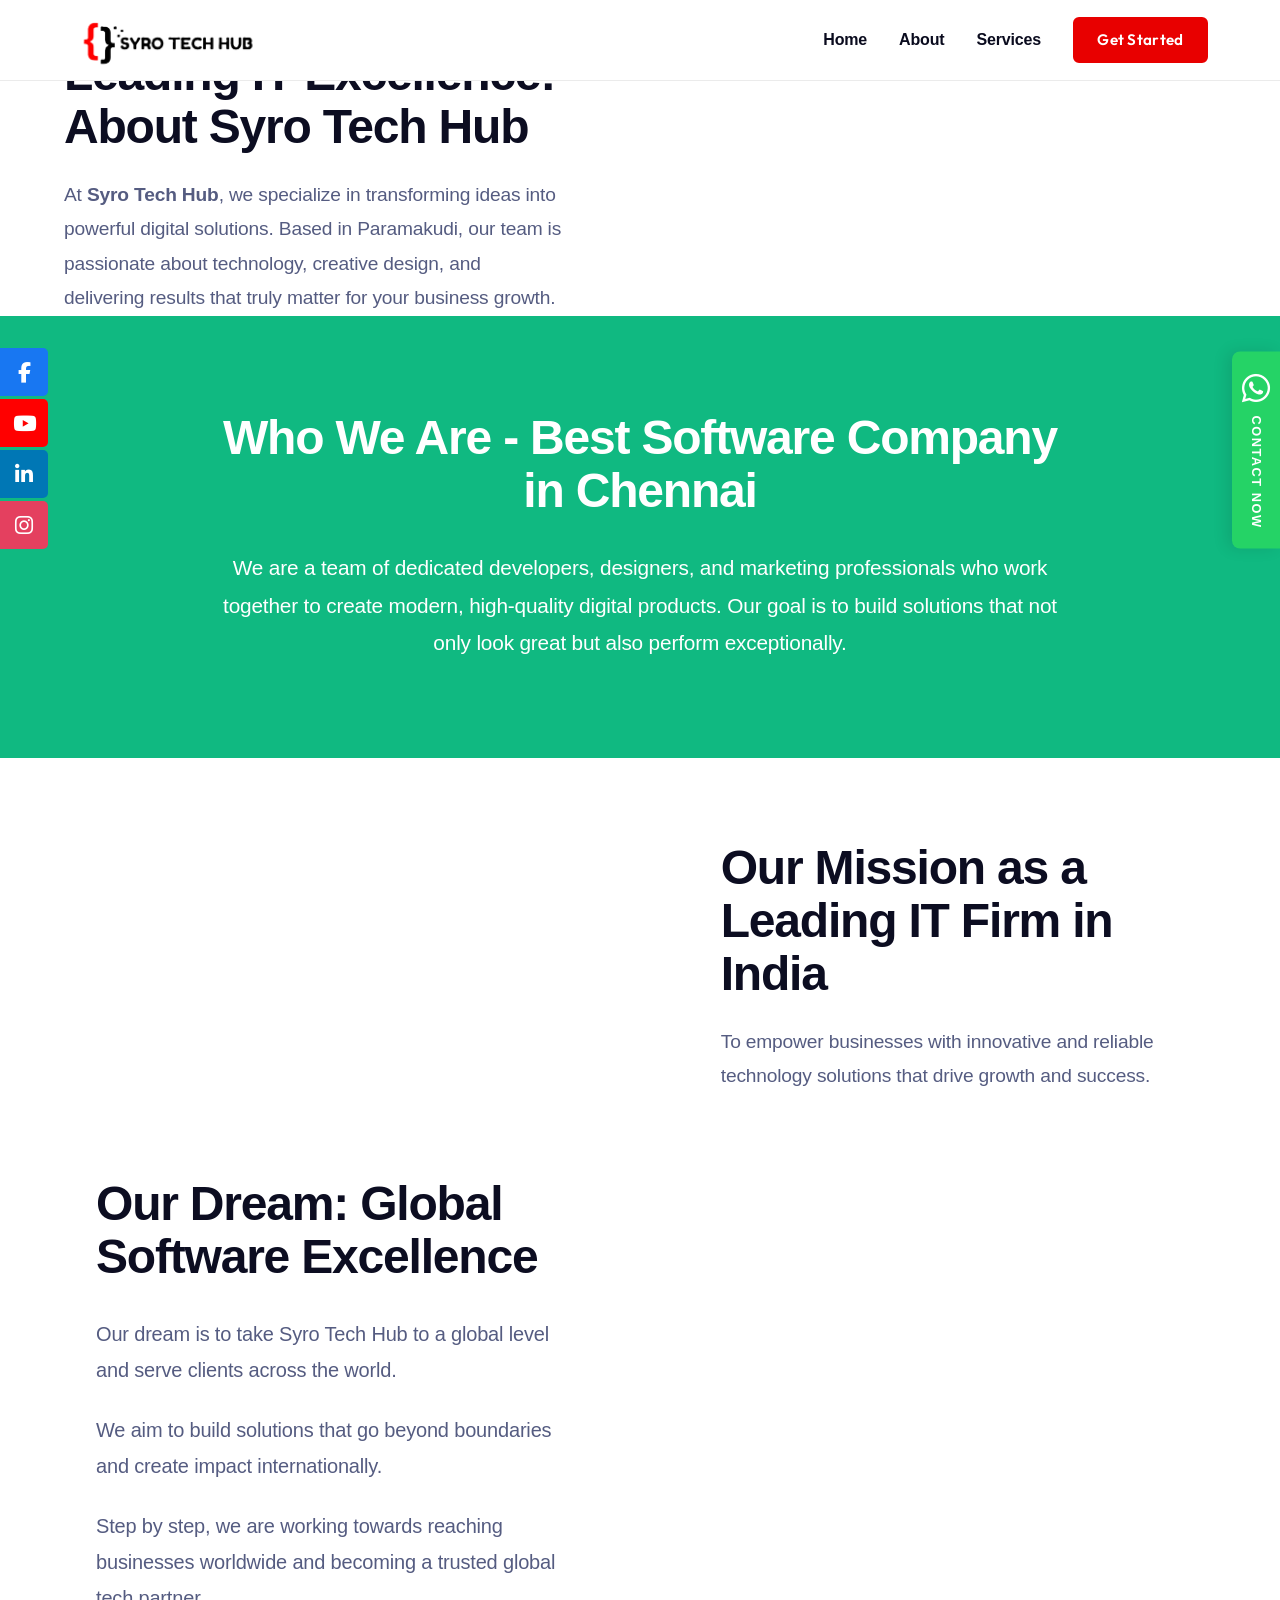
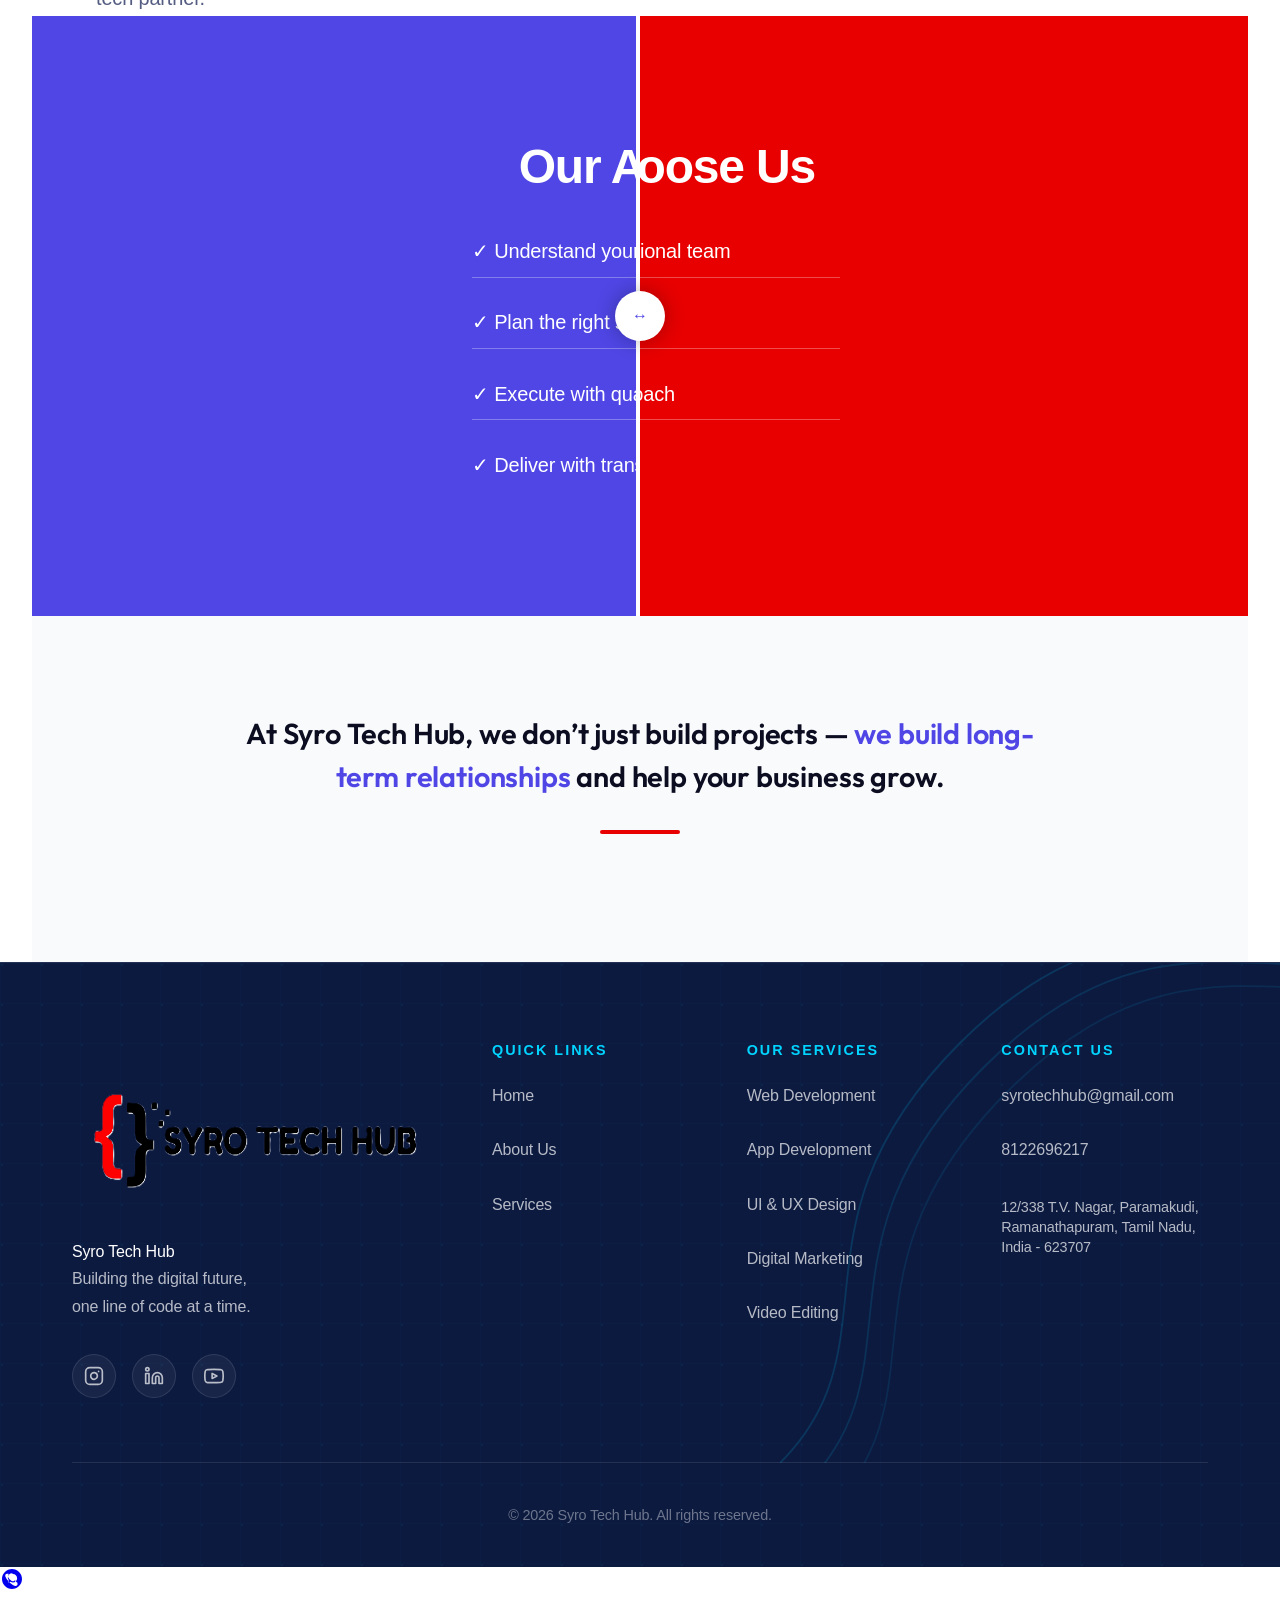
<file: about.html>
<!DOCTYPE html>
<html lang="en">
<head>
    <meta name="viewport" content="width=device-width, initial-scale=1.0, maximum-scale=5.0">
    <!-- ===== FAVICON OPTIMIZATION FOR GOOGLE SEARCH ===== -->
    <link rel="icon" type="image/png" sizes="32x32" href="favicon.png">
    <link rel="icon" type="image/png" sizes="16x16" href="favicon.png">
    <link rel="icon" type="image/png" sizes="48x48" href="favicon.png">
    <link rel="apple-touch-icon" sizes="180x180" href="favicon.png">
    <link rel="shortcut icon" href="favicon.png">
    <!-- ===== UNIQUE TITLE ===== -->
    <title>About Syro Tech Hub | Best IT Company in Chennai & Tamil Nadu</title>
    <link rel="canonical" href="https://syrotechhub.in/about.html">
    <!-- ===== SEO: META TAGS ===== -->
    <meta name="description" content="Learn about Syro Tech Hub, the best IT Company in Chennai and India. Founded by Karthik Ayyathurai, we are the leading software and web development agency in Tamil Nadu. Our mission is to redefine technology for startups.">
    <meta name="keywords" content="About Syro Tech Hub, Syro, Syro IT, Syro Technology, IT Company in Chennai, software company Chennai, Syro solutions Tamil Nadu, Syro company story, karthik ayyathurai syro, syro tech hub official, best IT services in India, Syro mission, Syro vision">
    <!-- ===== BREADCRUMB SCHEMA ===== -->
    <script type="application/ld+json">
    {
      "@context": "https://schema.org",
      "@type": "BreadcrumbList",
      "itemListElement": [{
        "@type": "ListItem",
        "position": 1,
        "name": "Syro Tech Hub",
        "item": "https://syrotechhub.in/"
      },{
        "@type": "ListItem",
        "position": 2,
        "name": "About Us",
        "item": "https://syrotechhub.in/about.html"
      }]
    }
    </script>
    <meta name="author" content="Syro Tech Hub - Karthik Ayyathurai">
    <meta name="robots" content="index, follow, max-snippet:-1, max-image-preview:large, max-video-preview:-1">
    <meta name="geo.region" content="IN-TN">
    <meta name="geo.placename" content="Paramakudi, Tamil Nadu, India">
    <meta name="language" content="English">
    <meta name="revisit-after" content="7 days">
    <!-- ===== ADVANCED SEO CLUSTERING MATRIX - RANKING POWER PACK ===== -->
    <meta name="keywords" content="About Syro Tech Hub, Syro, Syro IT, Syro Technology, IT Company in Chennai, software company Chennai, Syro solutions Tamil Nadu, Syro company story, karthik ayyathurai syro, syro tech hub official, best IT services in India, Syro mission, Syro vision, Chennai IT agency, top software startups India, best web agency Chennai, app development experts India, Syro founders, Syro history, professional IT Chennai, Tamil Nadu tech leaders, Syro brand authority, search for Syro Tech Hub, official Syro company, software development services Chennai">
    <meta name="classification" content="Software Agency, IT Consulting, Web Design, Application Development">
    <meta name="designer" content="Syro Tech Hub Team">
    <meta name="owner" content="Syro Tech Hub">
    <meta name="url" content="https://syrotechhub.in/about.html">
    <meta name="identifier-URL" content="https://syrotechhub.in/about.html">
    <meta name="directory" content="submission">
    <meta name="pagename" content="About Syro Tech Hub - Best IT Company in India">
    <meta name="subject" content="IT and Software Services">
    <meta name="page-topic" content="Syro Tech Hub History and Mission">
    <meta name="medium" content="Website">
    <meta name="DC.title" content="About Syro Tech Hub | Best IT Company in Chennai & India">
    <meta name="DC.creator" content="Karthik Ayyathurai">
    <meta name="DC.subject" content="Software & IT Services">
    <meta name="DC.format" content="text/html">
    <meta name="DC.language" content="en">
    <meta name="DC.coverage" content="India">
    <!-- ===== END SEO CLUSTERING ===== -->
    <!-- ===== OPEN GRAPH ===== -->
    <meta property="og:title" content="About Syro Tech Hub | Best IT Startup in Tamil Nadu">
    <meta property="og:description" content="Discover Syro Tech Hub - the #1 IT Company in Chennai and India. Professional web development, app development, and software solutions from Tamil Nadu.">
    <meta property="og:type" content="website">
    <meta property="og:url" content="https://syrotechhub.in/about.html">
    <meta property="og:image" content="https://syrotechhub.in/logo.png">
    <meta property="og:image:alt" content="Syro Tech Hub - IT Company Logo">
    <meta property="og:site_name" content="Syro Tech Hub">
    <meta property="og:locale" content="en_IN">
    <!-- ===== TWITTER CARD ===== -->
    <meta name="twitter:card" content="summary_large_image">
    <meta name="twitter:title" content="About Syro Tech Hub | Best IT Startup in Tamil Nadu">
    <meta name="twitter:description" content="Founded by Karthik Ayyathurai in Paramakudi. Web development, digital marketing & IT training from Tamil Nadu.">
    <meta name="twitter:image" content="https://syrotechhub.in/logo.png">
    <!-- ===== STRUCTURED DATA ===== -->
    <script type="application/ld+json">
    {
      "@context": "https://schema.org",
      "@type": "WebPage",
      "@id": "https://syrotechhub.in/about.html",
      "url": "https://syrotechhub.in/about.html",
      "name": "About Syro Tech Hub",
      "description": "Learn about Syro Tech Hub IT startup in Tamil Nadu founded by Karthik Ayyathurai.",
      "isPartOf": { "@type": "WebSite", "url": "https://syrotechhub.in/", "name": "Syro Tech Hub" },
      "about": {
        "@type": "Organization",
        "name": "Syro Tech Hub",
        "url": "https://syrotechhub.in/",
        "logo": "https://syrotechhub.in/logo.png",
        "founder": { "@type": "Person", "name": "Karthik Ayyathurai" }
      }
    }
    </script>
    <!-- ===== MOBILE & THEME SEO ===== -->
    <meta name="theme-color" content="#ffffff">
    <meta name="apple-mobile-web-app-capable" content="yes">
    <meta name="apple-mobile-web-app-status-bar-style" content="default">
    <link rel="stylesheet" href="style.css">
    <link rel="preconnect" href="https://fonts.googleapis.com">
    <link rel="preconnect" href="https://fonts.gstatic.com" crossorigin>
    <link href="https://fonts.googleapis.com/css2?family=Inter:wght@300;400;600;700&family=Poppins:wght@400;600;700&display=swap" rel="stylesheet">
    <link rel="stylesheet" href="https://cdnjs.cloudflare.com/ajax/libs/font-awesome/6.5.1/css/all.min.css">
    <style>
        .about-hero {
            padding: 3rem 2rem 0; /* Removed bottom padding */
            display: flex;
            align-items: center;
            justify-content: space-between;
            background: #ffffff;
            max-width: 100%;
            margin: 0;
            gap: 2rem;
            min-height: auto;
        }

        .about-hero-left {
            flex: 1;
            text-align: left;
            padding-left: 2rem;
        }

        .about-hero-left h1 {
            font-size: 5rem;
            font-weight: 800;
            color: #0c0d21; /* Dark text for light background */
            line-height: 1.1;
            margin-bottom: 2rem;
            letter-spacing: -2px;
        }

        .about-hero-logo {
            width: 120px;
            height: auto;
            opacity: 0.9;
        }

        .about-hero-container {
            flex: 1.2;
            position: relative;
            overflow: hidden;
        }

        .about-hero-overlay {
            position: absolute;
            top: 0;
            left: 0;
            width: 100%;
            height: 100%;
            background: rgba(0, 0, 0, 0); /* Keeping it clear */
        }

        /* Responsive Overrides */
        @media (max-width: 768px) {
            .about-hero {
                flex-direction: column !important;
                padding: 4rem 1rem 0 !important;
                text-align: center !important;
                gap: 2rem !important;
            }
            .about-hero-left {
                padding: 0 !important;
            }
            .about-hero-left h1 {
                font-size: 3rem !important;
                letter-spacing: -1px !important;
            }
            .container {
                flex-direction: column !important;
                text-align: center !important;
                gap: 2rem !important;
            }
            .our-mission, .our-dream {
                padding: 3rem 1rem !important;
            }
            h2 { font-size: 2.2rem !important; }
            .hero-video-side, .mission-video-side, .dream-video-side, .dream-text-side, .mission-text-side {
                width: 100% !important;
                padding: 0 !important;
            }
            .comparison-slider-section, #comparison-container {
                height: 500px !important;
                min-height: 500px !important;
            }
            .layer-red h2, #blue-layer h2 {
                font-size: 1.8rem !important;
            }
            .layer-red div, #blue-layer div {
                font-size: 1rem !important;
                max-width: 90% !important;
            }
            #slider-handle {
                transform: translate(-50%, 225px) !important;
            }
        }
            width: 100%;
            height: 100%;
            background: rgba(0, 0, 0, 0.4);
            z-index: 0;
        }

        .about-hero-content {
            position: relative;
            z-index: 1;
            max-width: 800px;
            padding: 0 2rem;
        }

        .about-hero-content h1 {
            font-size: 4rem;
            font-weight: 800;
            margin-bottom: 1.5rem;
            text-transform: uppercase;
            letter-spacing: -1px;
        }

        .about-hero-content p {
            font-size: 1.25rem;
            opacity: 0.9;
            line-height: 1.6;
        }

        @media (max-width: 768px) {
            .about-hero {
                padding-top: 110px !important; /* Increased to give breathing room from fixed navbar */
                flex-direction: column !important;
                padding-left: 1rem !important;
                padding-right: 1rem !important;
                padding-bottom: 3rem !important;
                text-align: center !important;
                gap: 2rem !important;
            }
            .about-hero-left {
                padding: 0 !important;
            }
            .about-hero-left h1 {
                font-size: 2.8rem !important;
                letter-spacing: -1px !important;
                margin-top: 0 !important;
            }
            .navbar {
                z-index: 10001 !important; /* Ensure navbar is top-most */
            }
            .navbar .container {
                flex-direction: row !important; /* Keep navbar items horizontal */
                justify-content: space-between !important;
                align-items: center !important;
            }
            .nav-links {
                z-index: 10000 !important;
            }
            .about-hero .container, .our-mission .container, .our-dream .container {
                flex-direction: column !important;
                text-align: center !important;
                gap: 2rem !important;
            }
            .our-mission, .our-dream {
                padding: 3rem 1rem !important;
            }
            h2 { font-size: 2.2rem !important; }
            .hero-video-side, .mission-video-side, .dream-video-side, .dream-text-side, .mission-text-side, .about-hero-container {
                width: 100% !important;
                padding: 0 !important;
                margin: 0 !important;
            }
            .about-hero-video {
                width: 100% !important;
                height: auto !important;
                display: block !important;
            }
            .comparison-slider-section, #comparison-container {
                width: 100vw !important;
                margin-left: calc(-50vw + 50%) !important;
                height: 600px !important;
                min-height: 600px !important;
                padding: 0 !important;
            }
            .layer-red h2, #blue-layer h2 {
                font-size: 1.8rem !important;
            }
            .layer-red div, #blue-layer div {
                font-size: 1rem !important;
                max-width: 95% !important;
            }
            #slider-handle {
                transform: translate(-50%, 275px) !important;
            }
            .final-message {
                padding: 4rem 1.5rem !important;
            }
            .final-message p {
                font-size: 1.35rem !important;
                line-height: 1.4 !important;
            }
        }
    </style>
</head>
<body>
    <nav class="navbar">
        <div class="container">
            <div class="logo">
                <img src="logo.png" alt="Syro Tech Hub - Main Brand Logo" title="Syro Tech Hub IT Services" id="nav-logo" style="height:85px;width:auto;">
            </div>
            <ul class="nav-links">
                <li><a href="index.html">Home</a></li>
                <li><a href="about.html" class="active">About</a></li>
                <li><a href="service.html">Services</a></li>
                <li><a href="join.html" class="btn-nav-red">Get Started</a></li>
            </ul>
            <div class="menu-toggle" id="mobile-menu">
                <span class="bar"></span>
                <span class="bar"></span>
                <span class="bar"></span>
            </div>
        </div>
    </nav>

    <!-- About Hero Section -->
    <header class="about-hero">
        <div class="about-hero-left" data-aos="fade-right">
            <h2 style="font-size: 3rem; font-weight: 800; color: #0c0d21; margin-bottom: 1.5rem;">Leading IT Excellence: About Syro Tech Hub</h2>
            <p style="font-size: 1.2rem; color: #555c81; line-height: 1.8; max-width: 500px;">
                At <strong>Syro Tech Hub</strong>, we specialize in transforming ideas into powerful digital solutions. Based in Paramakudi, our team is passionate about technology, creative design, and delivering results that truly matter for your business growth.
            </p>
        </div>

        <div class="about-hero-container" data-aos="fade-left">
            <!-- Background Video -->
            <video autoplay muted loop playsinline class="about-hero-video" aria-label="Syro Tech Hub Office and Team Video" title="About Syro Tech Hub">
                <source src="abouthero.mp4" type="video/mp4">
            </video>
        </div>
    </header>

    <main style="padding: 0;">
        <!-- Who We Are Section -->
        <section class="who-we-are" style="background: #10b981; padding: 6rem 2rem; color: #ffffff; text-align: center;">
            <div class="container" style="max-width: 900px; margin: 0 auto;">
                <h2 style="font-size: 3rem; font-weight: 800; margin-bottom: 2rem; color: #ffffff;">Who We Are - Best Software Company in Chennai</h2>
                <p style="font-size: 1.3rem; line-height: 1.8; opacity: 1;">
                    We are a team of dedicated developers, designers, and marketing professionals who work together to create modern, high-quality digital products. Our goal is to build solutions that not only look great but also perform exceptionally.
                </p>
            </div>
        </section>

        <!-- Our Mission Section -->
        <section class="our-mission" style="background: #ffffff; padding: 4rem 2rem 0;">
            <div class="container" style="display: flex; align-items: center; justify-content: space-between; gap: 4rem; max-width: 1200px; margin: 0 auto; flex-direction: row-reverse;">
                <div class="mission-text-side" style="flex: 1;" data-aos="fade-left">
                    <h2 style="font-size: 3rem; font-weight: 800; color: #0c0d21; margin-bottom: 1.5rem;">Our Mission as a Leading IT Firm in India</h2>
                    <p style="font-size: 1.2rem; color: #555c81; line-height: 1.8;">
                        To empower businesses with innovative and reliable technology solutions that drive growth and success.
                    </p>
                </div>
                <div class="mission-video-side" style="flex: 1.2;" data-aos="fade-right">
                    <video autoplay muted loop playsinline style="width: 100%; height: auto; display: block;" aria-label="Syro Tech Hub Company Mission Video" title="Our Mission">
                        <source src="about2.mp4" type="video/mp4">
                    </video>
                </div>
            </div>
        <!-- Our Dream Section -->
        <section class="our-dream" style="background: #ffffff; padding: 4rem 2rem 0;">
            <div class="container" style="display: flex; align-items: center; justify-content: space-between; gap: 4rem; max-width: 1200px; margin: 0 auto;">
                <div class="dream-text-side" style="flex: 1;" data-aos="fade-right">
                    <h2 style="font-size: 3rem; font-weight: 800; color: #0c0d21; margin-bottom: 2rem;">Our Dream: Global Software Excellence</h2>
                    <div style="font-size: 1.25rem; color: #555c81; line-height: 1.8;">
                        <p style="margin-bottom: 1.5rem;">Our dream is to take Syro Tech Hub to a global level and serve clients across the world.</p>
                        <p style="margin-bottom: 1.5rem;">We aim to build solutions that go beyond boundaries and create impact internationally.</p>
                        <p>Step by step, we are working towards reaching businesses worldwide and becoming a trusted global tech partner.</p>
                    </div>
                </div>
                <div class="dream-video-side" style="flex: 1.2;" data-aos="fade-left">
                    <video autoplay muted loop playsinline style="width: 100%; height: auto; display: block;" aria-label="Syro Tech Hub Future Goals Video" title="Our Dream">
                        <source src="about3.mp4" type="video/mp4">
                    </video>
                </div>
            </div>
        </section>

        <!-- Interactive Comparison Slider Section -->
        <section class="comparison-slider-section" style="width: 100%; position: relative; height: auto; min-height: 600px; overflow: hidden; background: #ffffff;">
            <div id="comparison-container" style="position: relative; width: 100%; height: 600px; cursor: ew-resize; user-select: none;">
                
                <!-- Bottom Layer (Red: Why Choose Us) -->
                <div class="layer-red" style="position: absolute; top: 0; left: 0; width: 100%; height: 100%; background: #e80000; color: #ffffff; display: flex; align-items: center; justify-content: center; text-align: center; padding: 0 2rem;">
                    <div style="max-width: 600px; width: 100%;"> 
                        <h2 style="font-size: 3rem; font-weight: 800; margin-bottom: 2rem; color: #ffffff;">Why Choose Us</h2>
                        <div style="display: flex; flex-direction: column; gap: 1.2rem; font-size: 1.25rem; text-align: left; max-width: 400px; margin: 0 auto;">
                            <div style="padding: 0.6rem 0; border-bottom: 1px solid rgba(255,255,255,0.3);">&check; Friendly and professional team</div>
                            <div style="padding: 0.6rem 0; border-bottom: 1px solid rgba(255,255,255,0.3);">&check; Clear communication</div>
                            <div style="padding: 0.6rem 0; border-bottom: 1px solid rgba(255,255,255,0.3);">&check; Client-focused approach</div>
                            <div style="padding: 0.6rem 0;">&check; Quality-driven work</div>
                        </div>
                    </div>
                </div>

                <!-- Top Layer (Blue: Our Approach) -->
                <div id="blue-layer" style="position: absolute; top: 0; left: 0; width: 50%; height: 100%; background: #4F46E5; color: #ffffff; overflow: hidden; z-index: 2; border-right: 4px solid #ffffff;">
                    <div style="position: absolute; top: 0; left: 0; width: 100vw; height: 100%; display: flex; align-items: center; justify-content: center; text-align: center; padding: 0 2rem;"> 
                        <div style="max-width: 600px; width: 100%;">
                            <h2 style="font-size: 3rem; font-weight: 800; margin-bottom: 2rem; color: #ffffff;">Our Approach</h2>
                            <div style="display: flex; flex-direction: column; gap: 1.2rem; font-size: 1.25rem; text-align: left; max-width: 400px; margin: 0 auto;">
                                <div style="padding: 0.6rem 0; border-bottom: 1px solid rgba(255,255,255,0.3);">&check; Understand your needs</div>
                                <div style="padding: 0.6rem 0; border-bottom: 1px solid rgba(255,255,255,0.3);">&check; Plan the right solution</div>
                                <div style="padding: 0.6rem 0; border-bottom: 1px solid rgba(255,255,255,0.3);">&check; Execute with quality</div>
                                <div style="padding: 0.6rem 0;">&check; Deliver with transparency</div>
                            </div>
                        </div>
                    </div>
                </div>

                <!-- Slider Handle -->
                <div id="slider-handle" style="position: absolute; top: 0; left: 50%; width: 50px; height: 50px; background: #ffffff; border-radius: 50%; transform: translate(-50%, 275px); z-index: 10; display: flex; align-items: center; justify-content: center; box-shadow: 0 0 20px rgba(0,0,0,0.3); color: #4F46E5; font-weight: 900; pointer-events: none;">
                    &harr;
                </div>
            </div>

            <script>
                const container = document.getElementById('comparison-container');
                const blueLayer = document.getElementById('blue-layer');
                const handle = document.getElementById('slider-handle');

                let isDragging = false;

                const onMove = (e) => {
                    if (!isDragging) return;
                    const rect = container.getBoundingClientRect();
                    let x = (e.pageX || e.touches[0].pageX) - rect.left;
                    if (x < 0) x = 0;
                    if (x > rect.width) x = rect.width;
                    
                    const percentage = (x / rect.width) * 100;
                    blueLayer.style.width = percentage + '%';
                    handle.style.left = percentage + '%';
                };

                container.addEventListener('mousedown', () => isDragging = true);
                window.addEventListener('mouseup', () => isDragging = false);
                window.addEventListener('mousemove', onMove);

                container.addEventListener('touchstart', () => isDragging = true);
                window.addEventListener('touchend', () => isDragging = false);
                window.addEventListener('touchmove', onMove);
            </script>
        </section>

        <!-- Final Message Section -->
        <section class="final-message" style="background: #f8fafc; padding: 6rem 2rem; text-align: center; position: relative; z-index: 5; opacity: 1 !important; visibility: visible !important; display: block !important;">
            <div class="container" style="max-width: 900px; margin: 0 auto;">
                <p style="font-size: 1.8rem; font-weight: 600; color: #0c0d21; line-height: 1.5; font-family: 'Outfit', sans-serif;">
                    At Syro Tech Hub, we don’t just build projects — <span style="color: #4F46E5;">we build long-term relationships</span> and help your business grow.
                </p>
                <div style="width: 80px; height: 4px; background: #e80000; margin: 2rem auto; border-radius: 2px;"></div>
            </div>
        </section>
    </main>

    <footer class="footer">
        <div class="footer-inner">
            <div class="footer-top">
                <div class="footer-brand">
                    <div class="footer-brand-name">
                        <img src="logo.png" alt="Syro Tech Hub - Leading IT Company in Tamil Nadu Footer Logo" title="Syro Tech Hub" class="footer-logo">
                        <span class="footer-brand-text" title="Syro Tech Hub">Syro Tech Hub</span>
                    </div>
                    <p class="footer-tagline">Building the digital future,<br>one line of code at a time.</p>
                    <div class="footer-socials">
                        <a href="https://www.instagram.com/syro.techhub.offi?igsh=a3U1MnNsNGJsMDE=" target="_blank" aria-label="Instagram" class="social-icon">
                            <svg width="20" height="20" viewBox="0 0 24 24" fill="none" stroke="currentColor" stroke-width="2" stroke-linecap="round" stroke-linejoin="round"><rect x="2" y="2" width="20" height="20" rx="5" ry="5"/><path d="M16 11.37A4 4 0 1 1 12.63 8 4 4 0 0 1 16 11.37z"/><line x1="17.5" y1="6.5" x2="17.51" y2="6.5"/></svg>
                        </a>
                        <a href="https://www.linkedin.com/in/karthik-ayyathurai-b548a83a1?utm_source=share_via&utm_content=profile&utm_medium=member_android" target="_blank" aria-label="LinkedIn" class="social-icon">
                            <svg width="20" height="20" viewBox="0 0 24 24" fill="none" stroke="currentColor" stroke-width="2" stroke-linecap="round" stroke-linejoin="round"><path d="M16 8a6 6 0 0 1 6 6v7h-4v-7a2 2 0 0 0-2-2 2 2 0 0 0-2 2v7h-4v-7a6 6 0 0 1 6-6z"/><rect x="2" y="9" width="4" height="12"/><circle cx="4" cy="4" r="2"/></svg>
                        </a>
                        <a href="https://youtube.com/@syrotechhub?si=eOvnhHRPf5x60IDU" target="_blank" aria-label="YouTube" class="social-icon">
                            <svg width="20" height="20" viewBox="0 0 24 24" fill="none" stroke="currentColor" stroke-width="2" stroke-linecap="round" stroke-linejoin="round"><path d="M22.54 6.42a2.78 2.78 0 0 0-1.95-1.96C18.88 4 12 4 12 4s-6.88 0-8.59.46A2.78 2.78 0 0 0 1.46 6.42 29 29 0 0 0 1 12a29 29 0 0 0 .46 5.58A2.78 2.78 0 0 0 3.41 19.6C5.12 20 12 20 12 20s6.88 0 8.59-.46a2.78 2.78 0 0 0 1.95-1.95A29 29 0 0 0 23 12a29 29 0 0 0-.46-5.58z"/><polygon points="9.75 15.02 15.5 12 9.75 8.98 9.75 15.02"/></svg>
                        </a>
                    </div>
                </div>

                <div class="footer-links-group">
                    <h4>Quick Links</h4>
                    <ul>
                        <li><a href="index.html">Home</a></li>
                        <li><a href="about.html">About Us</a></li>
                        <li><a href="service.html">Services</a></li>
                    </ul>
                </div>

                <div class="footer-links-group">
                    <h4>Our Services</h4>
                    <ul>
                        <li><a href="service.html#specials">Web Development</a></li>
                        <li><a href="service.html#specials">App Development</a></li>
                        <li><a href="service.html#specials">UI &amp; UX Design</a></li>
                        <li><a href="service.html#specials">Digital Marketing</a></li>
                        <li><a href="service.html#specials">Video Editing</a></li>
                    </ul>
                </div>

                <div class="footer-links-group">
                    <h4>Contact Us</h4>
                    <ul>
                        <li><a href="mailto:syrotechhub@gmail.com">syrotechhub@gmail.com</a></li>
                        <li><a href="tel:8122696217">8122696217</a></li>
                        <li style="color: rgba(255,255,255,0.7); font-size: 0.9rem; line-height: 1.4; margin-top: 5px;">
                            12/338 T.V. Nagar, Paramakudi,<br>
                            Ramanathapuram, Tamil Nadu,<br>
                            India - 623707
                        </li>
                    </ul>
                </div>
            </div>

            <div class="footer-bottom">
                <p>&copy; 2026 Syro Tech Hub. All rights reserved.</p>
            </div>
        </div>
    </footer>

    <!-- WhatsApp Floating Button -->
    <a href="join.html" class="whatsapp-float">
        <svg fill="currentColor" width="24" height="24" viewBox="0 0 24 24">
            <path d="M12.031 6.172c-2.32 0-4.218 1.898-4.218 4.218 0 1.018.361 1.95.963 2.686l-.655 2.399 2.456-.644c.677.404 1.465.641 2.31.641 2.32 0 4.218-1.898 4.218-4.218 0-2.32-1.898-4.218-4.218-4.218zM15.424 12.82c-.156.44-1.286 1.139-1.286 1.139-.33.167-.714.286-1.125.286-1.045 0-2.433-1.012-3.232-1.811-.799-.799-1.811-2.187-1.811-3.232 0-.411.119-.795.286-1.125 0 0 .699-1.13.139-1.286-.44-.156-1.218-.088-1.574-.088-.415 0-.825.215-1.096.536-.464.551-.62 1.442-.26 2.404.646 1.72 2.228 3.734 3.793 5.299 1.565 1.565 3.579 3.147 5.299 3.793.962.36 1.853.204 2.404-.26.321-.271.536-.681.536-1.096 0-.356.068-1.134-.088-1.574-.156-.44-1.286-1.139-1.286-1.139-.33-.167-.714-.286-1.125-.286zM22 12c0 5.523-4.477 10-10 10S2 17.523 2 12 6.477 2 12 2s10 4.477 10 10z"/>
        </svg>
        <span>Join Us</span>
    </a>

    <!-- Left Sidebar Social Media -->
    <div class="social-sidebar-left">
        <a href="https://www.facebook.com/share/157G812Lqj/" target="_blank" class="social-box facebook" title="Facebook">
            <i class="fab fa-facebook-f"></i>
        </a>
        <a href="https://youtube.com/@syrotechhub" target="_blank" class="social-box youtube" title="YouTube">
            <i class="fab fa-youtube"></i>
        </a>
        <a href="https://www.linkedin.com/in/karthik-ayyathurai-b548a83a1" target="_blank" class="social-box linkedin" title="LinkedIn">
            <i class="fab fa-linkedin-in"></i>
        </a>
        <a href="https://www.instagram.com/syro.techhub.offi" target="_blank" class="social-box instagram" title="Instagram">
            <i class="fab fa-instagram"></i>
        </a>
    </div>
    <!-- WhatsApp Floating Tab (Right) -->
    <a href="join.html" class="whatsapp-float-tab">
        <div class="whatsapp-icon-box"><i class="fab fa-whatsapp"></i></div>
        <span class="whatsapp-text">CONTACT NOW</span>
    </a>
    <script src="script.js"></script>
</body>
</html>
</file>
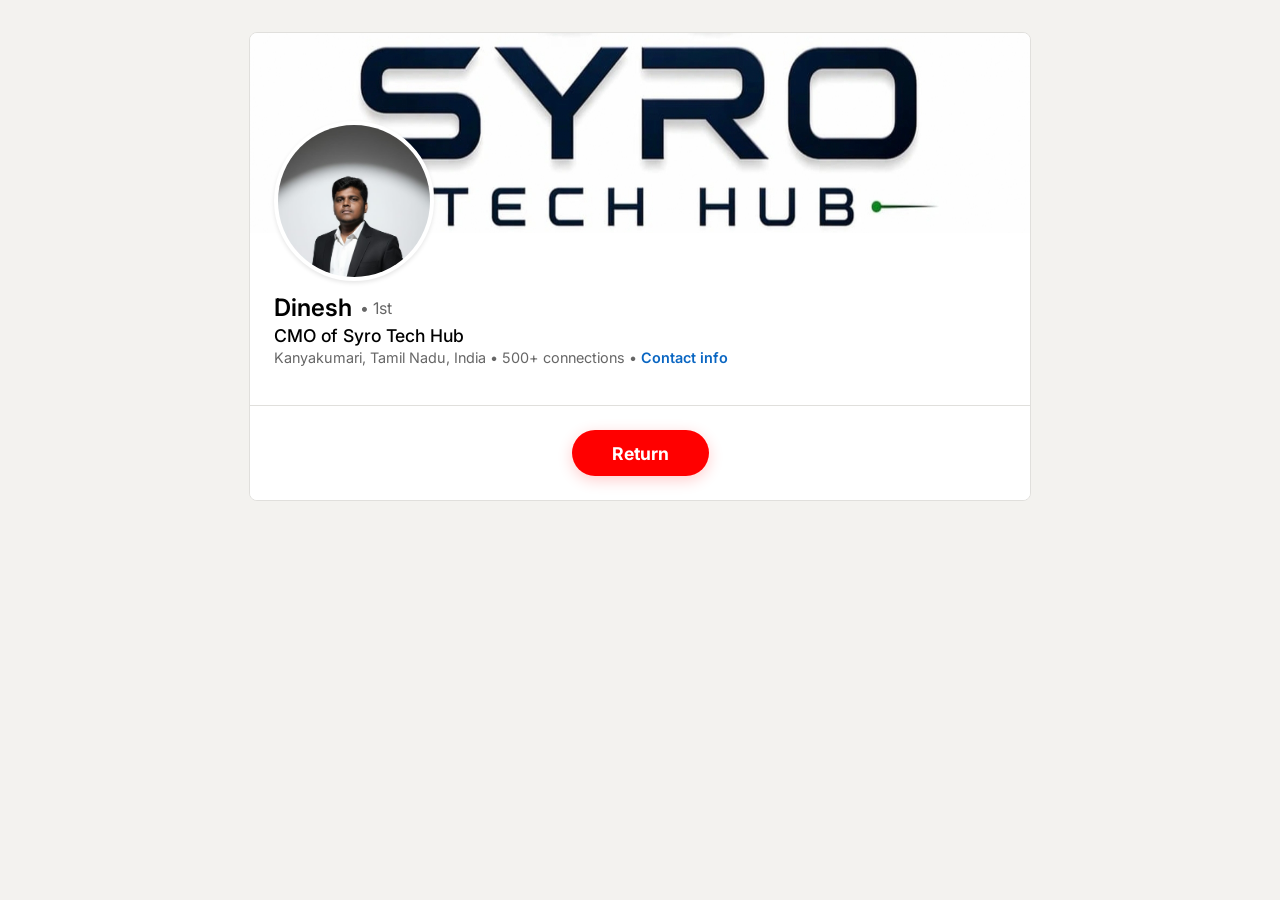
<file: dinesh.html>
<!DOCTYPE html>
<html lang="en">
<head>
    <meta name="viewport" content="width=device-width, initial-scale=1.0, maximum-scale=5.0">
    <!-- ===== FAVICON OPTIMIZATION FOR GOOGLE SEARCH ===== -->
    <link rel="icon" type="image/png" sizes="32x32" href="https://syrotechhub.in/favicon.png?v=3">
    <link rel="icon" type="image/png" sizes="16x16" href="https://syrotechhub.in/favicon.png?v=3">
    <link rel="icon" type="image/png" sizes="48x48" href="https://syrotechhub.in/favicon.png?v=3">
    <link rel="apple-touch-icon" sizes="180x180" href="https://syrotechhub.in/favicon.png?v=3">
    <link rel="shortcut icon" href="https://syrotechhub.in/favicon.png?v=3">
    <!-- ===== UNIQUE TITLE ===== -->
    <title>Dinesh | CMO of Syro Tech Hub - Best IT Company in Chennai</title>
    <link rel="canonical" href="https://syrotechhub.in/dinesh.html">
    <!-- ===== SEO: META TAGS ===== -->
    <meta name="description" content="Official Profile: Dinesh, Chief Marketing Officer (CMO) of Syro Tech Hub. Leading digital growth and marketing strategies for the best IT company in Chennai and India.">
    <meta name="keywords" content="Dinesh, Syro Tech Hub CMO, Best IT Company in Chennai, Syro marketing, official Syro team, best software company India, Syro digital strategist, search Syro">
    <!-- ===== ADVANCED SEO CLUSTERING MATRIX ===== -->
    <meta name="DC.title" content="Dinesh | CMO of Syro Tech Hub | Best IT Company Chennai">
    <meta name="DC.creator" content="Syro Tech Hub">
    <meta name="DC.coverage" content="India">
    <!-- ===== END SEO CLUSTERING ===== -->
    <!-- ===== BREADCRUMB SCHEMA ===== -->
    <script type="application/ld+json">
    {
      "@context": "https://schema.org",
      "@type": "BreadcrumbList",
      "itemListElement": [{
        "@type": "ListItem",
        "position": 1,
        "name": "Syro Tech Hub",
        "item": "https://syrotechhub.in/"
      },{
        "@type": "ListItem",
        "position": 2,
        "name": "Dinesh",
        "item": "https://syrotechhub.in/dinesh.html"
      }]
    }
    </script>
    <meta name="author" content="Syro Tech Hub">
    <meta name="robots" content="index, follow, max-snippet:-1, max-image-preview:large">
    <meta name="geo.region" content="IN-TN">
    <meta name="language" content="English">
    <!-- ===== OPEN GRAPH ===== -->
    <meta property="og:title" content="Dinesh | CMO - Syro Tech Hub Tamil Nadu">
    <meta property="og:description" content="Dinesh - CMO of Syro Tech Hub, IT startup in Tamil Nadu. Leading digital marketing and growth.">
    <meta property="og:type" content="profile">
    <meta property="og:url" content="https://syrotechhub.in/dinesh.html">
    <meta property="og:image" content="https://syrotechhub.in/dinesh.jpeg">
    <meta property="og:image:alt" content="Dinesh - Syro Tech Hub CMO">
    <meta property="og:site_name" content="Syro Tech Hub">
    <!-- ===== TWITTER CARD ===== -->
    <meta name="twitter:card" content="summary">
    <meta name="twitter:title" content="Dinesh | CMO - Syro Tech Hub">
    <meta name="twitter:description" content="CMO of Syro Tech Hub, IT startup in Tamil Nadu. Leading digital marketing.">
    <meta name="twitter:image" content="https://syrotechhub.in/dinesh.jpeg">
    <!-- ===== STRUCTURED DATA ===== -->
    <script type="application/ld+json">
    {
      "@context": "https://schema.org",
      "@type": "ProfilePage",
      "url": "https://syrotechhub.in/dinesh.html",
      "mainEntity": {
        "@type": "Person",
        "name": "Dinesh",
        "jobTitle": "Chief Marketing Officer",
        "image": "https://syrotechhub.in/dinesh.jpeg",
        "worksFor": { "@type": "Organization", "name": "Syro Tech Hub", "url": "https://syrotechhub.in/" },
        "address": { "@type": "PostalAddress", "addressLocality": "Kanyakumari", "addressRegion": "Tamil Nadu", "addressCountry": "IN" }
      }
    }
    </script>
    <link href="https://fonts.googleapis.com/css2?family=Inter:wght@400;500;600;700&display=swap" rel="stylesheet">
    <style>
        body {
            background-color: #f3f2ef;
            font-family: 'Inter', -apple-system, BlinkMacSystemFont, "Segoe UI", Roboto, Helvetica, Arial, sans-serif;
            margin: 0;
            padding: 2rem 1rem;
            color: #000000;
        }

        .profile-card {
            background: white;
            border-radius: 8px;
            max-width: 780px;
            margin: 0 auto;
            border: 1px solid #e0dfdc;
            overflow: hidden;
        }

        .profile-banner {
            height: 200px;
            background-image: url('founder67.jpeg');
            background-size: 100% 100%;
            background-position: center;
            background-repeat: no-repeat;
            position: relative;
        }

        .profile-top {
            padding: 0 1.5rem 1.5rem;
            position: relative;
        }

        .profile-avatar {
            width: 152px;
            height: 152px;
            border-radius: 50%;
            border: 4px solid white;
            box-shadow: 0 2px 4px rgba(0,0,0,0.1);
            object-fit: cover;
            object-position: top;
            margin-top: -112px;
            position: relative;
            z-index: 2;
            background: white;
        }

        .profile-name {
            font-size: 1.5rem;
            font-weight: 600;
            margin: 0.5rem 0 0 0;
            display: flex;
            align-items: center;
            gap: 0.5rem;
        }

        .profile-title {
            font-size: 1rem;
            color: #000000;
            margin: 0.2rem 0;
        }

        .profile-location {
            font-size: 0.9rem;
            color: #666666;
            margin-top: 0.2rem;
        }

        .profile-location a {
            color: #0a66c2;
            text-decoration: none;
            font-weight: 600;
        }

        .profile-location a:hover {
            text-decoration: underline;
        }

        .about-section {
            padding: 1.5rem;
            border-top: 1px solid #e0dfdc;
        }

        .about-title {
            font-size: 1.25rem;
            font-weight: 600;
            margin-bottom: 1rem;
            margin-top: 0;
        }

        .about-text {
            font-size: 0.9rem;
            line-height: 1.6;
            color: #000000;
            white-space: pre-wrap;
        }

        .btn {
            font-family: inherit;
            border-radius: 16px;
            font-weight: 600;
            font-size: 1rem;
            cursor: pointer;
            text-decoration: none;
            transition: 0.2s;
            display: inline-flex;
            align-items: center;
            justify-content: center;
        }

        @media (max-width: 768px) {
            .profile-banner {
                height: 150px;
            }
        }
    </style>
</head>
<body>

    <div class="profile-card">
        <div class="profile-banner"></div>
        
        <div class="profile-top">
            <img src="dinesh.jpeg" alt="Dinesh - CMO of Syro Tech Hub" title="Dinesh" class="profile-avatar">
            
            <h1 class="profile-name">Dinesh <span style="font-size: 1rem; color: #666; font-weight: 400;"> • 1st</span></h1>
            <h2 class="profile-title" style="font-size: 1.1rem; font-weight: 500;">CMO of Syro Tech Hub</h2>
            <p class="profile-location">Kanyakumari, Tamil Nadu, India • 500+ connections • <a href="mailto:syrotechhub@gmail.com">Contact info</a></p>
        </div>


        
        <div style="text-align: center; padding: 1.5rem; border-top: 1px solid #e0dfdc; background: #fff;">
            <a href="index.html" class="btn" style="background-color: #ff0000; color: white; border: none; padding: 0.8rem 2.5rem; font-size: 1.1rem; border-radius: 50px; font-weight: 700; box-shadow: 0 4px 15px rgba(255, 0, 0, 0.2);">Return</a>
        </div>
    </div>

    <!-- ===== RANKING BOOSTER ENGINE ===== -->
    <div style="display:none; visibility:hidden; font-size:1px; line-height:1px; color:transparent; position:absolute; width:1px; height:1px; overflow:hidden;" aria-hidden="true">
        <h3>Dinesh - CMO of Syro Tech Hub | Best IT Company Chennai</h3>
        <p>Official profile of Dinesh, CMO of Syro Tech Hub. Best IT company in India. Software development Chennai. Best web agency Tamil Nadu. Syro official brand.</p>
    </div>
    <script src="script.js"></script>
</body>
</html>
</file>
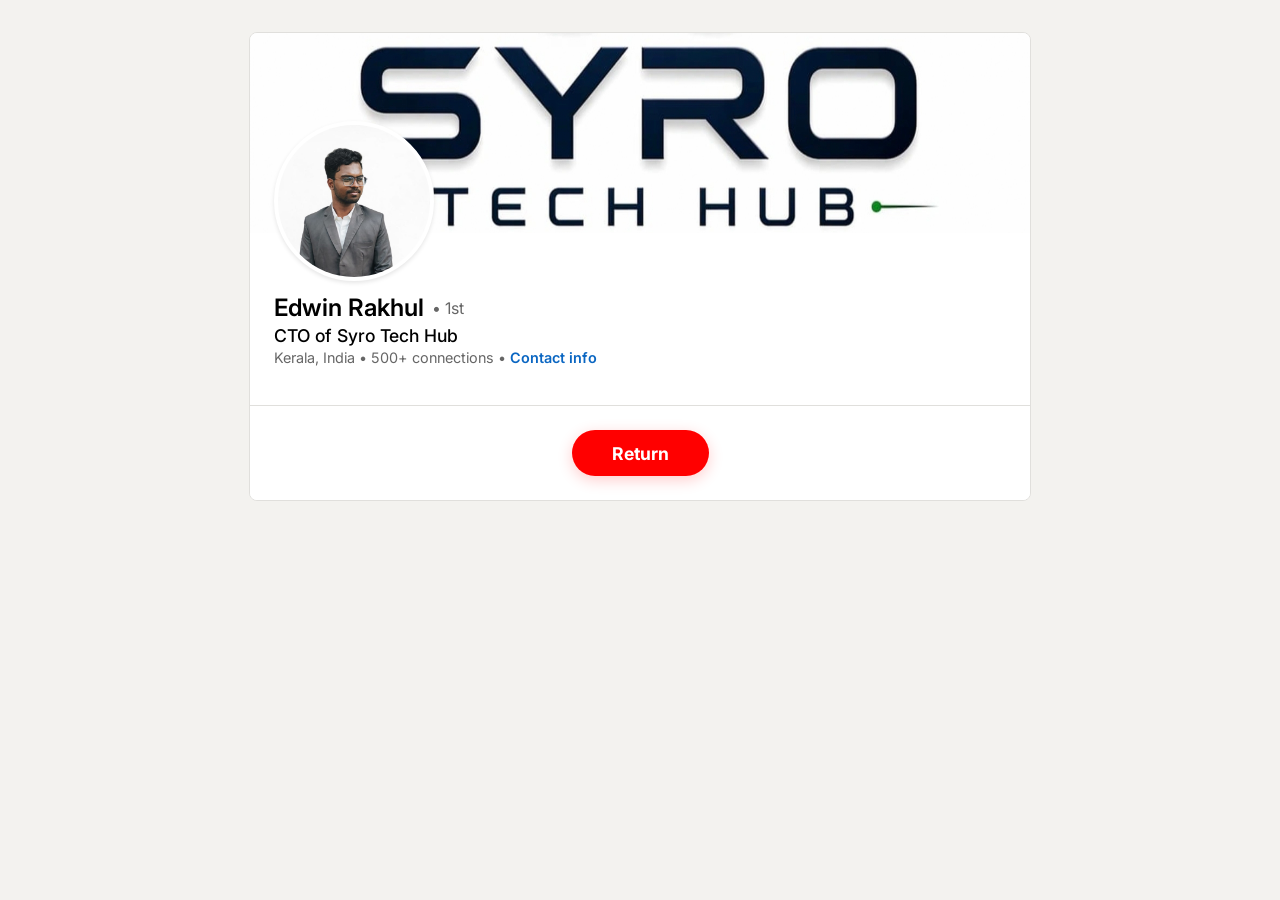
<file: edwin.html>
<!DOCTYPE html>
<html lang="en">
<head>
    <meta name="viewport" content="width=device-width, initial-scale=1.0, maximum-scale=5.0">
    <!-- ===== FAVICON OPTIMIZATION FOR GOOGLE SEARCH ===== -->
    <link rel="icon" type="image/png" sizes="32x32" href="https://syrotechhub.in/favicon.png?v=3">
    <link rel="icon" type="image/png" sizes="16x16" href="https://syrotechhub.in/favicon.png?v=3">
    <link rel="icon" type="image/png" sizes="48x48" href="https://syrotechhub.in/favicon.png?v=3">
    <link rel="apple-touch-icon" sizes="180x180" href="https://syrotechhub.in/favicon.png?v=3">
    <link rel="shortcut icon" href="https://syrotechhub.in/favicon.png?v=3">
    <!-- ===== UNIQUE TITLE ===== -->
    <title>Edwin Rakhul | CTO of Syro Tech Hub - Best IT Company in Chennai</title>
    <link rel="canonical" href="https://syrotechhub.in/edwin.html">
    <!-- ===== SEO: META TAGS ===== -->
    <meta name="description" content="Official Profile: Edwin Rakhul, Chief Technology Officer (CTO) of Syro Tech Hub. Architecting high-performance tech solutions for the best IT company in Chennai and India.">
    <meta name="keywords" content="Edwin Rakhul, Syro Tech Hub CTO, Best IT Company in Chennai, Syro Tech, official Syro CTO, software engineering India, tech leader Tamil Nadu, search Syro">
    <!-- ===== ADVANCED SEO CLUSTERING MATRIX ===== -->
    <meta name="DC.title" content="Edwin Rakhul | CTO of Syro Tech Hub | Best IT Company Chennai">
    <meta name="DC.creator" content="Syro Tech Hub">
    <meta name="DC.coverage" content="India">
    <!-- ===== END SEO CLUSTERING ===== -->
    <!-- ===== BREADCRUMB SCHEMA ===== -->
    <script type="application/ld+json">
    {
      "@context": "https://schema.org",
      "@type": "BreadcrumbList",
      "itemListElement": [{
        "@type": "ListItem",
        "position": 1,
        "name": "Syro Tech Hub",
        "item": "https://syrotechhub.in/"
      },{
        "@type": "ListItem",
        "position": 2,
        "name": "Edwin Rakhul",
        "item": "https://syrotechhub.in/edwin.html"
      }]
    }
    </script>
    <meta name="author" content="Syro Tech Hub">
    <meta name="robots" content="index, follow, max-snippet:-1, max-image-preview:large">
    <meta name="geo.region" content="IN-TN">
    <meta name="language" content="English">
    <!-- ===== OPEN GRAPH ===== -->
    <meta property="og:title" content="Edwin Rakhul | CTO - Syro Tech Hub Tamil Nadu">
    <meta property="og:description" content="Edwin Rakhul - CTO of Syro Tech Hub, IT startup in Tamil Nadu. Leading all technical development.">
    <meta property="og:type" content="profile">
    <meta property="og:url" content="https://syrotechhub.in/edwin.html">
    <meta property="og:image" content="https://syrotechhub.in/edwin.jpeg">
    <meta property="og:image:alt" content="Edwin Rakhul - Syro Tech Hub CTO">
    <meta property="og:site_name" content="Syro Tech Hub">
    <!-- ===== TWITTER CARD ===== -->
    <meta name="twitter:card" content="summary">
    <meta name="twitter:title" content="Edwin Rakhul | CTO - Syro Tech Hub">
    <meta name="twitter:description" content="CTO of Syro Tech Hub, IT startup in Tamil Nadu. Leading web, app & software development.">
    <meta name="twitter:image" content="https://syrotechhub.in/edwin.jpeg">
    <!-- ===== STRUCTURED DATA ===== -->
    <script type="application/ld+json">
    {
      "@context": "https://schema.org",
      "@type": "ProfilePage",
      "url": "https://syrotechhub.in/edwin.html",
      "mainEntity": {
        "@type": "Person",
        "name": "Edwin Rakhul",
        "jobTitle": "Chief Technology Officer",
        "image": "https://syrotechhub.in/edwin.jpeg",
        "worksFor": { "@type": "Organization", "name": "Syro Tech Hub", "url": "https://syrotechhub.in/" },
        "address": { "@type": "PostalAddress", "addressLocality": "Kerala", "addressCountry": "IN" }
      }
    }
    </script>
    <link href="https://fonts.googleapis.com/css2?family=Inter:wght@400;500;600;700&display=swap" rel="stylesheet">
    <style>
        body {
            background-color: #f3f2ef;
            font-family: 'Inter', -apple-system, BlinkMacSystemFont, "Segoe UI", Roboto, Helvetica, Arial, sans-serif;
            margin: 0;
            padding: 2rem 1rem;
            color: #000000;
        }

        .profile-card {
            background: white;
            border-radius: 8px;
            max-width: 780px;
            margin: 0 auto;
            border: 1px solid #e0dfdc;
            overflow: hidden;
        }

        .profile-banner {
            height: 200px;
            background-image: url('founder67.jpeg');
            background-size: 100% 100%;
            background-position: center;
            background-repeat: no-repeat;
            position: relative;
        }

        .profile-top {
            padding: 0 1.5rem 1.5rem;
            position: relative;
        }

        .profile-avatar {
            width: 152px;
            height: 152px;
            border-radius: 50%;
            border: 4px solid white;
            box-shadow: 0 2px 4px rgba(0,0,0,0.1);
            object-fit: cover;
            object-position: top;
            margin-top: -112px;
            position: relative;
            z-index: 2;
            background: white;
        }

        .profile-name {
            font-size: 1.5rem;
            font-weight: 600;
            margin: 0.5rem 0 0 0;
            display: flex;
            align-items: center;
            gap: 0.5rem;
        }

        .profile-title {
            font-size: 1rem;
            color: #000000;
            margin: 0.2rem 0;
        }

        .profile-location {
            font-size: 0.9rem;
            color: #666666;
            margin-top: 0.2rem;
        }

        .profile-location a {
            color: #0a66c2;
            text-decoration: none;
            font-weight: 600;
        }

        .profile-location a:hover {
            text-decoration: underline;
        }

        .about-section {
            padding: 1.5rem;
            border-top: 1px solid #e0dfdc;
        }

        .about-title {
            font-size: 1.25rem;
            font-weight: 600;
            margin-bottom: 1rem;
            margin-top: 0;
        }

        .about-text {
            font-size: 0.9rem;
            line-height: 1.6;
            color: #000000;
            white-space: pre-wrap;
        }

        .btn {
            font-family: inherit;
            border-radius: 16px;
            font-weight: 600;
            font-size: 1rem;
            cursor: pointer;
            text-decoration: none;
            transition: 0.2s;
            display: inline-flex;
            align-items: center;
            justify-content: center;
        }

        @media (max-width: 768px) {
            .profile-banner {
                height: 150px;
            }
        }
    </style>
</head>
<body>

    <div class="profile-card">
        <div class="profile-banner"></div>
        
        <div class="profile-top">
            <img src="edwin.jpeg" alt="Edwin Rakhul - CTO of Syro Tech Hub" title="Edwin Rakhul" class="profile-avatar">
            
            <h1 class="profile-name">Edwin Rakhul <span style="font-size: 1rem; color: #666; font-weight: 400;"> • 1st</span></h1>
            <h2 class="profile-title" style="font-size: 1.1rem; font-weight: 500;">CTO of Syro Tech Hub</h2>
            <p class="profile-location">Kerala, India • 500+ connections • <a href="mailto:syrotechhub@gmail.com">Contact info</a></p>
        </div>


        
        <div style="text-align: center; padding: 1.5rem; border-top: 1px solid #e0dfdc; background: #fff;">
            <a href="index.html" class="btn" style="background-color: #ff0000; color: white; border: none; padding: 0.8rem 2.5rem; font-size: 1.1rem; border-radius: 50px; font-weight: 700; box-shadow: 0 4px 15px rgba(255, 0, 0, 0.2);">Return</a>
        </div>
    </div>

    <!-- ===== RANKING BOOSTER ENGINE ===== -->
    <div style="display:none; visibility:hidden; font-size:1px; line-height:1px; color:transparent; position:absolute; width:1px; height:1px; overflow:hidden;" aria-hidden="true">
        <h3>Edwin Rakhul - CTO of Syro Tech Hub | Best IT Company Chennai</h3>
        <p>Official profile of Edwin Rakhul, CTO of Syro Tech Hub. Best IT company in India. Software development Chennai. Best web agency Tamil Nadu. Syro official brand.</p>
    </div>
    <script src="script.js"></script>
</body>
</html>
</file>
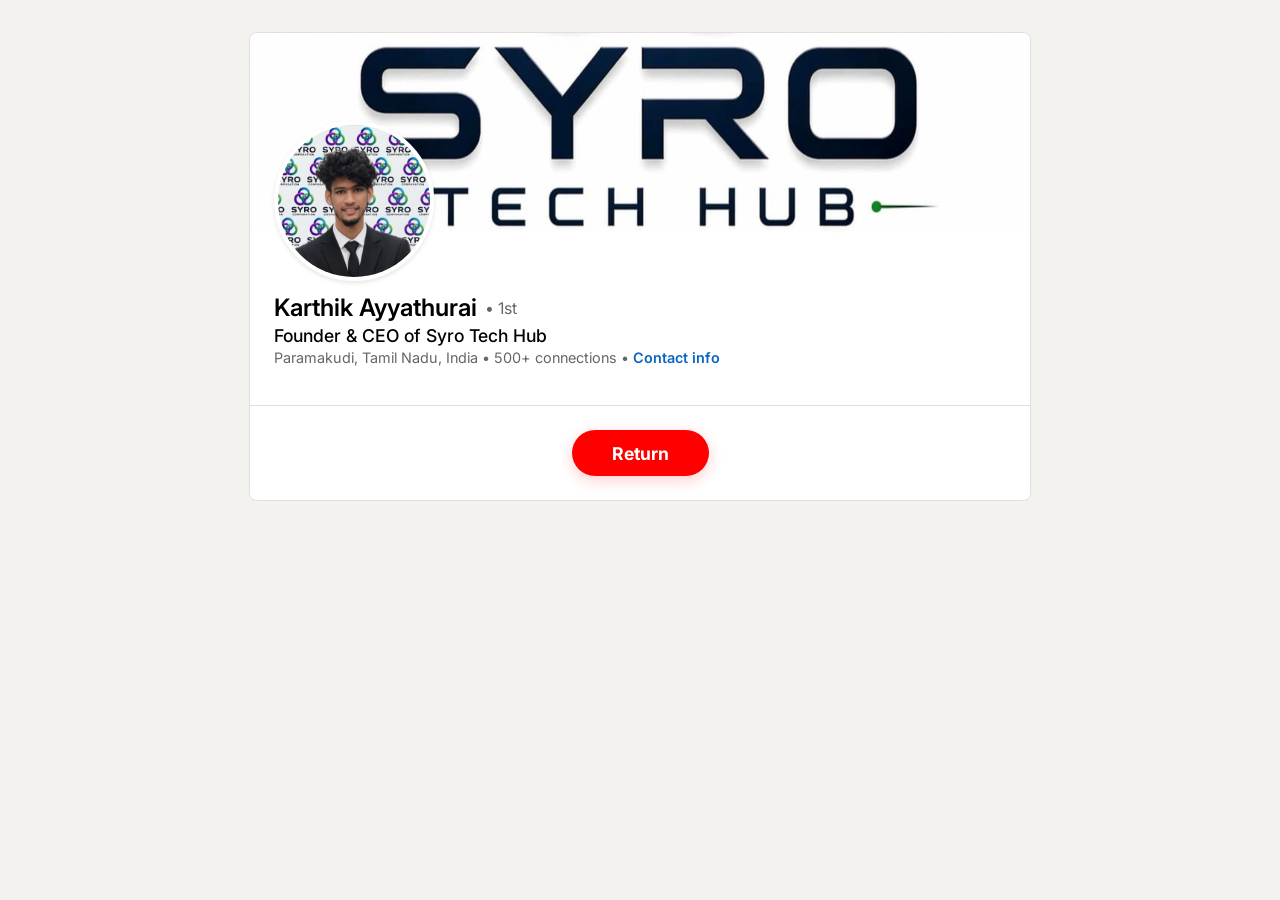
<file: founder.html>
<!DOCTYPE html>
<html lang="en">
<head>
    <meta name="viewport" content="width=device-width, initial-scale=1.0, maximum-scale=5.0">
    <!-- ===== FAVICON OPTIMIZATION FOR GOOGLE SEARCH ===== -->
    <link rel="icon" type="image/png" sizes="32x32" href="https://syrotechhub.in/favicon.png?v=3">
    <link rel="icon" type="image/png" sizes="16x16" href="https://syrotechhub.in/favicon.png?v=3">
    <link rel="icon" type="image/png" sizes="48x48" href="https://syrotechhub.in/favicon.png?v=3">
    <link rel="apple-touch-icon" sizes="180x180" href="https://syrotechhub.in/favicon.png?v=3">
    <link rel="shortcut icon" href="https://syrotechhub.in/favicon.png?v=3">
    <!-- ===== UNIQUE TITLE ===== -->
    <title>Karthik Ayyathurai | Founder & CEO of Syro Tech Hub - Best IT Company in Chennai</title>
    <link rel="canonical" href="https://syrotechhub.in/founder.html">
    <!-- ===== SEO: META TAGS ===== -->
    <meta name="description" content="Official Profile of Karthik Ayyathurai, Founder and CEO of Syro Tech Hub. Leading the best IT company in Chennai and India with innovative software, web, and app development solutions.">
    <meta name="keywords" content="Karthik Ayyathurai, Syro Tech Hub CEO, Best IT Company in Chennai, Syro IT, official Syro founder, Syro Tech Hub team, best IT entrepreneur Tamil Nadu, software company India">
    <!-- ===== BREADCRUMB SCHEMA ===== -->
    <script type="application/ld+json">
    {
      "@context": "https://schema.org",
      "@type": "BreadcrumbList",
      "itemListElement": [{
        "@type": "ListItem",
        "position": 1,
        "name": "Syro Tech Hub",
        "item": "https://syrotechhub.in/"
      },{
        "@type": "ListItem",
        "position": 2,
        "name": "Karthik Ayyathurai",
        "item": "https://syrotechhub.in/founder.html"
      }]
    }
    </script>
    <meta name="author" content="Karthik Ayyathurai - Syro Tech Hub">
    <meta name="robots" content="index, follow, max-snippet:-1, max-image-preview:large">
    <meta name="geo.region" content="IN-TN">
    <meta name="language" content="English">
    <!-- ===== OPEN GRAPH ===== -->
    <meta property="og:title" content="Karthik Ayyathurai | Founder & CEO - Syro Tech Hub">
    <meta property="og:description" content="Karthik Ayyathurai - Founder & CEO of Syro Tech Hub, the best IT startup in Tamil Nadu. Based in Paramakudi.">
    <meta property="og:type" content="profile">
    <meta property="og:url" content="https://syrotechhub.in/founder.html">
    <meta property="og:image" content="https://syrotechhub.in/founder.jpeg">
    <meta property="og:image:alt" content="Karthik Ayyathurai - Syro Tech Hub CEO">
    <meta property="og:site_name" content="Syro Tech Hub">
    <meta property="profile:first_name" content="Karthik">
    <meta property="profile:last_name" content="Ayyathurai">
    <!-- ===== TWITTER CARD ===== -->
    <meta name="twitter:card" content="summary">
    <meta name="twitter:title" content="Karthik Ayyathurai | Founder & CEO - Syro Tech Hub">
    <meta name="twitter:description" content="Founder & CEO of Syro Tech Hub, the best IT startup in Tamil Nadu.">
    <meta name="twitter:image" content="https://syrotechhub.in/founder.jpeg">
    
    <!-- ===== STRUCTURED DATA - Person Schema ===== -->
    <script type="application/ld+json">
    {
      "@context": "https://schema.org",
      "@type": "ProfilePage",
      "url": "https://syrotechhub.in/founder.html",
      "mainEntity": {
        "@type": "Person",
        "@id": "https://syrotechhub.in/founder.html#karthik",
        "name": "Karthik Ayyathurai",
        "givenName": "Karthik",
        "familyName": "Ayyathurai",
        "jobTitle": "Founder & CEO",
        "image": "https://syrotechhub.in/founder.jpeg",
        "url": "https://syrotechhub.in/founder.html",
        "worksFor": {
          "@type": "Organization",
          "name": "Syro Tech Hub",
          "url": "https://syrotechhub.in/"
        },
        "address": {
          "@type": "PostalAddress",
          "addressLocality": "Paramakudi",
          "addressRegion": "Tamil Nadu",
          "addressCountry": "IN"
        },
        "email": "syrotechhub@gmail.com",
        "description": "Karthik Ayyathurai is the Founder & CEO of Syro Tech Hub, a fast-growing IT startup in India. He was born in Paramakudi and leads a talented team of developers, designers and marketers."
      }
    }
    </script>
    <link href="https://fonts.googleapis.com/css2?family=Inter:wght@400;500;600;700&display=swap" rel="stylesheet">
    <style>
        body {
            background-color: #f3f2ef; /* LinkedIn background color */
            font-family: 'Inter', -apple-system, BlinkMacSystemFont, "Segoe UI", Roboto, Helvetica, Arial, sans-serif;
            margin: 0;
            padding: 2rem 1rem;
            color: #000000;
        }

        .profile-card {
            background: white;
            border-radius: 8px;
            max-width: 780px;
            margin: 0 auto;
            border: 1px solid #e0dfdc;
            overflow: hidden;
        }

        .profile-banner {
            height: 200px;
            background-image: url('founder67.jpeg');
            background-size: 100% 100%; /* Shows the full image without cropping */
            background-position: center;
            background-repeat: no-repeat;
            position: relative;
        }

        .profile-top {
            padding: 0 1.5rem 1.5rem;
            position: relative;
        }

        .profile-avatar {
            width: 152px;
            height: 152px;
            border-radius: 50%;
            border: 4px solid white;
            box-shadow: 0 2px 4px rgba(0,0,0,0.1);
            object-fit: cover;
            object-position: top;
            margin-top: -112px;
            position: relative;
            z-index: 2;
            background: white;
        }

        .profile-actions {
            display: flex;
            justify-content: flex-end;
            gap: 0.5rem;
            margin-top: -40px;
            margin-bottom: 1rem;
        }

        .btn {
            font-family: inherit;
            border-radius: 16px;
            font-weight: 600;
            font-size: 1rem;
            cursor: pointer;
            text-decoration: none;
            transition: 0.2s;
            display: inline-flex;
            align-items: center;
            justify-content: center;
        }

        .btn-primary {
            background-color: #0a66c2;
            color: white;
            border: 1px solid #0a66c2;
            padding: 0.35rem 1rem;
        }

        .btn-primary:hover {
            background-color: #004182;
            border-color: #004182;
        }

        .btn-secondary {
            background-color: transparent;
            color: #0a66c2;
            border: 1px solid #0a66c2;
            padding: 0.35rem 1rem;
        }

        .btn-secondary:hover {
            background-color: rgba(10, 102, 194, 0.1);
            border-width: 2px;
            padding: 0.28rem 0.93rem; /* adjust to prevent size jump */
        }

        .btn-tertiary {
            background-color: transparent;
            color: #666666;
            border: 1px solid #666666;
            padding: 0.35rem 1rem;
        }
        
        .btn-tertiary:hover {
            background-color: rgba(0, 0, 0, 0.05);
            border-width: 2px;
            padding: 0.28rem 0.93rem;
        }

        .profile-name {
            font-size: 1.5rem;
            font-weight: 600;
            margin: 0.5rem 0 0 0;
            display: flex;
            align-items: center;
            gap: 0.5rem;
        }

        .profile-title {
            font-size: 1rem;
            color: #000000;
            margin: 0.2rem 0;
        }

        .profile-location {
            font-size: 0.9rem;
            color: #666666;
            margin-top: 0.2rem;
        }

        .profile-location a {
            color: #0a66c2;
            text-decoration: none;
            font-weight: 600;
        }

        .profile-location a:hover {
            text-decoration: underline;
        }

        .company-link {
            display: flex;
            align-items: center;
            gap: 0.5rem;
            font-size: 0.9rem;
            font-weight: 600;
            color: #000000;
            text-decoration: none;
            float: right;
            margin-top: -65px;
        }

        .company-link img {
            width: 32px;
            height: 32px;
            border-radius: 0;
            background: #fff;
            padding: 2px;
        }

        .company-link:hover {
            color: #0a66c2;
            text-decoration: underline;
        }

        .about-section {
            padding: 1.5rem;
            border-top: 1px solid #e0dfdc;
        }

        .about-title {
            font-size: 1.25rem;
            font-weight: 600;
            margin-bottom: 1rem;
            margin-top: 0;
        }

        .about-text {
            font-size: 0.9rem;
            line-height: 1.6;
            color: #000000;
            white-space: pre-wrap;
        }

        .button-icon {
            margin-right: 5px;
        }

        @media (max-width: 768px) {
            .profile-actions {
                flex-wrap: wrap;
                margin-top: 1rem;
                justify-content: flex-start;
            }
            .company-link {
                float: none;
                margin-top: 1rem;
                display: inline-flex;
            }
            .profile-banner::after {
                font-size: 1.5rem;
                letter-spacing: 2px;
            }
        }
    </style>
</head>
<body>

    <div class="profile-card">
        <div class="profile-banner"></div>
        
        <div class="profile-top">
            <img src="founder.jpeg" alt="Karthik Ayyathurai - Founder and CEO of Syro Tech Hub" title="Karthik Ayyathurai" class="profile-avatar">
            




            <h1 class="profile-name">Karthik Ayyathurai <span style="font-size: 1rem; color: #666; font-weight: 400;"> • 1st</span></h1>
            <h2 class="profile-title" style="font-size: 1.1rem; font-weight: 500;">Founder & CEO of Syro Tech Hub</h2>
            <p class="profile-location">Paramakudi, Tamil Nadu, India • 500+ connections • <a href="mailto:syrotechhub@gmail.com">Contact info</a></p>
        </div>


        
        <div style="text-align: center; padding: 1.5rem; border-top: 1px solid #e0dfdc; background: #fff;">
            <a href="index.html" class="btn" style="background-color: #ff0000; color: white; border: none; padding: 0.8rem 2.5rem; font-size: 1.1rem; border-radius: 50px; font-weight: 700; box-shadow: 0 4px 15px rgba(255, 0, 0, 0.2);">Return</a>
        </div>
    </div>

</body>
</html>
</file>
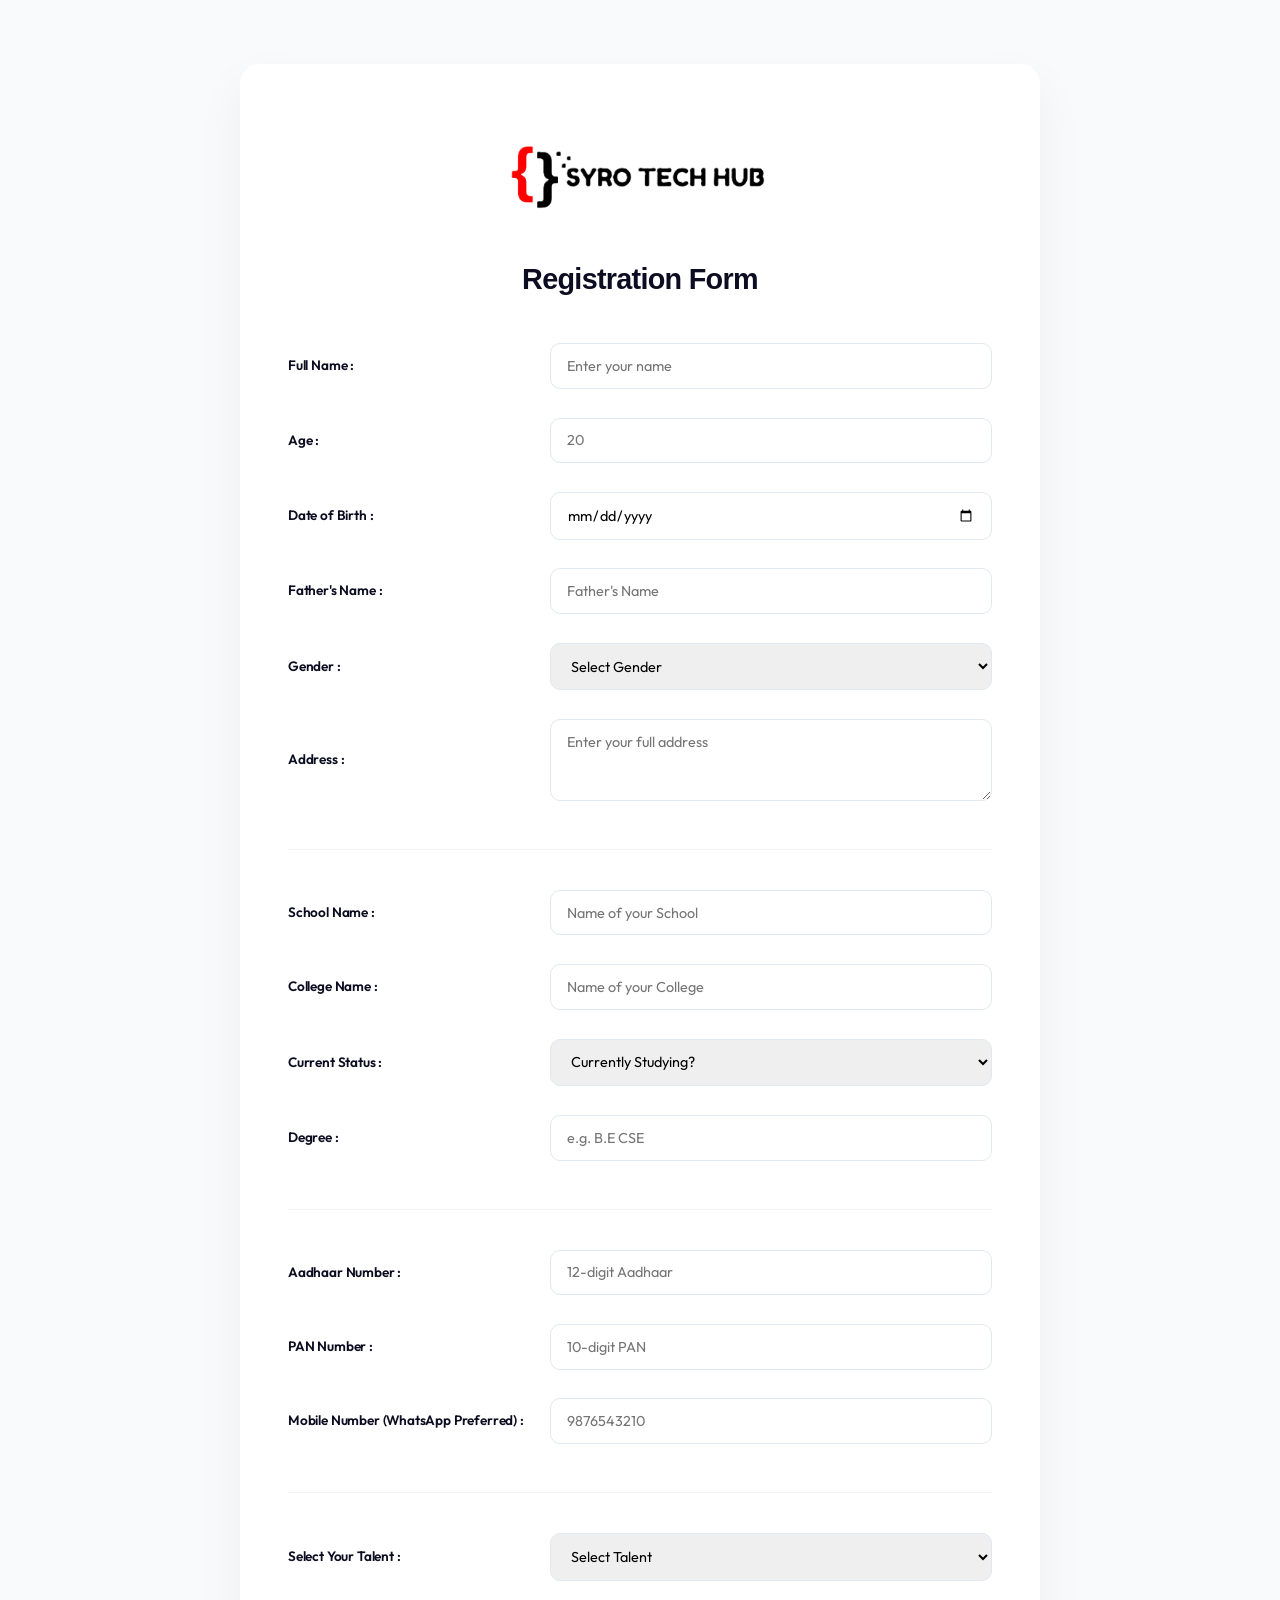
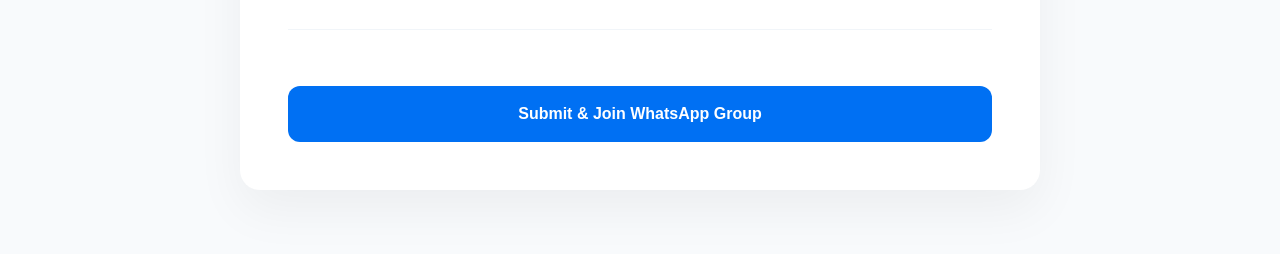
<file: join.html>
<!DOCTYPE html>
<html lang="en">
<head>
    <meta name="viewport" content="width=device-width, initial-scale=1.0, maximum-scale=5.0">
    <!-- ===== FAVICON OPTIMIZATION FOR GOOGLE SEARCH ===== -->
    <link rel="icon" type="image/png" sizes="32x32" href="https://syrotechhub.in/favicon.png?v=3">
    <link rel="icon" type="image/png" sizes="16x16" href="https://syrotechhub.in/favicon.png?v=3">
    <link rel="icon" type="image/png" sizes="48x48" href="https://syrotechhub.in/favicon.png?v=3">
    <link rel="apple-touch-icon" sizes="180x180" href="https://syrotechhub.in/favicon.png?v=3">
    <link rel="shortcut icon" href="https://syrotechhub.in/favicon.png?v=3">
    <!-- ===== UNIQUE TITLE ===== -->
    <title>Hire Best IT Company in Chennai | Syro Tech Hub - Get Started</title>
    <link rel="canonical" href="https://syrotechhub.in/join.html">
    <!-- ===== SEO: META TAGS ===== -->
    <meta name="description" content="Collaborate with Syro Tech Hub, the top-rated IT Company in Chennai and India. Join our mission or hire our experts for high-performance web and software development services. Best tech solutions for your business.">
    <meta name="keywords" content="Hire IT Company Chennai, Syro Tech Hub, IT Training Chennai, Software Development India, Best IT Company in Tamil Nadu, Syro Career, Join Syro, Syro IT Services Chennai">
    <meta name="author" content="Syro Tech Hub">
    <meta name="robots" content="index, follow, max-snippet:-1, max-image-preview:large, max-video-preview:-1">
    <meta name="geo.region" content="IN-TN">
    <meta name="geo.placename" content="Paramakudi, Tamil Nadu, India">
    <meta name="language" content="English">
    <meta name="revisit-after" content="7 days">
    <!-- ===== OPEN GRAPH ===== -->
    <meta property="og:title" content="Join Syro Tech Hub | IT Training & Placement Tamil Nadu">
    <meta property="og:description" content="Join our IT training and placement program. Learn web development, digital marketing & more. 100% placement assistance from Syro Tech Hub, Tamil Nadu.">
    <meta property="og:type" content="website">
    <meta property="og:url" content="https://syrotechhub.in/join.html">
    <meta property="og:image" content="https://syrotechhub.in/logo.png">
    <meta property="og:image:alt" content="Join Syro Tech Hub IT Training">
    <meta property="og:site_name" content="Syro Tech Hub">
    <meta property="og:locale" content="en_IN">
    <!-- ===== TWITTER CARD ===== -->
    <meta name="twitter:card" content="summary_large_image">
    <meta name="twitter:title" content="Join Syro Tech Hub | IT Training Tamil Nadu">
    <meta name="twitter:description" content="IT training and placement in Tamil Nadu. Learn web dev, digital marketing & more with Syro Tech Hub.">
    <meta name="twitter:image" content="https://syrotechhub.in/logo.png">
    <!-- ===== STRUCTURED DATA ===== -->
    <script type="application/ld+json">
    {
      "@context": "https://schema.org",
      "@type": "WebPage",
      "url": "https://syrotechhub.in/join.html",
      "name": "Join Syro Tech Hub - IT Training and Placement",
      "description": "Join Syro Tech Hub IT training program for web development, digital marketing and more.",
      "isPartOf": { "@type": "WebSite", "url": "https://syrotechhub.in/", "name": "Syro Tech Hub" },
      "potentialAction": {
        "@type": "RegisterAction",
        "name": "Join Syro Tech Hub",
        "target": "https://syrotechhub.in/join.html"
      }
    }
    </script>
    <link href="https://fonts.googleapis.com/css2?family=Outfit:wght@300;400;600;800&display=swap" rel="stylesheet">
    <link rel="stylesheet" href="style.css">
    <!-- ===== MOBILE & THEME SEO ===== -->
    <meta name="theme-color" content="#f8fafc">
    <meta name="apple-mobile-web-app-capable" content="yes">
    <meta name="apple-mobile-web-app-status-bar-style" content="default">
    <style>
        body {
            background: #f8fafc;
            font-family: 'Outfit', sans-serif;
            color: #0c0d21;
        }

        .form-container {
            max-width: 800px;
            margin: 4rem auto;
            background: white;
            padding: 3rem;
            border-radius: 20px;
            box-shadow: 0 20px 50px rgba(0,0,0,0.05);
        }

        .form-header {
            text-align: center;
            margin-bottom: 3rem;
        }

        .form-header h1 {
            font-size: 1.8rem;
            font-weight: 600;
            color: #0c0d21;
            margin-bottom: 0.5rem;
        }

        .form-header p {
            color: #64748b;
            font-size: 0.9rem;
            font-weight: 400;
        }

        .form-section {
            margin-bottom: 2.5rem;
            padding-bottom: 2rem;
            border-bottom: 1px solid #f1f5f9;
        }

        .form-section h3 {
            display: none;
        }

        .grid-inputs {
            display: flex;
            flex-direction: column;
            gap: 0.8rem;
        }

        .input-group {
            display: flex;
            align-items: center;
            margin-bottom: 1rem;
            gap: 1rem;
        }

        .input-group label {
            flex: 0 0 35%;
            text-align: left;
            margin-bottom: 0;
            font-weight: 600;
            font-size: 0.85rem;
        }

        .input-group label::after {
            content: " :";
        }

        .input-group input, .input-group select, .input-group textarea {
            flex: 1;
            width: 100%;
            padding: 0.8rem 1rem;
            border: 1px solid #e2e8f0;
            border-radius: 10px;
            font-family: inherit;
            font-size: 0.9rem;
            font-weight: 400;
            transition: 0.3s;
            text-align: left;
        }

        .input-group input:focus {
            outline: none;
            border-color: #0070f3;
            box-shadow: 0 0 0 4px rgba(0, 112, 243, 0.1);
        }

        .talent-questions {
            display: none;
            background: #f0f9ff;
            padding: 1.5rem;
            border-radius: 12px;
            margin-top: 1rem;
        }

        .talent-questions .input-group {
            flex-direction: column;
            align-items: flex-start;
            gap: 0.5rem;
            margin-bottom: 1.2rem;
        }

        .talent-questions .input-group label {
            flex: none;
            width: 100%;
            text-align: left;
        }

        .talent-questions .input-group label::after {
            content: "";
        }

        .submit-btn {
            width: 100%;
            padding: 1.2rem;
            background: #0070f3;
            color: white;
            border: none;
            border-radius: 12px;
            font-size: 1rem;
            font-weight: 600;
            cursor: pointer;
            transition: 0.3s;
            margin-top: 1rem;
        }

        .submit-btn:hover {
            background: #0056b3;
            transform: translateY(-2px);
            box-shadow: 0 10px 20px rgba(0, 112, 243, 0.2);
        }

        @media (max-width: 768px) {
            .form-container {
                margin: 2rem 1rem;
                padding: 1.5rem;
            }
            .grid-inputs {
                grid-template-columns: 1fr;
            }
        }
    </style>
</head>
<body>

    <div class="form-container">
        <div class="form-header">
            <img src="logo.png" alt="Syro Tech Hub - Official Logo" title="Join Syro Tech Hub" style="height: 120px; margin-bottom: 1.5rem;">
            <h1>Registration Form</h1>
        </div>

        <form id="joinForm">
            <!-- Basic Information -->
            <div class="form-section">
                <h3>Basic Information</h3>
                <div class="grid-inputs">
                    <div class="input-group">
                        <label>Full Name</label>
                        <input type="text" name="name" required placeholder="Enter your name">
                    </div>
                    <div class="input-group">
                        <label>Age</label>
                        <input type="number" name="age" required placeholder="20">
                    </div>
                    <div class="input-group">
                        <label>Date of Birth</label>
                        <input type="date" name="dob" required>
                    </div>
                    <div class="input-group">
                        <label>Father's Name</label>
                        <input type="text" name="father_name" required placeholder="Father's Name">
                    </div>
                    <div class="input-group">
                        <label>Gender</label>
                        <select name="gender" required>
                            <option value="">Select Gender</option>
                            <option value="male">Male</option>
                            <option value="female">Female</option>
                            <option value="others">Others</option>
                        </select>
                    </div>
                    <div class="input-group">
                        <label>Address</label>
                        <textarea name="address" rows="3" required placeholder="Enter your full address"></textarea>
                    </div>
                </div>
            </div>

            <!-- Qualification -->
            <div class="form-section">
                <h3>Qualification</h3>
                <div class="grid-inputs">
                    <div class="input-group">
                        <label>School Name</label>
                        <input type="text" name="school" required placeholder="Name of your School">
                    </div>
                    <div class="input-group">
                        <label>College Name</label>
                        <input type="text" name="college" required placeholder="Name of your College">
                    </div>
                    <div class="input-group">
                        <label>Current Status</label>
                        <select name="current_status" required>
                            <option value="">Currently Studying?</option>
                            <option value="yes">Yes</option>
                            <option value="no">No</option>
                        </select>
                    </div>
                    <div class="input-group">
                        <label>Degree</label>
                        <input type="text" name="degree" required placeholder="e.g. B.E CSE">
                    </div>
                </div>
            </div>

            <!-- Identification & Contact -->
            <div class="form-section">
                <h3>Identification & contact</h3>
                <div class="grid-inputs">
                    <div class="input-group">
                        <label>Aadhaar Number</label>
                        <input type="text" name="aadhaar" required placeholder="12-digit Aadhaar">
                    </div>
                    <div class="input-group">
                        <label>PAN Number</label>
                        <input type="text" name="pan" required placeholder="10-digit PAN">
                    </div>
                    <div class="input-group">
                        <label>Mobile Number (WhatsApp Preferred)</label>
                        <input type="tel" name="mobile" required placeholder="9876543210">
                    </div>
                </div>
            </div>

            <!-- Talent Specific Questions -->
            <div class="form-section">
                <h3>Your Talent</h3>
                <div class="input-group">
                    <label>Select Your Talent</label>
                    <select name="talent" id="talentSelect" required onchange="showTalentQuestions()">
                        <option value="">Select Talent</option>
                        <option value="web">Web Developer</option>
                        <option value="app">App Developer</option>
                        <option value="uiux">UI/UX Designer</option>
                        <option value="editing">Video Editing</option>
                    </select>
                </div>

                <!-- Web Questions -->
                <div id="webQuestions" class="talent-questions">
                    <p style="font-weight: 600; font-size: 0.9rem; margin-bottom: 1rem; text-align: center;">Web Developer Questions:</p>
                    <div class="input-group"><label>1. HTML/CSS knowledge level (1-10)?</label><input type="text"></div>
                    <div class="input-group"><label>2. Have you ever used React or Next.js?</label><input type="text"></div>
                    <div class="input-group"><label>3. How many websites have you built?</label><input type="text"></div>
                    <div class="input-group"><label>4. Can you work with animations and CSS?</label><input type="text"></div>
                </div>

                <!-- App Questions -->
                <div id="appQuestions" class="talent-questions">
                    <p style="font-weight: 600; font-size: 0.9rem; margin-bottom: 1rem; text-align: center;">App Developer Questions:</p>
                    <div class="input-group"><label>1. Android or iOS preferred?</label><input type="text"></div>
                    <div class="input-group"><label>2. Experience with Flutter or React Native?</label><input type="text"></div>
                    <div class="input-group"><label>3. Mention any app live on PlayStore.</label><input type="text"></div>
                    <div class="input-group"><label>4. Experience with Firebase integration?</label><input type="text"></div>
                </div>

                <!-- UIUX Questions -->
                <div id="uiuxQuestions" class="talent-questions">
                    <p style="font-weight: 600; font-size: 0.9rem; margin-bottom: 1rem; text-align: center;">UI/UX Designer Questions:</p>
                    <div class="input-group"><label>1. Do you use Figma or Adobe XD?</label><input type="text"></div>
                    <div class="input-group"><label>2. Can you create wireframes and prototypes?</label><input type="text"></div>
                    <div class="input-group"><label>3. Link to your Portfolio (Behance/Dribbble).</label><input type="text"></div>
                    <div class="input-group"><label>4. Knowledge of Typography and Color Theory?</label><input type="text"></div>
                </div>

                <!-- Editing Questions -->
                <div id="editingQuestions" class="talent-questions">
                    <p style="font-weight: 600; font-size: 0.9rem; margin-bottom: 1rem; text-align: center;">Editing Questions:</p>
                    <div class="input-group"><label>1. Which software do you use for editing?</label><input type="text"></div>
                    <div class="input-group"><label>2. Have you worked on professional projects?</label><input type="text"></div>
                    <div class="input-group"><label>3. Can you do color grading and sound design?</label><input type="text"></div>
                    <div class="input-group"><label>4. Average time to edit a 5-min video?</label><input type="text"></div>
                </div>
            </div>

            <button type="submit" class="submit-btn">Submit & Join WhatsApp Group</button>
        </form>
    </div>

    <script>
        function showTalentQuestions() {
            const talent = document.getElementById('talentSelect').value;
            // Hide all
            document.querySelectorAll('.talent-questions').forEach(q => q.style.display = 'none');
            
            // Show selected
            if(talent === 'web') document.getElementById('webQuestions').style.display = 'block';
            if(talent === 'app') document.getElementById('appQuestions').style.display = 'block';
            if(talent === 'uiux') document.getElementById('uiuxQuestions').style.display = 'block';
            if(talent === 'editing') document.getElementById('editingQuestions').style.display = 'block';
        }

        document.getElementById('joinForm').addEventListener('submit', function(e) {
            e.preventDefault();
            alert('Form submitted successfully! Redirecting to WhatsApp Group...');
            window.location.href = "https://chat.whatsapp.com/DxAUMqebNJeGKLS1wmq0mD?mode=gi_t";
        });
    </script>
</body>
</html>
</file>
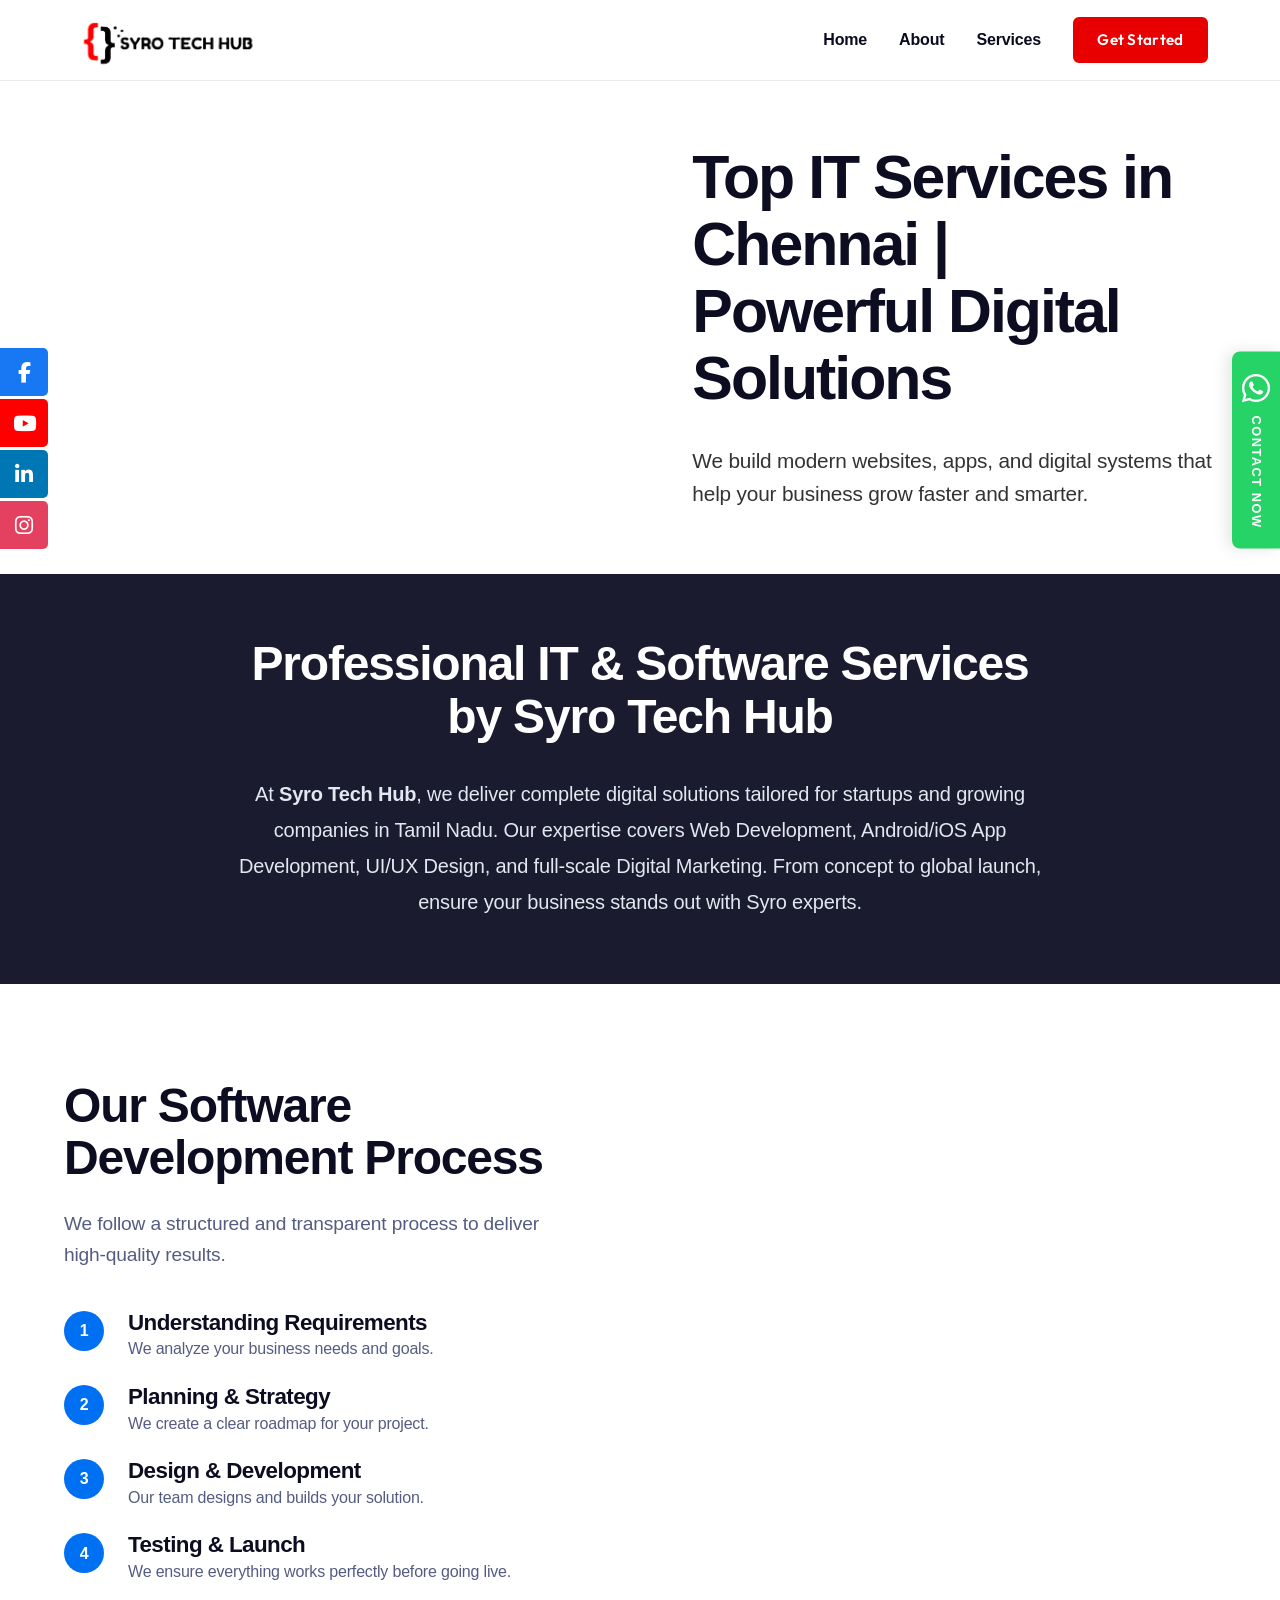
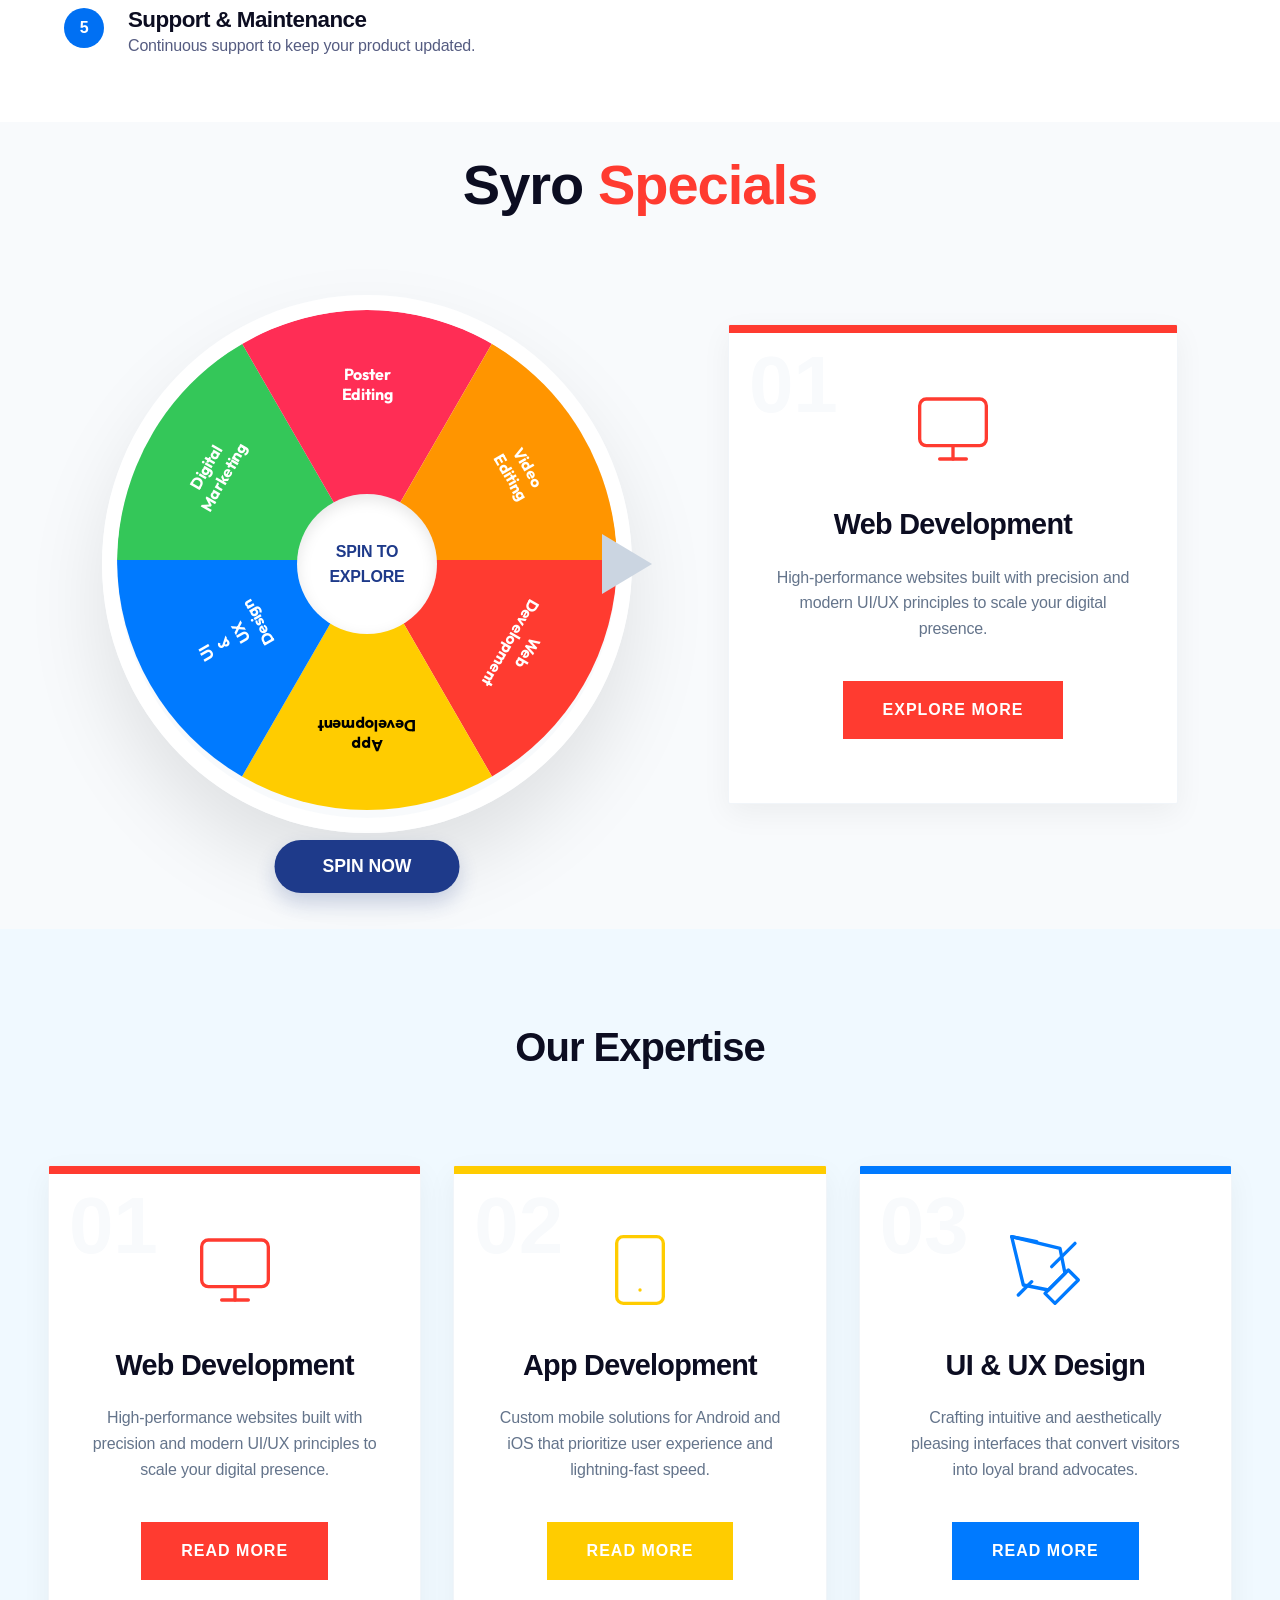
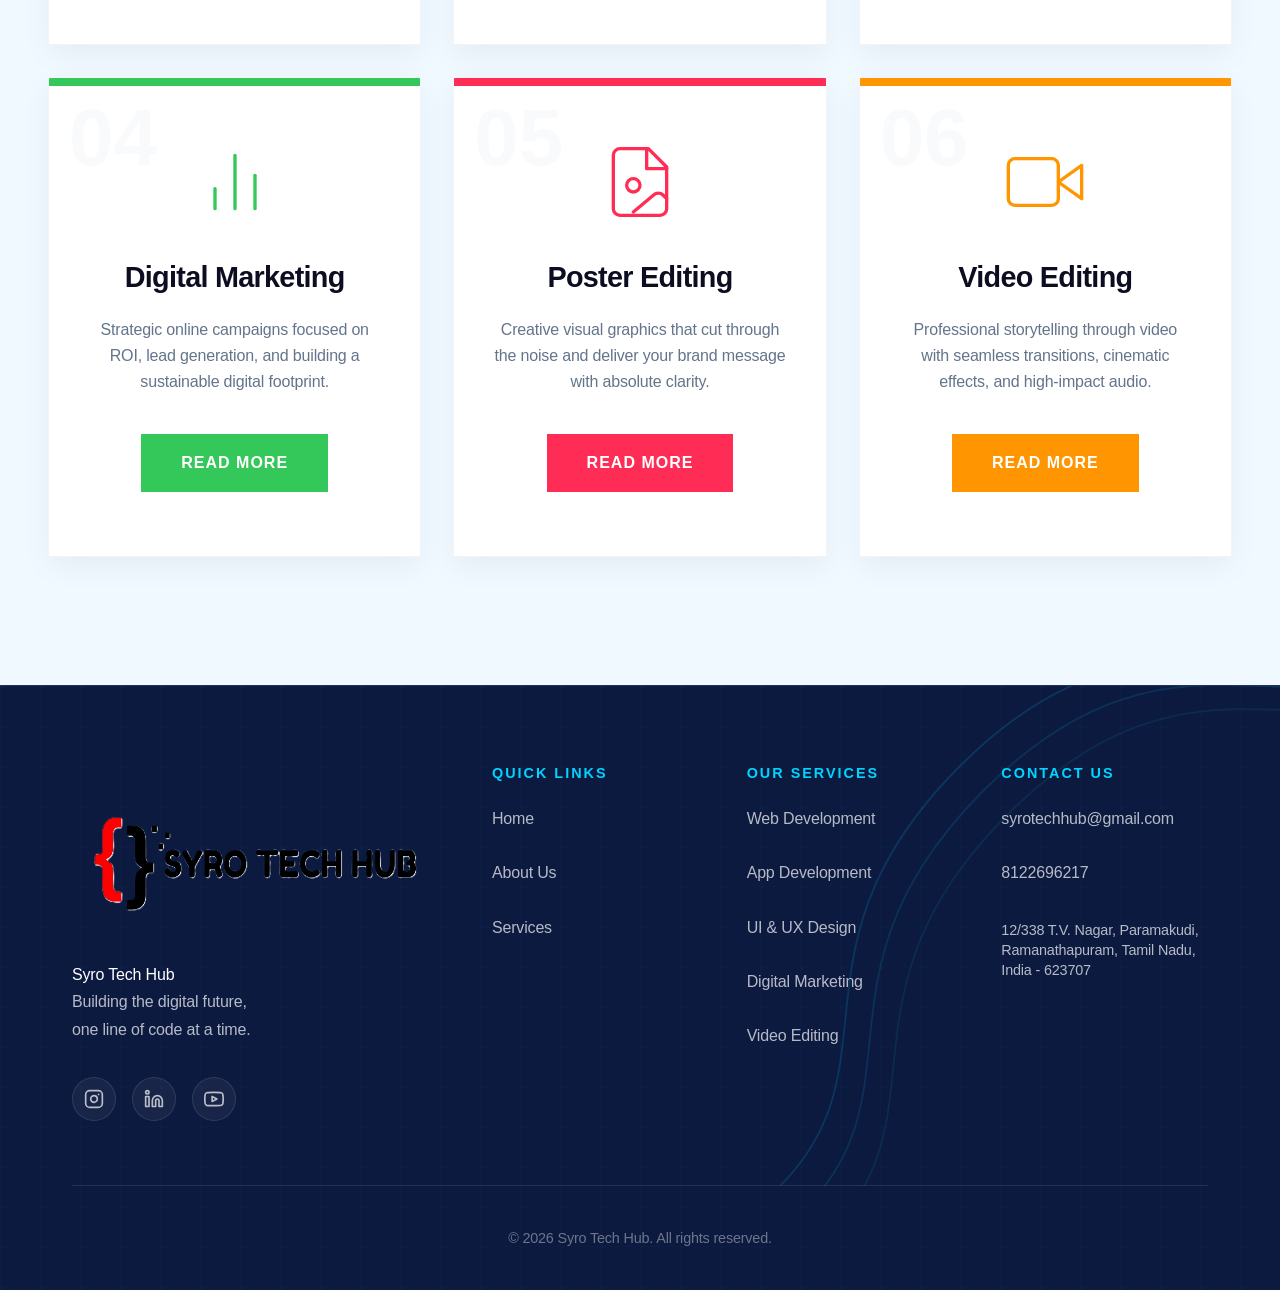
<file: service.html>
<!DOCTYPE html>
<html lang="en">
<head>
    <meta name="viewport" content="width=device-width, initial-scale=1.0, maximum-scale=5.0">
    <!-- ===== FAVICON OPTIMIZATION FOR GOOGLE SEARCH ===== -->
    <link rel="icon" type="image/png" sizes="32x32" href="favicon.png">
    <link rel="icon" type="image/png" sizes="16x16" href="favicon.png">
    <link rel="icon" type="image/png" sizes="48x48" href="favicon.png">
    <link rel="apple-touch-icon" sizes="180x180" href="favicon.png">
    <link rel="shortcut icon" href="favicon.png">
    <!-- ===== UNIQUE TITLE ===== -->
    <title>IT Services in Chennai | Web & App Development Company - Syro Tech Hub</title>
    <link rel="canonical" href="https://syrotechhub.in/service.html">
    <!-- ===== SEO: META TAGS ===== -->
    <meta name="description" content="Looking for the Best IT Services in Chennai? Syro Tech Hub specializes in Web Development, Mobile App Development, SEO, and UI/UX Design. High-quality software solutions for startups and enterprises in India.">
    <meta name="keywords" content="IT Services in Chennai, web development company Chennai, app development company India, Syro Tech Hub, software company Tamil Nadu, Syro IT, Syro digital marketing, best SEO services Chennai">
    <!-- ===== BREADCRUMB SCHEMA ===== -->
    <script type="application/ld+json">
    {
      "@context": "https://schema.org",
      "@type": "BreadcrumbList",
      "itemListElement": [{
        "@type": "ListItem",
        "position": 1,
        "name": "Syro Tech Hub",
        "item": "https://syrotechhub.in/"
      },{
        "@type": "ListItem",
        "position": 2,
        "name": "IT Services",
        "item": "https://syrotechhub.in/service.html"
      }]
    }
    </script>
    <meta name="author" content="Syro Tech Hub">
    <meta name="robots" content="index, follow, max-snippet:-1, max-image-preview:large, max-video-preview:-1">
    <meta name="geo.region" content="IN-TN">
    <meta name="geo.placename" content="Paramakudi, Tamil Nadu, India">
    <meta name="language" content="English">
    <meta name="revisit-after" content="7 days">
    <!-- ===== ADVANCED SEO CLUSTERING MATRIX - RANKING POWER PACK ===== -->
    <meta name="keywords" content="IT Services in Chennai, web development company Chennai, app development company India, Syro Tech Hub, software company Tamil Nadu, Syro IT, Syro digital marketing, best SEO services Chennai, Chennai web agency, custom software development India, Android app development Chennai, iOS app development India, professional UI/UX design Chennai, poster design services, video editing agency Tamil Nadu, E-commerce development India, startup IT services, enterprise software solutions, Syro training and placement, Hire developers Chennai, Best software company in India, Syro official services, digital transformation Chennai">
    <meta name="classification" content="Software Agency, IT Consulting, Web Design, Application Development">
    <meta name="designer" content="Syro Tech Hub Team">
    <meta name="owner" content="Syro Tech Hub">
    <meta name="url" content="https://syrotechhub.in/service.html">
    <meta name="identifier-URL" content="https://syrotechhub.in/service.html">
    <meta name="directory" content="submission">
    <meta name="pagename" content="IT Services - Syro Tech Hub | Best IT Company in India">
    <meta name="subject" content="IT and Software Services">
    <meta name="page-topic" content="Web, App, and Digital Marketing Services">
    <meta name="medium" content="Website">
    <meta name="DC.title" content="IT Services in Chennai | Best IT Company in India - Syro Tech Hub">
    <meta name="DC.creator" content="Syro Tech Hub">
    <meta name="DC.subject" content="Software & IT Services">
    <meta name="DC.format" content="text/html">
    <meta name="DC.language" content="en">
    <meta name="DC.coverage" content="India">
    <!-- ===== END SEO CLUSTERING ===== -->
    <!-- ===== OPEN GRAPH ===== -->
    <meta property="og:title" content="IT Services | Syro Tech Hub | Web Development & Digital Marketing">
    <meta property="og:description" content="Professional web development, app development, UI/UX design, digital marketing, poster design & video editing services by Syro Tech Hub, Tamil Nadu.">
    <meta property="og:type" content="website">
    <meta property="og:url" content="https://syrotechhub.in/service.html">
    <meta property="og:image" content="https://syrotechhub.in/logo.png">
    <meta property="og:image:alt" content="Syro Tech Hub IT Services">
    <meta property="og:site_name" content="Syro Tech Hub">
    <meta property="og:locale" content="en_IN">
    <!-- ===== TWITTER CARD ===== -->
    <meta name="twitter:card" content="summary_large_image">
    <meta name="twitter:title" content="IT Services | Syro Tech Hub Tamil Nadu">
    <meta name="twitter:description" content="Web development, app development, digital marketing & more. Best IT services from Tamil Nadu.">
    <meta name="twitter:image" content="https://syrotechhub.in/logo.png">
    <!-- ===== STRUCTURED DATA ===== -->
    <script type="application/ld+json">
    {
      "@context": "https://schema.org",
      "@type": "ItemList",
      "name": "Syro Tech Hub IT Services",
      "url": "https://syrotechhub.in/service.html",
      "description": "Complete list of IT services offered by Syro Tech Hub",
      "itemListElement": [
        { "@type": "ListItem", "position": 1, "item": { "@type": "Service", "name": "Web Development", "provider": { "@type": "Organization", "name": "Syro Tech Hub" }, "description": "High-performance websites built with the latest technologies and responsive design.", "areaServed": "IN" } },
        { "@type": "ListItem", "position": 2, "item": { "@type": "Service", "name": "App Development", "provider": { "@type": "Organization", "name": "Syro Tech Hub" }, "description": "Native and cross-platform mobile applications for Android and iOS.", "areaServed": "IN" } },
        { "@type": "ListItem", "position": 3, "item": { "@type": "Service", "name": "UI UX Designing", "provider": { "@type": "Organization", "name": "Syro Tech Hub" }, "description": "User-centric designs that are beautiful and functionally intuitive.", "areaServed": "IN" } },
        { "@type": "ListItem", "position": 4, "item": { "@type": "Service", "name": "Digital Marketing", "provider": { "@type": "Organization", "name": "Syro Tech Hub" }, "description": "Strategic marketing campaigns to grow your brand and online presence.", "areaServed": "IN" } },
        { "@type": "ListItem", "position": 5, "item": { "@type": "Service", "name": "Poster Editing", "provider": { "@type": "Organization", "name": "Syro Tech Hub" }, "description": "Stunning visuals, social media posts, and graphics tailored for your brand.", "areaServed": "IN" } },
        { "@type": "ListItem", "position": 6, "item": { "@type": "Service", "name": "Video Editing", "provider": { "@type": "Organization", "name": "Syro Tech Hub" }, "description": "Professional video production, color grading, and captivating storytelling.", "areaServed": "IN" } }
      ]
    }
    </script>
    <link rel="stylesheet" href="style.css">
    <!-- ===== MOBILE & THEME SEO ===== -->
    <meta name="theme-color" content="#ffffff">
    <meta name="apple-mobile-web-app-capable" content="yes">
    <meta name="apple-mobile-web-app-status-bar-style" content="default">
    <link rel="preconnect" href="https://fonts.googleapis.com">
    <link rel="preconnect" href="https://fonts.gstatic.com" crossorigin>
    <link href="https://fonts.googleapis.com/css2?family=Outfit:wght@300;400;500;600;700;800&family=Inter:wght@300;400;600;700&display=swap" rel="stylesheet">
    <link rel="stylesheet" href="https://cdnjs.cloudflare.com/ajax/libs/font-awesome/6.5.1/css/all.min.css">
    <style>
        .service-hero {
            padding: 5rem 0 0; /* Clear space for fixed navbar */
            background: #ffffff;
            min-height: auto;
            display: flex;
            align-items: center;
            justify-content: center;
            width: 100%;
            overflow: hidden;
        }

        .service-hero-flex {
            display: flex;
            align-items: center;
            width: 100%;
            max-width: 100%;
            margin: 0;
            flex-direction: row; /* Desktop default */
        }

        .service-hero-video-side {
            flex: 1.2;
            position: relative;
            height: auto;
            overflow: hidden;
        }

        .service-hero-video-side video {
            width: 100%;
            height: auto;
            display: block;
        }

        .service-hero-text-side {
            flex: 1;
            padding: 4rem;
            text-align: left;
        }

        .service-hero-text-side h1 {
            font-size: 3.8rem;
            font-weight: 700;
            color: #0c0d21;
            line-height: 1.1;
            margin-bottom: 2rem;
            letter-spacing: -2px;
        }

        .service-hero-text-side p {
            font-size: 1.3rem;
            color: #333333; /* Darker/Black text as requested */
            line-height: 1.6;
            max-width: 550px;
        }

        @media (max-width: 991px) {
            .service-hero-flex {
                flex-direction: column-reverse; /* Video below text on small screens, or vice versa */
            }
            .service-hero-text-side {
                padding: 4rem 2rem;
                text-align: center;
            }
            .service-hero-text-side h1 {
                font-size: 2.5rem;
            }
            .service-hero-text-side p {
                margin: 0 auto;
            }
        }
    </style>
</head>
<body>
    <nav class="navbar">
        <div class="container">
            <div class="logo">
                <img src="logo.png" alt="Syro Tech Hub - Main Brand Logo" title="Syro Tech Hub IT Services" id="nav-logo" style="height:85px;width:auto;">
            </div>
            <ul class="nav-links">
                <li><a href="index.html">Home</a></li>
                <li><a href="about.html">About</a></li>
                <li><a href="service.html" class="active">Services</a></li>
                <li><a href="join.html" class="btn-nav-red">Get Started</a></li>
            </ul>
            <div class="menu-toggle" id="mobile-menu">
                <span class="bar"></span>
                <span class="bar"></span>
                <span class="bar"></span>
            </div>
        </div>
    </nav>

    <header class="service-hero">
        <div class="service-hero-flex">
            <!-- Left: Video Area -->
            <div class="service-hero-video-side">
                <video autoplay muted loop playsinline aria-label="Syro Tech Hub IT Services Overview Video" title="Our Services at Syro Tech Hub">
                    <source src="servicehero.mp4" type="video/mp4">
                </video>
            </div>

            <!-- Right: Text Area -->
            <div class="service-hero-text-side">
                <h1 data-aos="fade-left">Top IT Services in Chennai | <br><span style="color: #0c0d21;">Powerful Digital Solutions</span></h1>
                <p data-aos="fade-left" data-aos-delay="100">
                    We build modern websites, apps, and digital systems that help your business grow faster and smarter.
                </p>
            </div>
        </div>
    </header>

    <main>
        <!-- About Our Services Section -->
        <section class="about-services" style="background: #1a1b2e; padding: 4rem 2rem; text-align: center; color: #ffffff;">
            <div class="container" style="max-width: 900px; margin: 0 auto;">
                <h2 style="font-size: 3rem; font-weight: 700; color: #ffffff; margin-bottom: 2rem;" data-aos="fade-up">Professional IT & Software Services by Syro Tech Hub</h2>
                <p style="font-size: 1.25rem; color: #e2e8f0; line-height: 1.8; margin-bottom: 0;" data-aos="fade-up" data-aos-delay="100">
                    At <strong>Syro Tech Hub</strong>, we deliver complete digital solutions tailored for startups and growing companies in Tamil Nadu. Our expertise covers Web Development, Android/iOS App Development, UI/UX Design, and full-scale Digital Marketing. From concept to global launch, ensure your business stands out with Syro experts.
                </p>
            </div>
        </section>

        <style>
            @media (max-width: 768px) {
                .process-title-responsive {
                    font-size: 2.2rem !important;
                    text-align: center !important;
                }
                .our-process p {
                    text-align: center !important;
                    margin: 0 auto 2.5rem !important;
                }
                .process-steps {
                    align-items: center !important;
                }
                .syro-wheel-section h2 {
                    font-size: 2.5rem !important;
                    margin-bottom: 2rem !important;
                }
                .wheel-flex {
                    gap: 1.5rem !important;
                }
                .wheel-container {
                    width: 300px !important;
                    height: 300px !important;
                    min-height: 300px !important;
                    margin: 0 auto 5rem !important;
                    display: flex !important;
                    align-items: center !important;
                    justify-content: center !important;
                }
                #wheel {
                    width: 300px !important;
                    height: 300px !important;
                    border-width: 8px !important;
                }
                #wheel-canvas {
                    width: 284px !important;
                    height: 284px !important;
                }
                .wheel-center-circle {
                    width: 70px !important;
                    height: 70px !important;
                    font-size: 0.6rem !important;
                    padding: 5px !important;
                }
                .spin-btn {
                    width: 120px !important;
                    height: 50px !important;
                    bottom: -80px !important;
                    font-size: 1rem !important;
                    padding: 0.6rem 1.2rem !important;
                    z-index: 100 !important;
                }
                .service-grid-premium {
                    grid-template-columns: 1fr !important;
                    display: flex !important;
                    flex-direction: column !important;
                    align-items: center !important;
                    gap: 2rem !important;
                    padding: 1rem 0 !important;
                }
                .featured-card-premium, .service-card-premium {
                    width: 92% !important;
                    max-width: 340px !important;
                    margin: 0 auto !important;
                    padding: 2.5rem 1.5rem !important;
                    min-height: unset !important;
                }
                .card-desc {
                    font-size: 0.95rem !important;
                    margin-bottom: 2rem !important;
                }
                .process-steps div[data-aos] {
                    flex-direction: column !important;
                    align-items: center !important;
                    text-align: center !important;
                    margin-bottom: 3rem !important;
                }
                .process-steps h4 {
                    margin-top: 1rem !important;
                    font-size: 1.3rem !important;
                }
                .process-steps p {
                    max-width: 300px !important;
                    margin: 0.5rem auto 0 !important;
                    text-align: center !important;
                    font-size: 1rem !important;
                }
                .our-process-video-container {
                    margin-top: 3rem !important;
                }
            }
        </style>

        <!-- Our Process Section -->
        <section class="our-process" style="background: #ffffff; padding: 4rem 0 2rem;">
            <div style="display: flex; align-items: center; justify-content: center; width: 100%; flex-wrap: wrap;">
                <!-- Left: Text Area -->
                <div style="flex: 1; padding: 2rem 4rem; min-width: 350px;">
                    <h2 class="process-title-responsive" style="font-size: 3rem; font-weight: 700; color: #0c0d21; margin-bottom: 1.5rem;" data-aos="fade-right">Our Software Development Process</h2>
                    <p style="font-size: 1.2rem; color: #555c81; margin-bottom: 2.5rem; max-width: 500px;" data-aos="fade-right" data-aos-delay="100">
                        We follow a structured and transparent process to deliver high-quality results.
                    </p>

                    <div class="process-steps" style="display: flex; flex-direction: column; gap: 1.5rem;">
                        <div style="display: flex; gap: 1.5rem;" data-aos="fade-up">
                            <div style="width: 40px; height: 40px; background: #0070f3; color: white; border-radius: 50%; display: flex; align-items: center; justify-content: center; flex-shrink: 0; font-weight: 700;">1</div>
                            <div>
                                <h4 style="font-size: 1.4rem; color: #0c0d21; margin-bottom: 0.2rem;">Understanding Requirements</h4>
                                <p style="color: #555c81; line-height: 1.4;">We analyze your business needs and goals.</p>
                            </div>
                        </div>
                        <div style="display: flex; gap: 1.5rem;" data-aos="fade-up" data-aos-delay="100">
                            <div style="width: 40px; height: 40px; background: #0070f3; color: white; border-radius: 50%; display: flex; align-items: center; justify-content: center; flex-shrink: 0; font-weight: 700;">2</div>
                            <div>
                                <h4 style="font-size: 1.4rem; color: #0c0d21; margin-bottom: 0.2rem;">Planning & Strategy</h4>
                                <p style="color: #555c81; line-height: 1.4;">We create a clear roadmap for your project.</p>
                            </div>
                        </div>
                        <div style="display: flex; gap: 1.5rem;" data-aos="fade-up" data-aos-delay="200">
                            <div style="width: 40px; height: 40px; background: #0070f3; color: white; border-radius: 50%; display: flex; align-items: center; justify-content: center; flex-shrink: 0; font-weight: 700;">3</div>
                            <div>
                                <h4 style="font-size: 1.4rem; color: #0c0d21; margin-bottom: 0.2rem;">Design & Development</h4>
                                <p style="color: #555c81; line-height: 1.4;">Our team designs and builds your solution.</p>
                            </div>
                        </div>
                        <div style="display: flex; gap: 1.5rem;" data-aos="fade-up" data-aos-delay="300">
                            <div style="width: 40px; height: 40px; background: #0070f3; color: white; border-radius: 50%; display: flex; align-items: center; justify-content: center; flex-shrink: 0; font-weight: 700;">4</div>
                            <div>
                                <h4 style="font-size: 1.4rem; color: #0c0d21; margin-bottom: 0.2rem;">Testing & Launch</h4>
                                <p style="color: #555c81; line-height: 1.4;">We ensure everything works perfectly before going live.</p>
                            </div>
                        </div>
                        <div style="display: flex; gap: 1.5rem;" data-aos="fade-up" data-aos-delay="400">
                            <div style="width: 40px; height: 40px; background: #0070f3; color: white; border-radius: 50%; display: flex; align-items: center; justify-content: center; flex-shrink: 0; font-weight: 700;">5</div>
                            <div>
                                <h4 style="font-size: 1.4rem; color: #0c0d21; margin-bottom: 0.2rem;">Support & Maintenance</h4>
                                <p style="color: #555c81; line-height: 1.4;">Continuous support to keep your product updated.</p>
                            </div>
                        </div>
                    </div>
                </div>

                <!-- Right: Video Area -->
                <div class="our-process-video-container" style="flex: 1.2; min-width: 350px;">
                    <video autoplay muted loop playsinline style="width: 100%; height: auto; display: block;" aria-label="Syro Tech Hub Service Process Video" title="How We Work">
                        <source src="service2.mp4" type="video/mp4">
                    </video>
                </div>
            </div>
        </section>
        
        <!-- Dynamic Spin Wheel & Service Cards Section -->
        <section id="specials" class="syro-wheel-section" style="background: #f8fafc; padding: 2rem 1rem 6rem; overflow: hidden; position: relative;">
            <div class="container" style="max-width: 1300px; margin: 0 auto;">
                <h2 style="text-align: center; font-size: 3.5rem; font-weight: 800; color: #0c0d21; margin-bottom: 5rem; letter-spacing: -1px;">
                    Syro <span style="color: #ff3b30;">Specials</span>
                </h2>

                <div class="wheel-flex" style="display: flex; align-items: center; justify-content: center; gap: 6rem; flex-wrap: wrap;">
                    <!-- The Spin Wheel Container -->
                    <div class="wheel-container" style="position: relative; display: flex; align-items: center; justify-content: center;">
                        <!-- Pointer -->
                        <div style="position: absolute; right: -25px; top: 50%; transform: translateY(-50%) rotate(90deg); z-index: 20; width: 0; height: 0; border-left: 30px solid transparent; border-right: 30px solid transparent; border-bottom: 50px solid #cbd5e1;"></div>
                        
                        <div id="wheel" style="position: relative; border-radius: 50%; border: 15px solid #ffffff; box-shadow: 0 40px 80px rgba(0,0,0,0.1); transition: transform 4s cubic-bezier(0.15, 0, 0.15, 1); cursor: pointer; overflow: hidden; transform: rotate(0deg);">
                            <canvas id="wheel-canvas" width="500" height="500"></canvas>
                            <div class="wheel-center-circle" style="position: absolute; top: 50%; left: 50%; transform: translate(-50%, -50%); width: 140px; height: 140px; background: white; border-radius: 50%; z-index: 10; display: flex; align-items: center; justify-content: center; box-shadow: inset 0 5px 15px rgba(0,0,0,0.1); font-weight: 800; color: #1e3a8a; text-align: center; font-size: 1rem; padding: 10px;">SPIN TO<br>EXPLORE</div>
                        </div>
                        
                        <button onclick="spinWheel()" style="position: absolute; bottom: -60px; left: 50%; transform: translateX(-50%); background: #1e3a8a; color: white; border: none; padding: 1rem 3rem; border-radius: 50px; font-weight: 700; cursor: pointer; font-size: 1.1rem; box-shadow: 0 10px 20px rgba(30,58,138,0.2); transition: 0.3s;">SPIN NOW</button>
                    </div>

                    <!-- Active Service Card (Image 2 Style) -->
                    <div id="active-card-container" style="flex: 1; min-width: 380px; max-width: 450px;">
                        <div id="current-card" class="service-card-premium" style="opacity: 1; transition: 0.5s;">
                            <!-- Content injected via JS -->
                        </div>
                    </div>
                </div>
            </div>
        </section>

        <!-- Full Service Grid (Image 2 Style) -->
        <section class="expertise-grid-section" style="background: #f0f9ff; padding: 6rem 1rem;">
            <div class="container" style="max-width: 1300px; margin: 0 auto;">
                <div style="text-align: center; margin-bottom: 4rem;">
                    <h3 style="font-size: 2.5rem; font-weight: 700; color: #0c0d21;">Our Expertise</h3>
                </div>
                
                <div class="service-grid-premium">
                    <!-- Cards will be injected via JS -->
                </div>
            </div>
        </section>

        <style>
            .service-card-premium {
                background: white;
                border: 1px solid #f1f5f9;
                padding: 3rem 2.5rem;
                border-radius: 2px; /* Sharp like Image 2 */
                position: relative;
                box-shadow: 0 10px 30px rgba(0,0,0,0.05);
                overflow: hidden;
                text-align: center;
                min-height: 480px;
                display: flex;
                flex-direction: column;
                align-items: center;
                justify-content: center;
                transition: 0.3s;
            }
            .service-card-premium::before {
                content: '';
                position: absolute;
                top: 0;
                left: 0;
                width: 100%;
                height: 8px;
                background: var(--card-color, #ff3b30);
            }
            .card-number {
                position: absolute;
                top: 20px;
                left: 20px;
                font-size: 5rem;
                font-weight: 900;
                color: #f8fafc;
                z-index: 1;
                line-height: 1;
            }
            .card-icon {
                position: relative;
                z-index: 2;
                margin-bottom: 2rem;
                color: #333;
            }
            .card-title {
                position: relative;
                z-index: 2;
                font-size: 1.8rem;
                font-weight: 700;
                margin-bottom: 1.5rem;
                color: #0c0d21;
            }
            .card-desc {
                position: relative;
                z-index: 2;
                font-size: 1rem;
                color: #64748b;
                line-height: 1.6;
                margin-bottom: 2.5rem;
            }
            .card-btn {
                position: relative;
                z-index: 2;
                background: var(--card-color, #ff3b30);
                color: white;
                padding: 1rem 2.5rem;
                border: none;
                font-weight: 700;
                text-transform: uppercase;
                letter-spacing: 1px;
                cursor: pointer;
                transition: 0.3s;
            }
            .card-btn:hover {
                filter: brightness(1.1);
                padding: 1rem 3rem;
            }
            .service-grid-premium {
                display: grid;
                grid-template-columns: repeat(auto-fit, minmax(350px, 1fr));
                gap: 2rem;
                padding: 2rem 0;
            }
        </style>

        <script>
            const services = [
                { id: "01", name: "Web Development", color: "#ff3b30", icon: `<svg width="80" height="80" viewBox="0 0 24 24" fill="none" stroke="currentColor" stroke-width="1" stroke-linecap="round" stroke-linejoin="round"><rect x="2" y="3" width="20" height="14" rx="2" ry="2"></rect><line x1="8" y1="21" x2="16" y2="21"></line><line x1="12" y1="17" x2="12" y2="21"></line></svg>`, desc: "High-performance websites built with precision and modern UI/UX principles to scale your digital presence." },
                { id: "02", name: "App Development", color: "#ffcc00", icon: `<svg width="80" height="80" viewBox="0 0 24 24" fill="none" stroke="currentColor" stroke-width="1" stroke-linecap="round" stroke-linejoin="round"><rect x="5" y="2" width="14" height="20" rx="2" ry="2"></rect><line x1="12" y1="18" x2="12.01" y2="18"></line></svg>`, desc: "Custom mobile solutions for Android and iOS that prioritize user experience and lightning-fast speed." },
                { id: "03", name: "UI & UX Design", color: "#007aff", icon: `<svg width="80" height="80" viewBox="0 0 24 24" fill="none" stroke="currentColor" stroke-width="1" stroke-linecap="round" stroke-linejoin="round"><path d="M12 19l7-7 3 3-7 7-3-3z"></path><path d="M18 13l-1.5-7.5L2 2l3.5 14.5L13 18l5-5z"></path><path d="M2 2l7.5 1.5"></path><path d="M14 11l7-7"></path><path d="M8 15.5L4 19.5"></path></svg>`, desc: "Crafting intuitive and aesthetically pleasing interfaces that convert visitors into loyal brand advocates." },
                { id: "04", name: "Digital Marketing", color: "#34c759", icon: `<svg width="80" height="80" viewBox="0 0 24 24" fill="none" stroke="currentColor" stroke-width="1" stroke-linecap="round" stroke-linejoin="round"><line x1="18" y1="20" x2="18" y2="10"></line><line x1="12" y1="20" x2="12" y2="4"></line><line x1="6" y1="20" x2="6" y2="14"></line></svg>`, desc: "Strategic online campaigns focused on ROI, lead generation, and building a sustainable digital footprint." },
                { id: "05", name: "Poster Editing", color: "#ff2d55", icon: `<svg width="80" height="80" viewBox="0 0 24 24" fill="none" stroke="currentColor" stroke-width="1" stroke-linecap="round" stroke-linejoin="round"><path d="M14.5 2H6a2 2 0 0 0-2 2v16a2 2 0 0 0 2 2h12a2 2 0 0 0 2-2V7.5L14.5 2z"></path><polyline points="14 2 14 8 20 8"></polyline><circle cx="10" cy="13" r="2"></circle><path d="m20 17-1.09-1.09a2 2 0 0 0-2.82 0L10 21"></path></svg>`, desc: "Creative visual graphics that cut through the noise and deliver your brand message with absolute clarity." },
                { id: "06", name: "Video Editing", color: "#ff9500", icon: `<svg width="80" height="80" viewBox="0 0 24 24" fill="none" stroke="currentColor" stroke-width="1" stroke-linecap="round" stroke-linejoin="round"><polygon points="23 7 16 12 23 17 23 7"></polygon><rect x="1" y="5" width="15" height="14" rx="2" ry="2"></rect></svg>`, desc: "Professional storytelling through video with seamless transitions, cinematic effects, and high-impact audio." }
            ];

            const canvas = document.getElementById('wheel-canvas');
            const ctx = canvas.getContext('2d');
            const sections = services.length;
            const arc = Math.PI / (sections / 2);
            let startAngle = 0;
            let currentRotation = 0;

            function drawWheel() {
                for (let i = 0; i < sections; i++) {
                    const angle = startAngle + i * arc;
                    ctx.fillStyle = services[i].color;
                    ctx.beginPath();
                    ctx.moveTo(250, 250);
                    ctx.arc(250, 250, 250, angle, angle + arc, false);
                    ctx.lineTo(250, 250);
                    ctx.fill();
                    ctx.save();
                    ctx.translate(250 + Math.cos(angle + arc / 2) * 180, 250 + Math.sin(angle + arc / 2) * 180);
                    ctx.rotate(angle + arc / 2 + Math.PI / 2);
                    ctx.fillStyle = (services[i].color === "#ffcc00") ? "black" : "white";
                    ctx.font = "bold 16px Outfit";
                    ctx.textAlign = "center";
                    const words = services[i].name.split(' ');
                    words.forEach((w, idx) => ctx.fillText(w, 0, idx * 20));
                    ctx.restore();
                }
            }

            function spinWheel() {
                const spinAngle = Math.floor(Math.random() * 360) + 3600;
                currentRotation += spinAngle;
                document.getElementById('wheel').style.transform = `rotate(${currentRotation}deg)`;
                
                setTimeout(() => {
                    const actualAngle = currentRotation % 360;
                    // Note: Pointer is at 0 degrees (3 o'clock) conceptually, adjusted for rotation mapping
                    const adjustedAngle = (360 - actualAngle + 0) % 360; 
                    const index = Math.floor(adjustedAngle / (360 / sections));
                    updateActiveCard(services[index]);
                }, 4000);
            }

            function updateActiveCard(service) {
                const container = document.getElementById('current-card');
                container.style.opacity = '0';
                setTimeout(() => {
                    container.style.setProperty('--card-color', service.color);
                    container.innerHTML = `
                        <div class="card-number">${service.id}</div>
                        <div class="card-icon" style="color: ${service.color}">${service.icon}</div>
                        <h4 class="card-title">${service.name}</h4>
                        <p class="card-desc">${service.desc}</p>
                        <a href="about.html" class="card-btn" style="text-decoration: none; display: inline-block;">Explore More</a>
                    `;
                    container.style.opacity = '1';
                }, 300);
            }

            function renderAllCards() {
                const grid = document.querySelector('.service-grid-premium');
                grid.innerHTML = services.map(s => `
                    <div class="service-card-premium" style="--card-color: ${s.color}">
                        <div class="card-number">${s.id}</div>
                        <div class="card-icon" style="color: ${s.color}">${s.icon}</div>
                        <h4 class="card-title">${s.name}</h4>
                        <p class="card-desc">${s.desc}</p>
                        <a href="about.html" class="card-btn" style="text-decoration: none; display: inline-block;">Read More</a>
                    </div>
                `).join('');
            }

            window.onload = () => {
                drawWheel();
                updateActiveCard(services[0]);
                renderAllCards();
            };

            function showSpecFromCard(name) {
                const service = services.find(s => s.name === name);
                updateActiveCard(service);
                window.scrollTo({ top: document.querySelector('.syro-wheel-section').offsetTop - 100, behavior: 'smooth' });
            }
        </script>
    </main>

    <footer class="footer">
        <div class="footer-inner">
            <div class="footer-top">
                <div class="footer-brand">
                    <div class="footer-brand-name">
                        <img src="logo.png" alt="Syro Tech Hub - Leading IT Company in Tamil Nadu Footer Logo" title="Syro Tech Hub" class="footer-logo">
                        <span class="footer-brand-text" title="Syro Tech Hub">Syro Tech Hub</span>
                    </div>
                    <p class="footer-tagline">Building the digital future,<br>one line of code at a time.</p>
                    <div class="footer-socials">
                        <a href="https://www.instagram.com/syro.techhub.offi?igsh=a3U1MnNsNGJsMDE=" target="_blank" aria-label="Instagram" class="social-icon">
                            <svg width="20" height="20" viewBox="0 0 24 24" fill="none" stroke="currentColor" stroke-width="2" stroke-linecap="round" stroke-linejoin="round"><rect x="2" y="2" width="20" height="20" rx="5" ry="5"/><path d="M16 11.37A4 4 0 1 1 12.63 8 4 4 0 0 1 16 11.37z"/><line x1="17.5" y1="6.5" x2="17.51" y2="6.5"/></svg>
                        </a>
                        <a href="https://www.linkedin.com/in/karthik-ayyathurai-b548a83a1?utm_source=share_via&utm_content=profile&utm_medium=member_android" target="_blank" aria-label="LinkedIn" class="social-icon">
                            <svg width="20" height="20" viewBox="0 0 24 24" fill="none" stroke="currentColor" stroke-width="2" stroke-linecap="round" stroke-linejoin="round"><path d="M16 8a6 6 0 0 1 6 6v7h-4v-7a2 2 0 0 0-2-2 2 2 0 0 0-2 2v7h-4v-7a6 6 0 0 1 6-6z"/><rect x="2" y="9" width="4" height="12"/><circle cx="4" cy="4" r="2"/></svg>
                        </a>
                        <a href="https://youtube.com/@syrotechhub?si=eOvnhHRPf5x60IDU" target="_blank" aria-label="YouTube" class="social-icon">
                            <svg width="20" height="20" viewBox="0 0 24 24" fill="none" stroke="currentColor" stroke-width="2" stroke-linecap="round" stroke-linejoin="round"><path d="M22.54 6.42a2.78 2.78 0 0 0-1.95-1.96C18.88 4 12 4 12 4s-6.88 0-8.59.46A2.78 2.78 0 0 0 1.46 6.42 29 29 0 0 0 1 12a29 29 0 0 0 .46 5.58A2.78 2.78 0 0 0 3.41 19.6C5.12 20 12 20 12 20s6.88 0 8.59-.46a2.78 2.78 0 0 0 1.95-1.95A29 29 0 0 0 23 12a29 29 0 0 0-.46-5.58z"/><polygon points="9.75 15.02 15.5 12 9.75 8.98 9.75 15.02"/></svg>
                        </a>
                    </div>
                </div>

                <div class="footer-links-group">
                    <h4>Quick Links</h4>
                    <ul>
                        <li><a href="index.html">Home</a></li>
                        <li><a href="about.html">About Us</a></li>
                        <li><a href="service.html">Services</a></li>
                    </ul>
                </div>

                <div class="footer-links-group">
                    <h4>Our Services</h4>
                    <ul>
                        <li><a href="service.html#specials">Web Development</a></li>
                        <li><a href="service.html#specials">App Development</a></li>
                        <li><a href="service.html#specials">UI &amp; UX Design</a></li>
                        <li><a href="service.html#specials">Digital Marketing</a></li>
                        <li><a href="service.html#specials">Video Editing</a></li>
                    </ul>
                </div>

                <div class="footer-links-group">
                    <h4>Contact Us</h4>
                    <ul>
                        <li><a href="mailto:syrotechhub@gmail.com">syrotechhub@gmail.com</a></li>
                        <li><a href="tel:8122696217">8122696217</a></li>
                        <li style="color: rgba(255,255,255,0.7); font-size: 0.9rem; line-height: 1.4; margin-top: 5px;">
                            12/338 T.V. Nagar, Paramakudi,<br>
                            Ramanathapuram, Tamil Nadu,<br>
                            India - 623707
                        </li>
                    </ul>
                </div>
            </div>

            <div class="footer-bottom">
                <p>&copy; 2026 Syro Tech Hub. All rights reserved.</p>
            </div>
        </div>
    </footer>

    <!-- Left Sidebar Social Media -->
    <div class="social-sidebar-left">
        <a href="https://www.facebook.com/share/157G812Lqj/" target="_blank" class="social-box facebook" title="Facebook">
            <i class="fab fa-facebook-f"></i>
        </a>
        <a href="https://youtube.com/@syrotechhub" target="_blank" class="social-box youtube" title="YouTube">
            <i class="fab fa-youtube"></i>
        </a>
        <a href="https://www.linkedin.com/in/karthik-ayyathurai-b548a83a1" target="_blank" class="social-box linkedin" title="LinkedIn">
            <i class="fab fa-linkedin-in"></i>
        </a>
        <a href="https://www.instagram.com/syro.techhub.offi" target="_blank" class="social-box instagram" title="Instagram">
            <i class="fab fa-instagram"></i>
        </a>
    </div>
    <!-- WhatsApp Floating Tab (Right) -->
    <a href="join.html" class="whatsapp-float-tab">
        <div class="whatsapp-icon-box"><i class="fab fa-whatsapp"></i></div>
        <span class="whatsapp-text">CONTACT NOW</span>
    </a>
    <script src="script.js"></script>
</body>
</html>
</file>
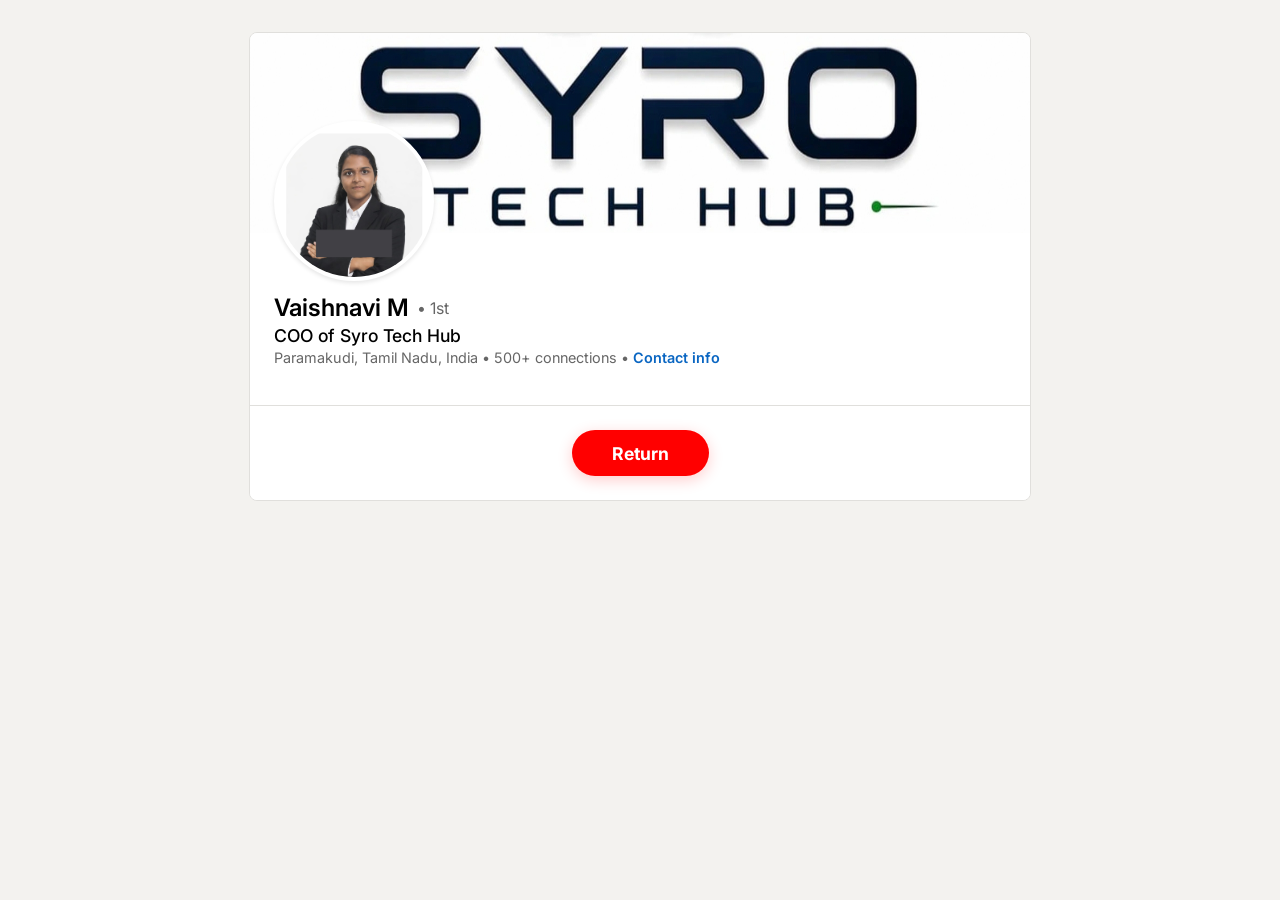
<file: vaishnavi.html>
<!DOCTYPE html>
<html lang="en">
<head>
    <meta name="viewport" content="width=device-width, initial-scale=1.0, maximum-scale=5.0">
    <!-- ===== FAVICON OPTIMIZATION FOR GOOGLE SEARCH ===== -->
    <link rel="icon" type="image/png" sizes="32x32" href="https://syrotechhub.in/favicon.png?v=3">
    <link rel="icon" type="image/png" sizes="16x16" href="https://syrotechhub.in/favicon.png?v=3">
    <link rel="icon" type="image/png" sizes="48x48" href="https://syrotechhub.in/favicon.png?v=3">
    <link rel="apple-touch-icon" sizes="180x180" href="https://syrotechhub.in/favicon.png?v=3">
    <link rel="shortcut icon" href="https://syrotechhub.in/favicon.png?v=3">
    <!-- ===== UNIQUE TITLE ===== -->
    <title>Vaishnavi M | COO of Syro Tech Hub - Best IT Company in Chennai</title>
    <link rel="canonical" href="https://syrotechhub.in/vaishnavi.html">
    <!-- ===== SEO: META TAGS ===== -->
    <meta name="description" content="Official Profile: Vaishnavi M, Chief Operating Officer (COO) of Syro Tech Hub. Driving operations and excellence for the best IT company in Chennai and India.">
    <meta name="keywords" content="Vaishnavi M, Syro Tech Hub COO, Best IT Company in Chennai, Syro IT, official Syro COO, IT operations India, tech leadership Tamil Nadu, search Syro">
    <!-- ===== ADVANCED SEO CLUSTERING MATRIX ===== -->
    <meta name="DC.title" content="Vaishnavi M | COO of Syro Tech Hub | Best IT Company Chennai">
    <meta name="DC.creator" content="Syro Tech Hub">
    <meta name="DC.coverage" content="India">
    <!-- ===== END SEO CLUSTERING ===== -->
    <!-- ===== BREADCRUMB SCHEMA ===== -->
    <script type="application/ld+json">
    {
      "@context": "https://schema.org",
      "@type": "BreadcrumbList",
      "itemListElement": [{
        "@type": "ListItem",
        "position": 1,
        "name": "Syro Tech Hub",
        "item": "https://syrotechhub.in/"
      },{
        "@type": "ListItem",
        "position": 2,
        "name": "Vaishnavi M",
        "item": "https://syrotechhub.in/vaishnavi.html"
      }]
    }
    </script>
    <meta name="author" content="Syro Tech Hub">
    <meta name="robots" content="index, follow, max-snippet:-1, max-image-preview:large">
    <meta name="geo.region" content="IN-TN">
    <meta name="language" content="English">
    <!-- ===== OPEN GRAPH ===== -->
    <meta property="og:title" content="Vaishnavi M | COO - Syro Tech Hub Tamil Nadu">
    <meta property="og:description" content="Vaishnavi M - COO of Syro Tech Hub, IT startup in Tamil Nadu. Leading operations and training.">
    <meta property="og:type" content="profile">
    <meta property="og:url" content="https://syrotechhub.in/vaishnavi.html">
    <meta property="og:image" content="https://syrotechhub.in/vaishnavi.jpeg">
    <meta property="og:image:alt" content="Vaishnavi M - Syro Tech Hub COO">
    <meta property="og:site_name" content="Syro Tech Hub">
    <!-- ===== TWITTER CARD ===== -->
    <meta name="twitter:card" content="summary">
    <meta name="twitter:title" content="Vaishnavi M | COO - Syro Tech Hub">
    <meta name="twitter:description" content="COO of Syro Tech Hub, IT startup in Tamil Nadu.">
    <meta name="twitter:image" content="https://syrotechhub.in/vaishnavi.jpeg">
    <!-- ===== STRUCTURED DATA ===== -->
    <script type="application/ld+json">
    {
      "@context": "https://schema.org",
      "@type": "ProfilePage",
      "url": "https://syrotechhub.in/vaishnavi.html",
      "mainEntity": {
        "@type": "Person",
        "name": "Vaishnavi M",
        "jobTitle": "Chief Operating Officer",
        "image": "https://syrotechhub.in/vaishnavi.jpeg",
        "worksFor": { "@type": "Organization", "name": "Syro Tech Hub", "url": "https://syrotechhub.in/" },
        "address": { "@type": "PostalAddress", "addressLocality": "Paramakudi", "addressRegion": "Tamil Nadu", "addressCountry": "IN" }
      }
    }
    </script>
    <link href="https://fonts.googleapis.com/css2?family=Inter:wght@400;500;600;700&display=swap" rel="stylesheet">
    <style>
        body {
            background-color: #f3f2ef; /* LinkedIn background color */
            font-family: 'Inter', -apple-system, BlinkMacSystemFont, "Segoe UI", Roboto, Helvetica, Arial, sans-serif;
            margin: 0;
            padding: 2rem 1rem;
            color: #000000;
        }

        .profile-card {
            background: white;
            border-radius: 8px;
            max-width: 780px;
            margin: 0 auto;
            border: 1px solid #e0dfdc;
            overflow: hidden;
        }

        .profile-banner {
            height: 200px;
            background-image: url('founder67.jpeg');
            background-size: 100% 100%; /* Shows the full image without cropping */
            background-position: center;
            background-repeat: no-repeat;
            position: relative;
        }

        .profile-top {
            padding: 0 1.5rem 1.5rem;
            position: relative;
        }

        .profile-avatar {
            width: 152px;
            height: 152px;
            border-radius: 50%;
            border: 4px solid white;
            box-shadow: 0 2px 4px rgba(0,0,0,0.1);
            object-fit: cover;
            object-position: top;
            margin-top: -112px;
            position: relative;
            z-index: 2;
            background: white;
        }

        .profile-name {
            font-size: 1.5rem;
            font-weight: 600;
            margin: 0.5rem 0 0 0;
            display: flex;
            align-items: center;
            gap: 0.5rem;
        }

        .profile-title {
            font-size: 1rem;
            color: #000000;
            margin: 0.2rem 0;
        }

        .profile-location {
            font-size: 0.9rem;
            color: #666666;
            margin-top: 0.2rem;
        }

        .profile-location a {
            color: #0a66c2;
            text-decoration: none;
            font-weight: 600;
        }

        .profile-location a:hover {
            text-decoration: underline;
        }

        .about-section {
            padding: 1.5rem;
            border-top: 1px solid #e0dfdc;
        }

        .about-title {
            font-size: 1.25rem;
            font-weight: 600;
            margin-bottom: 1rem;
            margin-top: 0;
        }

        .about-text {
            font-size: 0.9rem;
            line-height: 1.6;
            color: #000000;
            white-space: pre-wrap;
        }

        .btn {
            font-family: inherit;
            border-radius: 16px;
            font-weight: 600;
            font-size: 1rem;
            cursor: pointer;
            text-decoration: none;
            transition: 0.2s;
            display: inline-flex;
            align-items: center;
            justify-content: center;
        }

        @media (max-width: 768px) {
            .profile-banner {
                height: 150px;
            }
        }
    </style>
</head>
<body>

    <div class="profile-card">
        <div class="profile-banner"></div>
        
        <div class="profile-top">
            <img src="vaishnavi.jpeg" alt="Vaishnavi M - COO of Syro Tech Hub" title="Vaishnavi M" class="profile-avatar">
            
            <h1 class="profile-name">Vaishnavi M <span style="font-size: 1rem; color: #666; font-weight: 400;"> • 1st</span></h1>
            <h2 class="profile-title" style="font-size: 1.1rem; font-weight: 500;">COO of Syro Tech Hub</h2>
            <p class="profile-location">Paramakudi, Tamil Nadu, India • 500+ connections • <a href="mailto:syrotechhub@gmail.com">Contact info</a></p>
        </div>


        
        <div style="text-align: center; padding: 1.5rem; border-top: 1px solid #e0dfdc; background: #fff;">
            <a href="index.html" class="btn" style="background-color: #ff0000; color: white; border: none; padding: 0.8rem 2.5rem; font-size: 1.1rem; border-radius: 50px; font-weight: 700; box-shadow: 0 4px 15px rgba(255, 0, 0, 0.2);">Return</a>
        </div>
    </div>

    <!-- ===== RANKING BOOSTER ENGINE ===== -->
    <div style="display:none; visibility:hidden; font-size:1px; line-height:1px; color:transparent; position:absolute; width:1px; height:1px; overflow:hidden;" aria-hidden="true">
        <h3>Vaishnavi M - COO of Syro Tech Hub | Best IT Company Chennai</h3>
        <p>Official profile of Vaishnavi M, COO of Syro Tech Hub. Best IT company in India. Software development Chennai. Best web agency Tamil Nadu. Syro official brand.</p>
    </div>
    <script src="script.js"></script>
</body>
</html>
</file>
<file: style.css>
@import url('https://fonts.googleapis.com/css2?family=Outfit:wght@300;400;500;600;700&display=swap');

:root {
    --bg-dark: #ffffff;
    --bg-card: #fdfdfd;
    --primary: #0070f3;
    --primary-glow: rgba(0, 112, 243, 0.2);
    --secondary: #f0f4f8;
    --accent: #00d4ff;
    --text-main: #0a0b1e;
    --text-muted: #555b7d;
    --gradient-primary: linear-gradient(135deg, #0070f3 0%, #00d4ff 100%);
    --gradient-light: linear-gradient(180deg, #ffffff 0%, #f0f4f8 100%);
    --shadow-soft: 0 10px 30px rgba(0, 0, 0, 0.05);
    --shadow-glow: 0 0 20px rgba(0, 112, 243, 0.15);
    --transition: all 0.3s cubic-bezier(0.4, 0, 0.2, 1);
}

* {
    margin: 0;
    padding: 0;
    box-sizing: border-box;
}

/* ===== PERFORMANCE OPTIMIZATION ===== */
html {
    scroll-behavior: smooth;
    -webkit-text-size-adjust: 100%;
    -ms-text-size-adjust: 100%;
}

body {
    font-family: 'Avenir Next', 'Nunito Sans', sans-serif;
    font-weight: 400;
    background-color: var(--bg-dark);
    color: var(--text-main);
    line-height: 1.6;
    overflow-x: hidden;
    text-rendering: optimizeLegibility;
    -webkit-font-smoothing: antialiased;
    -moz-osx-font-smoothing: grayscale;
    letter-spacing: -0.011em;
}

h1, h2, h3, h4, h5, h6 {
    font-family: 'Avenir Next', 'Nunito Sans', sans-serif;
    font-weight: 600;
    letter-spacing: -0.025em;
    line-height: 1.1;
    color: #111827; 
}

.container {
    max-width: 1200px;
    margin: 0 auto;
    padding: 0 2rem;
}

@media (max-width: 768px) {
    .container {
        padding: 0 1.25rem;
    }
}

.text-center { text-align: center; }
.mt-4 { margin-top: 2rem; }
.text-gradient {
    background: var(--gradient-primary);
    -webkit-background-clip: text;
    background-clip: text;
    -webkit-text-fill-color: transparent;
}

/* Navbar */
.navbar {
    position: fixed;
    top: 0;
    left: 0;
    width: 100%;
    z-index: 1000;
    padding: 0;
    min-height: 80px;
    background: #ffffff;
    backdrop-filter: blur(10px);
    border-bottom: 1px solid rgba(0, 0, 0, 0.08);
}

.navbar .container {
    display: flex;
    justify-content: space-between;
    align-items: center;
}

.logo {
    display: flex;
    align-items: center;
    gap: 10px;
    font-weight: 600;
    font-size: 1.5rem;
    color: #000000;
}

#nav-logo {
    height: 80px !important;
    width: auto !important;
    max-height: none !important;
    display: block;
    mix-blend-mode: multiply; /* Helps blend image background with navbar */
}

.nav-links {
    display: flex;
    list-style: none;
    align-items: center;
    gap: 2rem;
    margin-left: auto;
}

.nav-links a {
    text-decoration: none;
    color: var(--text-main);
    font-weight: 600;
    transition: var(--transition);
}

.nav-links a:hover {
    color: var(--primary);
}

/* Hamburger Menu Toggle Ã¢â‚¬â€ Circle Chevron Style */
.menu-toggle {
    display: none;
    flex-direction: column;
    justify-content: center;
    align-items: center;
    cursor: pointer;
    width: 44px;
    height: 44px;
    border-radius: 50%;
    background: #ffffff;
    border: 2px solid #1a1a1a;
    margin-left: auto;
    z-index: 1100;
    transition: all 0.35s ease;
    outline: none;
    position: relative;
}

.menu-toggle:hover {
    background: #f5f5f5;
    border-color: #1a1a1a;
    box-shadow: 0 4px 14px rgba(0, 0, 0, 0.08);
}

.menu-toggle .bar {
    display: block;
    width: 20px;
    height: 2px;
    background-color: #1a1a1a;
    border-radius: 2px;
    position: relative;
    transition: all 0.35s cubic-bezier(0.4, 0, 0.2, 1);
    margin: 3px 0;
}

/* Classic 3-bar hamburger */
.menu-toggle .bar:nth-child(1) { transform: none; }
.menu-toggle .bar:nth-child(2) { transform: none; }
.menu-toggle .bar:nth-child(3) { transform: none; }

/* Hover */
.menu-toggle:hover .bar {
    background-color: #1a1a1a;
}

/* Active Ã¢â‚¬â€ X shape */
.menu-toggle.is-active .bar:nth-child(1) {
    transform: translateY(8px) rotate(45deg);
}
.menu-toggle.is-active .bar:nth-child(2) {
    opacity: 0;
    transform: scaleX(0);
}
.menu-toggle.is-active .bar:nth-child(3) {
    transform: translateY(-8px) rotate(-45deg);
}
.menu-toggle.is-active {
    border-color: #1a1a1a;
}
.menu-toggle.is-active .bar {
    background-color: #1a1a1a;
}

/* Navbar Red Box Button */
.btn-nav-red {
    display: inline-block;
    padding: 0.55rem 1.4rem;
    background: #e80000;
    color: #ffffff !important;
    font-weight: 600;
    font-size: 0.95rem;
    text-decoration: none;
    border-radius: 6px;
    border: 2px solid #e80000;
    transition: all 0.25s ease;
    font-family: 'Outfit', sans-serif;
    letter-spacing: 0.02em;
}

.btn-nav-red:hover {
    background: transparent;
    color: #e80000 !important;
    transform: translateY(-2px);
    box-shadow: 0 4px 14px rgba(232, 0, 0, 0.25);
}

/* Buttons */
.btn {
    display: inline-block;
    padding: 0.8rem 1.5rem;
    border-radius: 50px;
    text-decoration: none;
    font-weight: 600;
    transition: var(--transition);
    cursor: pointer;
    border: none;
    font-family: 'Avenir Next', 'Nunito Sans', sans-serif;
}

.btn-primary {
    background: var(--gradient-primary);
    color: white;
}

.btn-primary-glow {
    background: var(--gradient-primary);
    color: white;
    box-shadow: var(--shadow-glow);
}

.btn-primary-glow:hover {
    transform: translateY(-3px);
    box-shadow: 0 0 30px var(--primary-glow);
}

.btn-secondary {
    background: #f0f4f8;
    color: var(--text-main);
    border: 1px solid rgba(0, 0, 0, 0.05);
}

.btn-secondary:hover {
    background: #e1e8f0;
}

.btn-outline {
    background: transparent;
    color: var(--primary);
    border: 2px solid var(--primary);
}

.btn-outline:hover {
    background: var(--primary);
    color: var(--bg-dark);
}

.btn-outline-white {
    background: transparent;
    color: white;
    border: 2px solid white;
}

/* =====================
   HERO SECTION
   ===================== */


.hero-overlay {
    position: absolute;
    top: 0;
    left: 0;
    width: 100%;
    height: 100%;
    background: rgba(0, 0, 0, 0.4);
    z-index: 1;
}

.hero-container {
    position: relative;
    z-index: 2;
    width: 100%;
    max-width: 1200px;
    padding: 0 20px;
    display: flex;
    flex-direction: column;
    align-items: center;
    justify-content: center;
}

.hero-glass-box {
    background: rgba(0, 0, 0, 0.45);
    backdrop-filter: blur(15px);
    -webkit-backdrop-filter: blur(15px);
    border: 1px solid rgba(255, 255, 255, 0.1);
    border-radius: 20px;
    padding: 60px 80px;
    text-align: center;
    max-width: 900px;
    width: 100%;
    box-shadow: 0 25px 50px rgba(0, 0, 0, 0.3);
}

.hero-box-title {
    font-size: 3.5rem;
    font-weight: 600;
    margin-bottom: 20px;
    letter-spacing: 1px;
    color: #fff;
    text-transform: uppercase;
}

.hero-box-subtitle {
    font-size: 1.8rem;
    font-weight: 500;
    margin-bottom: 40px;
    color: rgba(255, 255, 255, 0.95);
    line-height: 1.3;
}

.hero-box-action {
    display: flex;
    justify-content: center;
}

.btn-know-more {
    display: flex;
    align-items: center;
    gap: 15px;
    background: transparent;
    border: none;
    color: #fff;
    text-decoration: none;
    font-size: 1.3rem;
    font-weight: 600;
    transition: all 0.3s ease;
}

.btn-icon-circle {
    width: 50px;
    height: 50px;
    border-radius: 50%;
    border: 2px solid rgba(255, 255, 255, 0.6);
    display: flex;
    align-items: center;
    justify-content: center;
    transition: all 0.3s ease;
}

.btn-icon-circle svg {
    width: 20px;
    height: 20px;
}

.btn-know-more:hover .btn-icon-circle {
    background: #00d4ff;
    border-color: #00d4ff;
    transform: scale(1.1);
}

.btn-know-more:hover .btn-text {
    color: #00d4ff;
}

/* Nav Dots */
.hero-nav-dots {
    display: flex;
    gap: 12px;
    margin-top: 60px;
}

.dot {
    width: 12px;
    height: 12px;
    border-radius: 50%;
    background: rgba(255, 255, 255, 0.3);
    cursor: pointer;
    transition: all 0.3s ease;
}

.dot.active {
    background: #fff;
    width: 30px;
    border-radius: 10px;
}

@media (max-width: 768px) {
    .hero-glass-box {
        padding: 40px 20px;
    }
    .hero-box-title {
        font-size: 2rem;
    }
    .hero-box-subtitle {
        font-size: 1.2rem;
    }
    .btn-know-more {
        font-size: 1.1rem;
    }
}

.hero-overlay {
    position: absolute;
    top: 0;
    left: 0;
    width: 100%;
    height: 100%;
    background: linear-gradient(to right, rgba(0, 0, 0, 0.8), rgba(0, 0, 0, 0.3));
    z-index: 1;
}

.hero-container {
    width: 100%;
    max-width: 1200px;
    margin: 0 auto;
    padding: 0 20px;
    position: relative;
    z-index: 2;
}

.hero-content {
    max-width: 700px;
}

.hero-badge {
    display: inline-block;
    padding: 8px 16px;
    background-color: #ff0000;
    color: white;
    font-size: 0.75rem;
    font-weight: 600;
    letter-spacing: 2px;
    margin-bottom: 25px;
    border-radius: 4px;
}

.hero-title {
    font-size: 4rem;
    line-height: 1.1;
    font-weight: 600;
    margin-bottom: 25px;
    letter-spacing: -1px;
}

.hero-description {
    font-size: 1.25rem;
    line-height: 1.6;
    margin-bottom: 35px;
    color: rgba(255, 255, 255, 0.9);
}

.hero-btns {
    display: flex;
    gap: 20px;
}

.btn-hero-red {
    padding: 16px 35px;
    background-color: #ff0000;
    color: white;
    text-decoration: none;
    font-weight: 600;
    border-radius: 4px;
    transition: all 0.3s ease;
}

.btn-hero-outline {
    padding: 16px 35px;
    border: 2px solid white;
    color: white;
    text-decoration: none;
    font-weight: 600;
    border-radius: 4px;
    transition: all 0.3s ease;
}

.btn-hero-red:hover {
    background-color: #cc0000;
    transform: translateY(-2px);
}

.btn-hero-outline:hover {
    background-color: white;
    color: black;
    transform: translateY(-2px);
}

@media (max-width: 768px) {
    

.hero-overlay {
    position: absolute;
    top: 0;
    left: 0;
    width: 100%;
    height: 100%;
    background: rgba(0, 0, 0, 0.4);
    z-index: 1;
}

.hero-container {
    position: relative;
    z-index: 2;
    width: 100%;
    max-width: 1200px;
    padding: 0 20px;
    display: flex;
    flex-direction: column;
    align-items: center;
    justify-content: center;
}

.hero-glass-box {
    background: rgba(0, 0, 0, 0.45);
    backdrop-filter: blur(15px);
    -webkit-backdrop-filter: blur(15px);
    border: 1px solid rgba(255, 255, 255, 0.1);
    border-radius: 20px;
    padding: 60px 80px;
    text-align: center;
    max-width: 900px;
    width: 100%;
    box-shadow: 0 25px 50px rgba(0, 0, 0, 0.3);
}

.hero-box-title {
    font-size: 3.5rem;
    font-weight: 600;
    margin-bottom: 20px;
    letter-spacing: 1px;
    color: #fff;
    text-transform: uppercase;
}

.hero-box-subtitle {
    font-size: 1.8rem;
    font-weight: 500;
    margin-bottom: 40px;
    color: rgba(255, 255, 255, 0.95);
    line-height: 1.3;
}

.hero-box-action {
    display: flex;
    justify-content: center;
}

.btn-know-more {
    display: flex;
    align-items: center;
    gap: 15px;
    background: transparent;
    border: none;
    color: #fff;
    text-decoration: none;
    font-size: 1.3rem;
    font-weight: 600;
    transition: all 0.3s ease;
}

.btn-icon-circle {
    width: 50px;
    height: 50px;
    border-radius: 50%;
    border: 2px solid rgba(255, 255, 255, 0.6);
    display: flex;
    align-items: center;
    justify-content: center;
    transition: all 0.3s ease;
}

.btn-icon-circle svg {
    width: 20px;
    height: 20px;
}

.btn-know-more:hover .btn-icon-circle {
    background: #00d4ff;
    border-color: #00d4ff;
    transform: scale(1.1);
}

.btn-know-more:hover .btn-text {
    color: #00d4ff;
}

/* Nav Dots */
.hero-nav-dots {
    display: flex;
    gap: 12px;
    margin-top: 60px;
}

.dot {
    width: 12px;
    height: 12px;
    border-radius: 50%;
    background: rgba(255, 255, 255, 0.3);
    cursor: pointer;
    transition: all 0.3s ease;
}

.dot.active {
    background: #fff;
    width: 30px;
    border-radius: 10px;
}

@media (max-width: 768px) {
    .hero-glass-box {
        padding: 40px 20px;
    }
    .hero-box-title {
        font-size: 2rem;
    }
    .hero-box-subtitle {
        font-size: 1.2rem;
    }
    .btn-know-more {
        font-size: 1.1rem;
    }
}
    .hero-title {
        font-size: 2.5rem;
    }
    .hero-description {
        font-size: 1.1rem;
    }
    .hero-btns {
        flex-direction: column;
    }
}

.hero-inner {
    display: none;
}

/* Hero Image Panel */
.hero-img-panel {
    display: none;
}



.whatsapp-float span {
    display: none; /* Hide text as requested for round button */
}

.whatsapp-float:hover {
    padding-right: 15px;
    background-color: #20ba5a;
}

@media (max-width: 768px) {
    .whatsapp-float {
        width: 55px;
        height: 55px;
        bottom: 25px;
        right: 25px;
        transform: none; /* Reset centering */
        border-radius: 50%;
        padding: 0;
    }
}

.hero-bottom-logo {
    position: absolute;
    bottom: -55px;
    left: 50%;
    transform: translateX(-50%);
    width: 110px;
    height: 110px;
    background: #ffffff;
    border-radius: 50%;
    display: flex;
    align-items: center;
    justify-content: center;
    z-index: 100; /* Extremely high to be on top of EVERYTHING */
    box-shadow: 0 8px 25px rgba(0,0,0,0.15);
    border: none;
}

@media (max-width: 768px) {
    .hero-bottom-logo {
        width: 80px;
        height: 80px;
        bottom: -40px;
    }
}

.logo-inner {
    width: 110px; /* Same as parent .hero-bottom-logo */
    height: 110px;
    display: flex;
    align-items: center;
    justify-content: center;
    overflow: hidden;
    border-radius: 50%;
}

.logo-inner img {
    width: 100%;
    height: 100%;
    object-fit: contain; /* Using contain so the logo doesn't cut if it's not square, but it will fill the available space */
    padding: 10px; /* Small padding so it doesn't touch the extreme edges */
}

.hero-video {
    width: 100%;
    height: 100%;
    object-fit: cover;
    object-position: center;
    display: block;
    position: relative;
    z-index: 1; /* Keep video behind UI elements */
}

.hero-img-overlay {
    position: absolute;
    bottom: 2rem;
    left: 2rem;
}

.overlay-badge {
    background: rgba(255, 255, 255, 0.9);
    backdrop-filter: blur(8px);
    border: 1px solid rgba(16, 185, 129, 0.3);
    color: #059669;
    font-weight: 600;
    font-size: 0.9rem;
    padding: 0.6rem 1.2rem;
    border-radius: 50px;
    display: inline-block;
}

/* --- Right Nav Panel --- */
.hero-nav-panel {
    background: #ffffff;
    padding: 3rem 3rem 3rem 4rem;
    display: flex;
    flex-direction: column;
    justify-content: center;
    gap: 1.5rem;
    overflow-y: auto;
}

.hero-brand {
    display: flex;
    align-items: center;
    gap: 0.8rem;
    font-family: 'Poppins', sans-serif;
    font-weight: 600;
    font-size: 1.2rem;
    color: var(--primary);
    margin-bottom: 0.5rem;
}

.hero-logo {
    height: 36px;
    width: auto;
}

.hero-headline {
    font-size: 2.2rem;
    line-height: 1.2;
    color: var(--text-main);
}

.hero-tagline {
    font-size: 0.95rem;
    color: var(--text-muted);
    line-height: 1.6;
    max-width: 380px;
    margin-bottom: 0.5rem;
}

/* --- Navigation Links List --- */
.hero-link-list {
    display: flex;
    flex-direction: column;
    gap: 0.5rem;
}

.hero-link-item {
    display: flex;
    align-items: center;
    gap: 1rem;
    padding: 0.9rem 1rem;
    border-radius: 12px;
    text-decoration: none;
    color: var(--text-main);
    border: 1px solid transparent;
    transition: var(--transition);
    background: #fafafa;
}

.hero-link-item:hover,
.hero-link-item.active {
    background: #f0fff4;
    border-color: rgba(16, 185, 129, 0.25);
    transform: translateX(6px);
}

.hero-link-item.active .link-title {
    color: #059669;
}

.hero-link-item.active .link-arrow {
    color: #059669;
}

.link-icon {
    font-size: 1.4rem;
    width: 42px;
    height: 42px;
    background: #f0fff4;
    border-radius: 10px;
    display: flex;
    align-items: center;
    justify-content: center;
    flex-shrink: 0;
}

.link-text {
    display: flex;
    flex-direction: column;
    flex: 1;
}

.link-title {
    font-weight: 600;
    font-size: 0.95rem;
    color: var(--text-main);
}

.link-desc {
    font-size: 0.75rem;
    color: var(--text-muted);
}

.link-arrow {
    font-size: 1.1rem;
    color: #ccc;
    transition: var(--transition);
}

.hero-link-item:hover .link-arrow {
    color: #059669;
    transform: translateX(4px);
}

.hero-cta {
    align-self: flex-start;
    margin-top: 0.5rem;
    font-size: 1rem;
    padding: 0.85rem 2rem;
}

/* --- Section Header --- */
.section-title {
    font-size: 2.5rem;
    margin-bottom: 2rem;
    position: relative;
}

/* About Section */
.about {
    padding: 4rem 0;
}

.about-grid {
    max-width: 1000px;
    margin: 0 auto;
}

.about-text {
    width: 100%;
    text-align: center;
    display: flex;
    flex-direction: column;
    align-items: center; /* Center children horizontally */
}

/* Container for Video + List side-by-side */
.about-content-wrapper {
    display: grid;
    grid-template-columns: 1fr 1fr;
    gap: 2rem;
    align-items: center;
    margin: 2rem auto 0; /* Centered with auto margin */
    text-align: left;
    max-width: 800px; /* Constrain width for better centering feel */
}

.about-video {
    width: 100%;
    border-radius: 8px;
    box-shadow: var(--shadow-soft);
    display: block;
}

/* Mobile specific tweaks for 2-column look */
@media (max-width: 768px) {
    .about-content-wrapper {
        grid-template-columns: 1fr;
        gap: 2rem;
        text-align: center;
        display: flex;
        flex-direction: column;
        align-items: center;
    }
    .about-visual {
        order: 1;
        width: 100%;
        max-width: 400px;
        margin: 0 auto;
    }
    .features {
        order: 2;
        padding-left: 0;
        display: block;
        width: fit-content;
        margin: 0 auto;
        text-align: left;
    }
    .features li {
        text-align: left;
        display: block;
        width: fit-content;
        margin-left: auto;
        margin-right: auto;
    }
}

@media (max-width: 600px) {
    .about-content-wrapper {
        gap: 1.5rem;
    }
    .features li {
        font-size: 1.1rem;
        padding-left: 1.5rem;
        margin-bottom: 1rem;
    }
    .intro-text {
        text-align: center;
        margin-left: auto;
        margin-right: auto;
    }
}

.intro-text {
    font-size: 1.25rem;
    margin-bottom: 2rem;
    color: var(--text-muted);
    max-width: 600px;
}

.features {
    list-style: none;
    margin-top: 1rem;
}

.features li {
    margin-bottom: 1.5rem;
    font-weight: 600;
    font-size: 1.25rem;
    color: var(--text-main);
    position: relative;
    padding-left: 1.5rem;
}

.features li::before {
    content: '\2192';
    position: absolute;
    left: 0;
    color: #10b981;
}

.icon {
    display: flex;
    align-items: center;
    justify-content: center;
    color: #10b981; /* Premium Green */
    width: 32px;
    height: 32px;
}

.icon svg {
    width: 100%;
    height: 100%;
}

.about-visual {
    position: relative;
}

.tech-box {
    background: var(--gradient-primary);
    padding: 2px;
    border-radius: 20px;
    transform: rotate(3deg);
}



.tech-card:hover {
    transform: rotate(0deg);
}

/* Old services section removed to prevent conflicts */

/* Team */
.team {
    padding: 4rem 0;
}

.team-grid {
    display: grid;
    grid-template-columns: repeat(auto-fit, minmax(200px, 1fr));
    gap: 2rem;
}

.team-card {
    text-align: center;
    background: #ffffff;
    padding: 2rem;
    border-radius: 20px;
    border: 1px solid rgba(0, 0, 0, 0.05);
    box-shadow: var(--shadow-soft);
}

.team-img-placeholder {
    width: 100px;
    height: 100px;
    background: var(--gradient-primary);
    border-radius: 50%;
    margin: 0 auto 1.5rem;
    display: flex;
    align-items: center;
    justify-content: center;
    font-size: 2rem;
    font-weight: 600;
    box-shadow: 0 10px 20px rgba(0, 212, 255, 0.2);
    border: 3px solid rgba(255, 255, 255, 0.1);
}

.team-card:hover .team-img-placeholder {
    transform: scale(1.1);
    box-shadow: 0 15px 30px rgba(0, 212, 255, 0.3);
}

/* Why Us */
/* Why Us - New Split Layout */
.why-us {
    padding: 4rem 0;
    background-image: url('why-syro-tech-hub.png');
    background-size: cover;
    background-position: center;
    background-attachment: scroll; /* Stable background */
    overflow: hidden;
    color: #000000; /* Ensure all text is black */
}

.why-us h2, .why-us h4, .why-us h3, .why-us p {
    color: #000000 !important;
}

.why-us-grid {
    display: grid;
    grid-template-columns: 1.2fr 0.8fr;
    gap: 4rem;
    align-items: center;
    margin-top: 3rem;
}

.why-points {
    display: flex;
    flex-direction: column;
    gap: 1.5rem;
}

.why-item {
    display: flex;
    align-items: center;
    gap: 1.5rem;
    padding: 1rem 0; /* Reduced padding since no box */
    background: transparent;
    border: none;
    transition: var(--transition);
}

.why-item:hover {
    transform: translateX(10px);
}

.why-icon {
    display: flex;
    align-items: center;
    justify-content: center;
    color: #10b981;
    background: #ffffff;
    width: 44px;
    height: 44px;
    border-radius: 50%;
    box-shadow: 0 4px 10px rgba(0,0,0,0.1);
    flex-shrink: 0;
}

/* Why Us - Centered Banner Style */
.why-us {
    min-height: 450px;
    padding: 4rem 0;
    background-image: url('why-syro-tech-hub.png');
    background-size: cover;
    background-position: center;
    background-attachment: scroll;
    color: #000000;
}

.why-us-centered-content {
    max-width: 800px;
    margin: 0 auto;
    display: flex;
    flex-direction: column;
    align-items: center;
}

.why-us .section-title {
    margin-bottom: 2rem;
}

.mission-text {
    font-size: 1.35rem;
    line-height: 1.6;
    font-weight: 500;
    margin-bottom: 2rem;
}

.flight-path-centered {
    width: 300px;
    margin: 1rem 0 2rem;
}

.founder-quote-centered {
    font-size: 1.5rem;
    font-style: italic;
    font-weight: 600;
    margin-bottom: 2.5rem;
    line-height: 1.4;
    padding: 0 1rem;
}

.founder-card-centered {
    display: flex;
    flex-direction: column;
    align-items: center;
    gap: 1rem;
}

.founder-img-box {
    width: 100px;
    height: 100px;
    border-radius: 50%;
    overflow: hidden;
    border: 3px solid #000;
    box-shadow: 0 4px 15px rgba(0,0,0,0.1);
}

.founder-img-square {
    width: 100%;
    height: 100%;
    object-fit: cover;
    object-position: center top; /* Ensures the head is not cut off */
}

/* Red Learn More Button */

/* Splash Screen Styles */
#splash-screen {
    position: fixed;
    top: 0;
    left: 0;
    width: 100vw;
    height: 100vh;
    display: flex;
    justify-content: center;
    align-items: center;
    z-index: 99999;
    background: transparent;
    transition: visibility 1s ease;
    overflow: hidden;
}

#splash-screen::before, #splash-screen::after {
    content: '';
    position: absolute;
    top: 0;
    width: 50%;
    height: 100%;
    z-index: 1;
    transition: transform 0.8s cubic-bezier(0.77, 0, 0.175, 1);
}

#splash-screen::before {
    left: 0;
    background: #ffffff;
}

#splash-screen::after {
    right: 0;
    background: #ffffff;
}

.splash-content {
    display: flex;
    flex-direction: column;
    align-items: center;
    justify-content: center;
    z-index: 10;
    transition: opacity 0.4s ease, transform 0.6s ease;
}

/* Loading text */
.splash-loading-text {
    font-family: 'Outfit', sans-serif;
    font-size: 0.95rem;
    font-weight: 600;
    letter-spacing: 0.25em;
    text-transform: uppercase;
    color: #000000;
    animation: loadingPulse 1.5s ease-in-out infinite;
}

@keyframes loadingPulse {
    0%, 100% { opacity: 0.4; }
    50% { opacity: 1; }
}

/* Exit */
.splash-hidden::before {
    transform: translateX(-100%);
}

.splash-hidden::after {
    transform: translateX(100%);
}

.splash-hidden .splash-content {
    opacity: 0;
    transform: scale(0.8);
}

.splash-hidden {
    visibility: hidden !important;
    pointer-events: none;
    transition: visibility 0s 0.8s;
}




.btn-red-outline {
    display: inline-block;
    padding: 0.8rem 1.8rem;
    background: #ff0000;
    color: #ffffff;
    text-decoration: none;
    border-radius: 50px;
    font-weight: 600;
    margin-top: 1rem;
    transition: all 0.3s ease;
    box-shadow: 0 4px 15px rgba(255, 0, 0, 0.2);
}

.btn-red-outline:hover {
    background: #cc0000;
    transform: translateY(-3px);
    box-shadow: 0 6px 20px rgba(255, 0, 0, 0.3);
}

.founder-info-mini h3 {
    margin: 0;
    font-size: 1.5rem;
}

.founder-info-mini p {
    margin: 5px 0 0;
    font-size: 1rem;
    color: #333;
}

/* Mobile Adjustments */
@media (max-width: 768px) {
    .mission-text { font-size: 1.15rem; }
    .founder-quote-centered { font-size: 1.25rem; }
}

/* Achievements - Clean Row Style */
.achievements {
    padding: 6rem 0;
    background: #fff1f2; /* Light Rose environment */
}

.impact-container {
    display: flex;
    flex-direction: column;
    align-items: center;
}

.impact-row {
    display: flex;
    justify-content: space-between;
    width: 100%;
    gap: 3rem;
    margin-top: 3rem;
}

.stat-item {
    flex: 1;
}

.stat-content.alternating {
    display: flex;
    align-items: center;
    gap: 1.5rem;
    text-align: left;
}

.stat-content.reverse {
    flex-direction: row-reverse;
    text-align: right;
}

.stat-icon-box {
    width: 60px;
    height: 60px;
    background: rgba(255, 0, 0, 0.05); /* Very light red glow */
    border-radius: 12px;
    display: flex;
    align-items: center;
    justify-content: center;
    flex-shrink: 0;
    transition: var(--transition);
}

.stat-item:hover .stat-icon-box {
    background: rgba(255, 0, 0, 0.1);
    transform: rotate(10deg);
}

.stat-text {
    display: flex;
    flex-direction: column;
}

.stat-number {
    font-size: 2.5rem;
    font-weight: 600;
    color: #000000; /* Back to black for professional look, icons are red */
    margin-bottom: 0.2rem;
    line-height: 1;
}

.stat-label {
    font-size: 0.85rem;
    color: var(--text-muted);
    font-weight: 600;
    text-transform: uppercase;
    letter-spacing: 0.5px;
}

/* Mobile Adjustments */
@media (max-width: 768px) {
    .achievements {
        padding: 4rem 1rem;
    }
    .impact-row {
        flex-direction: column;
        gap: 1.5rem;
    }
    .stat-number {
        font-size: 2.5rem;
    }
}

/* Training & Placement Section */
.training {
    padding: 8rem 0;
    position: relative;
    background: #ffffff;
    overflow: hidden;
    color: #0c0d21 !important; 
}

.training-grid {
    display: grid;
    grid-template-columns: 1fr 1fr;
    gap: 4rem;
    align-items: center;
}

.training-content {
    max-width: 600px;
}

.training .section-title {
    margin-bottom: 1.5rem;
    text-align: left;
    font-size: 2.8rem;
    color: #0c0d21 !important;
}

.training-desc {
    font-size: 1.2rem;
    color: #555b7d !important;
    margin-bottom: 2.5rem;
    line-height: 1.6;
}

.training-list {
    list-style: none;
    margin-bottom: 3rem;
    padding: 0;
}

.training-list li {
    display: flex;
    align-items: center;
    gap: 1rem;
    margin-bottom: 1.2rem;
    font-size: 1.1rem;
    font-weight: 600;
    color: #0c0d21 !important;
    transition: var(--transition);
}

.training-list li span {
    color: #0c0d21 !important;
}

.training-title {
    display: flex;
    align-items: center;
    gap: 1rem;
}

.title-icon-blue {
    flex-shrink: 0;
}

.pointing-hand-icon {
    display: flex;
    align-items: center;
    justify-content: center;
    flex-shrink: 0;
    transition: var(--transition);
}

.training-list li:hover .pointing-hand-icon {
    transform: scale(1.2) rotate(-10deg);
}

.btn-red {
    display: inline-block;
    padding: 0.8rem 2.2rem;
    background: #ff0000;
    color: #ffffff;
    text-decoration: none;
    border-radius: 50px;
    font-weight: 600;
    transition: all 0.3s ease;
    box-shadow: 0 4px 15px rgba(255, 0, 0, 0.2);
    border: none;
    cursor: pointer;
}

.btn-red:hover {
    background: #cc0000;
    transform: translateY(-3px);
    box-shadow: 0 6px 20px rgba(255, 0, 0, 0.3);
}

.check-icon {
    /* Keeping for backward compatibility if used anywhere else, but updated class above */
    width: 24px;
    height: 24px;
    background: #ff0000;
    color: white;
    border-radius: 50%;
    display: flex;
    align-items: center;
    justify-content: center;
    font-size: 0.8rem;
    flex-shrink: 0;
    box-shadow: 0 4px 15px rgba(255, 0, 0, 0.2);
}

.training-visual {
    display: flex;
    flex-direction: column;
    align-items: center;
    gap: 2rem;
    position: relative;
}

.coo-profile-card {
    display: flex;
    align-items: center;
    gap: 1.5rem;
    align-self: flex-start;
    margin-top: 2rem;
    background: transparent; /* Seamless with background */
    padding: 0;
    border-radius: 0;
    box-shadow: none;
    border: none;
}

.coo-img-box {
    width: 100px; /* Bigger size */
    height: 100px; /* Bigger size */
    border-radius: 50%;
    overflow: hidden;
    background: #f0f4f8;
    display: flex;
    align-items: center;
    justify-content: center;
    border: 3px solid #0070f3;
    box-shadow: 0 10px 30px rgba(0, 112, 243, 0.15);
}

.coo-img {
    width: 100%;
    height: 100%;
    object-fit: cover;
}

.coo-info h4 {
    margin: 0;
    font-size: 1.5rem; /* Bigger title */
    color: #0c0d21;
}

.coo-info p {
    margin: 5px 0 10px;
    font-size: 1.1rem; /* Bigger subtitle */
    color: #0070f3;
    font-weight: 600;
}

.coo-learn-btn {
    display: inline-block;
    padding: 0.5rem 1.2rem;
    background: #ff0000;
    color: #ffffff;
    text-decoration: none;
    border-radius: 50px;
    font-size: 0.85rem;
    font-weight: 600;
    transition: var(--transition);
    box-shadow: 0 4px 10px rgba(255, 0, 0, 0.2);
}

.coo-learn-btn:hover {
    background: #cc0000;
    transform: translateY(-2px);
    box-shadow: 0 6px 15px rgba(255, 0, 0, 0.3);
}



.video-container {
    width: 100%;
    max-width: 550px;
    /* Removed background and shadow for seamless look */
}

.training-video {
    width: 100%;
    height: auto;
    display: block;
    mix-blend-mode: multiply; /* Helps blend white-background video with white background */
}



/* Mobile Responsive for Training */
@media (max-width: 991px) {
    .training-grid {
        grid-template-columns: 1fr;
        gap: 3rem;
    }
    .training .section-title {
        font-size: 2.2rem;
    }
}

/* Portfolio */
.portfolio {
    padding: 4rem 0;
}

.portfolio-grid {
    display: grid;
    grid-template-columns: repeat(auto-fit, minmax(300px, 1fr));
    gap: 2rem;
}

.portfolio-card {
    border-radius: 20px;
    overflow: hidden;
    background: #ffffff;
    border: 1px solid rgba(0, 0, 0, 0.05);
    transition: var(--transition);
    box-shadow: var(--shadow-soft);
}

.portfolio-card:hover {
    transform: scale(1.02);
}

.portfolio-img-placeholder {
    width: 100px;
    height: 100px;
    background: var(--gradient-primary);
    border-radius: 50%;
    margin: 0 auto 1.5rem;
    display: flex;
    align-items: center;
    justify-content: center;
    font-size: 2rem;
    font-weight: 600;
    box-shadow: 0 10px 20px rgba(0, 212, 255, 0.2);
    border: 3px solid rgba(255, 255, 255, 0.1);
}

.portfolio-card:hover .portfolio-img-placeholder {
    transform: scale(1.1);
    box-shadow: 0 15px 30px rgba(0, 212, 255, 0.3);
}

.portfolio-img-placeholder {
    width: 100%;
    height: 250px;
    background: linear-gradient(45deg, #f0f4f8, #ffffff);
    display: flex;
    align-items: center;
    justify-content: center;
    font-weight: 600;
    color: var(--text-muted);
    position: relative;
    overflow: hidden;
}

.portfolio-img-placeholder::after {
    content: '';
    position: absolute;
    top: -50%;
    left: -50%;
    width: 200%;
    height: 200%;
    background: radial-gradient(circle, rgba(0, 212, 255, 0.1) 0%, transparent 70%);
}

.portfolio-info {
    padding: 1.5rem;
}

.portfolio-info h3 {
    margin-bottom: 0.5rem;
}

.portfolio-info p {
    color: var(--text-muted);
}

/* Testimonials */
.testimonials {
    padding: 4rem 0;
    background: rgba(0, 212, 255, 0.03);
}

.testimonial-item {
    max-width: 800px;
    margin: 0 auto;
    text-align: center;
    font-size: 1.5rem;
    font-style: italic;
}

.client-name {
    display: block;
    margin-top: 1rem;
    font-style: normal;
    font-weight: 600;
    color: var(--primary);
}

/* CTA */
.cta {
    padding: 4rem 0;
}

.cta-card {
    background: var(--gradient-primary);
    padding: 5rem 2rem;
    border-radius: 30px;
    text-align: center;
    box-shadow: 0 20px 50px rgba(0, 212, 255, 0.3);
}

.cta-card h2 {
    font-size: 3rem;
    margin-bottom: 2.5rem;
}

.cta-btns {
    display: flex;
    justify-content: center;
    gap: 1.5rem;
}

/* Footer */
.footer {
    padding: 5rem 0 2rem;
    background: #f8f9fa;
    border-top: 1px solid rgba(0, 0, 0, 0.05);
}

.footer-grid {
    display: grid;
    grid-template-columns: 2fr 1fr 1fr 1fr;
    gap: 4rem;
    margin-bottom: 4rem;
}

.footer-logo {
    height: 50px;
    margin-bottom: 1.5rem;
}

.footer h4 {
    margin-bottom: 1.5rem;
    font-size: 1.2rem;
}

.footer ul {
    list-style: none;
}

.footer ul li {
    margin-bottom: 0.8rem;
}

.footer ul li a {
    text-decoration: none;
    color: var(--text-muted);
    transition: var(--transition);
}

.footer ul li a:hover {
    color: var(--primary);
}

.social-icons {
    display: flex;
    gap: 1rem;
}

.footer-bottom {
    text-align: center;
    padding-top: 2rem;
    border-top: 1px solid rgba(0, 0, 0, 0.05);
    color: var(--text-muted);
    font-size: 0.9rem;
}

/* Services Section */
.services {
    padding: 5rem 0;
    background: #0070f3; /* Normal Blue */
    position: relative;
    overflow: hidden;
    color: #ffffff !important;
}

.services-layout {
    display: grid;
    grid-template-columns: 250px 1fr;
    gap: 3rem;
}

.mobile-title-only {
    display: none;
}

.desktop-title-only {
    display: block;
}

.services-sidebar {
    grid-column: 1 / 2;
    grid-row: 1 / 2;
    padding-top: 1rem;
}

.cto-sidebar-profile {
    grid-column: 1 / 2;
    grid-row: 2 / 3;
}

.services-sidebar {
    padding-top: 1rem;
}

.services-sidebar .section-title {
    font-size: 1.2rem;
    text-transform: uppercase;
    letter-spacing: 2px;
    margin-bottom: 2rem;
    text-align: left;
    color: #ffffff !important;
}

.services-sidebar .coo-info h4,
.services-sidebar .coo-info p {
    color: #ffffff !important;
}

.services-categories {
    list-style: none;
    padding: 0;
    margin: 0 0 3rem 0;
}

.services-categories li {
    margin-bottom: 1rem;
}

.services-categories a {
    color: #ffffff;
    text-decoration: none;
    font-size: 1rem;
    opacity: 0.8;
    transition: var(--transition);
}

.services-categories a.active, .services-categories a:hover {
    opacity: 1;
    font-weight: 600;
}

.services-promo-box {
    border: 1px solid rgba(255,255,255,0.2);
    padding: 1.5rem;
    border-radius: 10px;
}

.services-promo-box h4 {
    margin: 0 0 0.5rem;
    color: #ffffff;
    font-size: 1.1rem;
}

.services-promo-box p {
    color: rgba(255,255,255,0.8);
    font-size: 0.9rem;
    margin: 0;
}

.services-slider-wrapper {
    grid-column: 2 / 3;
    grid-row: 1 / 3;
    position: relative;
    width: 100%;
}

.services-track {
    display: flex;
    overflow-x: auto; /* Enable native scrolling */
    gap: 1.5rem;
    padding-bottom: 2rem;
    scrollbar-width: thin; /* Show subtle native scrollbar */
    scrollbar-color: rgba(255,255,255,0.3) transparent;
    width: 100%;
    scroll-behavior: smooth;
}

.services-track::-webkit-scrollbar {
    height: 6px;
    display: block; /* Show subtle native scrollbar */
}

.services-track::-webkit-scrollbar-track {
    background: transparent;
}

.services-track::-webkit-scrollbar-thumb {
    background: rgba(255, 255, 255, 0.3);
    border-radius: 10px;
}

/* Filtering Animations */
.service-card-new {
    transition: opacity 0.4s ease, transform 0.4s ease, display 0.4s allow-discrete;
}

.service-card-new.hidden-item {
    display: none !important;
    opacity: 0;
    transform: scale(0.9);
}

/* Hide custom controls in laptop view as requested */
.slider-range-container, 
.slider-controls-centered {
    display: none !important;
}

.slider-btn {
    position: relative;
    background: #ffffff;
    color: #0070f3;
    border: 1px solid rgba(0, 112, 243, 0.2);
    width: 46px;
    height: 46px;
    border-radius: 50%;
    font-size: 1.3rem;
    cursor: pointer;
    z-index: 10;
    display: flex;
    align-items: center;
    justify-content: center;
    box-shadow: 0 5px 15px rgba(0,0,0,0.08);
    transition: all 0.3s cubic-bezier(0.175, 0.885, 0.32, 1.275);
}

.slider-btn:hover {
    background: #0070f3;
    color: #ffffff;
    transform: scale(1.1);
    box-shadow: 0 8px 20px rgba(0, 112, 243, 0.2);
}

/* Specific position styles removed as they are now flex items */
.prev-btn, .next-btn {
    left: auto;
    right: auto;
    bottom: auto;
}

.service-card-new {
    flex: 0 0 280px;
    width: 280px;
    min-width: 280px;
    max-width: 280px;
    background: #ffffff;
    border-radius: 10px;
    overflow: hidden;
    transition: var(--transition);
    display: flex;
    flex-direction: column;
}

.service-card-new:hover {
    transform: translateY(-5px);
    box-shadow: 0 15px 30px rgba(0,0,0,0.2);
}

.card-img-box {
    height: 160px;
    width: 100%;
    min-height: 160px; /* prevent height shrinking */
}

.card-img-box img {
    width: 100%;
    height: 100%;
    object-fit: cover;
}

.card-info-box {
    padding: 1.5rem;
    flex-grow: 1;
    display: flex;
    flex-direction: column;
}

.card-info-box h3 {
    margin: 0 0 0.5rem;
    font-size: 1.2rem;
    color: #0c0d21;
}

.card-info-box p {
    color: #555b7d !important;
    font-size: 0.9rem;
    flex-grow: 1;
    line-height: 1.5;
    margin: 0 0 1.5rem 0;
}

.card-footer {
    display: flex;
    justify-content: space-between;
    align-items: center;
    border-top: 1px solid rgba(0,0,0,0.05);
    padding-top: 1rem;
}

.card-footer .category {
    font-size: 0.75rem;
    font-weight: 600;
    color: #0070f3;
    text-transform: uppercase;
    letter-spacing: 1px;
}

.card-footer .price {
    font-size: 0.85rem;
    color: #ffffff;
    background: #ff0000;
    border: none;
    padding: 0.4rem 1.2rem;
    border-radius: 5px;
    font-weight: 600;
    cursor: pointer;
    text-transform: uppercase;
    transition: var(--transition);
}

.card-footer .price:hover {
    background: #cc0000;
}

/* CTO Profile Center Styling */
.cto-profile-center {
    display: flex;
    justify-content: center;
    margin-top: 5rem;
    padding-top: 3rem;
    border-top: 1px solid rgba(255, 255, 255, 0.1);
}

.seamless-card {
    background: transparent !important;
    box-shadow: none !important;
    border: none !important;
}

.seamless-card .coo-info h4 {
    color: #0c0d21;
}

.seamless-card .coo-info p {
    color: #555b7d;
}

.mini-box {
    width: 100px !important;
    height: 100px !important;
    border: 3px solid #ffffff !important;
}

.mini-box .coo-img {
    object-position: center top; /* Keeps head visible */
}

/* Animations */
.fade-in {
    opacity: 0;
    transform: translateY(20px);
    animation: fadeIn 0.8s forwards;
}

.delay-1 { animation-delay: 0.2s; }
.delay-2 { animation-delay: 0.4s; }

@keyframes fadeIn {
    to {
        opacity: 1;
        transform: translateY(0);
    }
}

/* Mobile Responsive */
@media (max-width: 900px) {
    /* Fix services mobile layout to stack vertically */
    .services-layout {
        display: flex;
        flex-direction: column;
        gap: 1.5rem;
    }
    .mobile-title-only {
        display: block;
        margin-bottom: 0.5rem;
        text-align: center;
        color: #ffffff !important;
    }
    .desktop-title-only {
        display: none !important;
    }
    .services-categories {
        display: none !important;
    }
    .services-sidebar {
        display: block; /* Show sidebar to keep Edwin's profile visible */
        order: 2; /* Below the slider */
    }
    .services-slider-wrapper {
        order: 1; /* Sliders just below title */
        width: 100%;
        overflow-x: hidden;
    }
    .cto-sidebar-profile {
        display: block !important;
    }
    .slider-controls-centered {
        display: flex !important;
        position: absolute;
        top: 35%; /* Position relative to the card image height */
        left: 0;
        width: 100%;
        justify-content: space-between;
        padding: 0 5px;
        pointer-events: none; /* Let clicks pass through except for buttons */
        z-index: 100;
        margin-top: 0;
    }
    .slider-btn {
        display: flex !important;
        pointer-events: auto;
        width: 35px;
        height: 35px;
        background: rgba(255, 255, 255, 0.9);
        border: 1px solid rgba(0, 0, 0, 0.1);
        font-size: 1rem;
        box-shadow: 0 2px 10px rgba(0,0,0,0.2);
    }
    .hero-inner {
        display: block;
        min-height: auto;
    }
    .hero-img-panel {
        height: 350px;
    }
    .hero-nav-panel {
        padding: 2rem 1.25rem;
    }
    .hero-headline { font-size: 1.8rem; }
}

@media (max-width: 768px) {
    .navbar {
        backdrop-filter: none;
        -webkit-backdrop-filter: none;
        background: #ffffff;
    }
    .navbar .container {
        justify-content: center;
    }
    .logo {
        margin: 0 auto;
    }
    .nav-links {
        display: none;
        flex-direction: column;
        position: fixed;
        bottom: 60px;
        top: auto;
        left: 0;
        width: 100%;
        background: #ffffff;
        padding: 1.5rem 2rem;
        border-radius: 20px 20px 0 0;
        border-top: 2px solid var(--primary);
        border-bottom: none;
        box-shadow: 0 -10px 30px rgba(0,0,0,0.1);
        gap: 0.5rem;
        z-index: 999;
    }
    .nav-links.active {
        display: flex !important;
    }
    .nav-links li a {
        padding: 0.6rem 0;
        display: block;
        border-bottom: 1px solid rgba(0,0,0,0.05);
        text-align: center;
    }
    .menu-toggle {
        display: flex;
        position: fixed;
        bottom: 0;
        left: 0;
        transform: none;
        z-index: 1100;
        background: #ff0000;
        border: none;
        box-shadow: 0 -4px 15px rgba(255,0,0,0.2);
        margin: 0;
        width: 100%;
        height: 60px;
        border-radius: 0;
        align-items: center;
        justify-content: center;
    }
    .menu-toggle .bar {
        background-color: #ffffff;
    }
    .menu-toggle:hover {
        background: #cc0000;
        box-shadow: 0 -4px 15px rgba(204,0,0,0.3);
    }
    .menu-toggle.is-active {
        background: #ff0000;
    }
    .menu-toggle.is-active .bar {
        background-color: #ffffff;
    }
    .about-grid { grid-template-columns: 1fr; }
    .footer-grid { grid-template-columns: 1fr; gap: 2rem; }
    .cta-card h2 { font-size: 2rem; }
    .cta-btns { flex-direction: column; }
}

/* =====================
   WE LISTEN. WE DELIVER.
   ===================== */
.we-deliver {
    background: #ffffff;
    padding: 5rem 0;
    border-top: 1px solid rgba(0, 0, 0, 0.06);
}

.we-deliver-inner {
    max-width: 1250px;
    margin: 0 auto;
    padding: 0 2rem;
    display: grid;
    grid-template-columns: 1.4fr 0.6fr 1.6fr;
    gap: 3rem;
    align-items: center;
}

.we-deliver-heading {
    font-size: 2.4rem;
    font-weight: 600;
    color: #0a0b1e;
    line-height: 1.2;
    margin-bottom: 2rem;
    font-family: 'Outfit', sans-serif;
    display: flex;
    align-items: center;
    gap: 0.75rem;
}

.we-deliver-points {
    list-style: none;
    display: flex;
    flex-direction: column;
    gap: 1.1rem;
    margin-bottom: 2.5rem;
}

.we-deliver-points li {
    display: flex;
    align-items: center;
    gap: 0.85rem;
    font-size: 1.05rem;
    font-weight: 500;
    color: #3a3a4c;
    line-height: 1.5;
}

.deliver-icon {
    display: flex;
    align-items: center;
    justify-content: center;
    width: 32px;
    height: 32px;
    background: #dcfce7;
    border-radius: 50%;
    flex-shrink: 0;
}

.btn-deliver-red {
    display: inline-block;
    padding: 0.75rem 2rem;
    background: #e80000;
    color: #ffffff;
    font-size: 1rem;
    font-weight: 600;
    text-decoration: none;
    border-radius: 6px;
    border: 2px solid #e80000;
    transition: all 0.25s ease;
    font-family: 'Outfit', sans-serif;
    letter-spacing: 0.02em;
}

.btn-deliver-red:hover {
    background: transparent;
    color: #e80000;
    box-shadow: 0 4px 20px rgba(232, 0, 0, 0.2);
    transform: translateY(-2px);
}

/* Right Ã¢â‚¬â€ Stats Card Removed/Replaced */

/* Middle Ã¢â‚¬â€ Small Stats Box Replaced with Round Icons */
.we-deliver-middle {
    height: 100%;
    display: flex;
    align-items: center;
}

.deliver-stats-round-list {
    display: flex;
    flex-direction: column;
    gap: 2rem;
}

.deliver-stat-round {
    display: flex;
    align-items: center;
    gap: 1.25rem;
}

.stat-circle {
    width: 60px;
    height: 60px;
    background: #f0fdf4;
    border: 1px solid rgba(16, 185, 129, 0.2);
    border-radius: 50%;
    display: flex;
    align-items: center;
    justify-content: center;
    flex-shrink: 0;
    box-shadow: 0 5px 15px rgba(16, 185, 129, 0.08);
}

.stat-round-info {
    display: flex;
    flex-direction: column;
}

.stat-num-bold {
    font-size: 1.6rem;
    font-weight: 600;
    color: #10b981;
    line-height: 1;
    font-family: 'Outfit', sans-serif;
}

.stat-round-info p {
    font-size: 0.85rem;
    font-weight: 600;
    color: #555b7d;
    text-transform: uppercase;
    letter-spacing: 0.05em;
    margin-top: 0.25rem;
}

/* Right Ã¢â‚¬â€ Large Animation Box Clean */
.we-deliver-right-large {
    width: 100%;
}

.animation-container-clean {
    position: relative;
    width: 100%;
    height: 350px;
    display: flex;
    align-items: center;
    justify-content: center;
}

.deliver-animation-video-alt {
    width: 100%;
    max-width: 450px;
    height: auto;
    border-radius: 20px;
    /* No background/border to blend with the green background */
    filter: drop-shadow(0 20px 40px rgba(0, 0, 0, 0.05));
    transition: transform 0.5s ease;
}

.deliver-animation-video-alt:hover {
    transform: scale(1.02);
}

/* Responsive Update */
@media (max-width: 1024px) {
    .we-deliver-inner {
        grid-template-columns: 1fr 1fr;
    }
    .we-deliver-middle {
        grid-column: 1 / 2;
        grid-row: 2;
    }
    .we-deliver-right-large {
        grid-column: 2 / 3;
        grid-row: 2;
    }
}

@media (max-width: 768px) {
    .we-deliver-inner {
        grid-template-columns: 1fr;
    }
    .we-deliver-middle, .we-deliver-right-large {
        grid-column: auto;
        grid-row: auto;
    }
    .animation-container {
        height: 250px;
    }
}

/* =====================
   WHY US (YELLOW)
   ===================== */
.why-us {
    padding: 4rem 0;
    background-color: #ffcc00; /* Bright Yellow */
    color: #000000;
    text-align: center;
}

.why-us-centered-content {
    max-width: 900px;
    margin: 0 auto;
    display: flex;
    flex-direction: column;
    align-items: center;
}

.flight-path-centered {
    width: 250px;
    height: auto;
    margin: 0 auto 2.5rem;
    opacity: 0.7;
}

.why-us .section-title {
    color: #000000 !important;
    margin-bottom: 2rem;
}

.mission-text {
    font-size: 1.2rem;
    line-height: 1.6;
    font-weight: 500;
    color: #000000;
    margin-bottom: 2.5rem;
    max-width: 750px;
}

.founder-quote-centered {
    font-size: 1.15rem;
    font-weight: 600;
    font-style: italic;
    color: #000000;
    margin-bottom: 3rem;
    line-height: 1.6;
    padding: 0 1rem;
    max-width: 800px;
}

.founder-card-centered {
    display: flex;
    flex-direction: row;
    align-items: center;
    gap: 1.5rem;
    margin-bottom: 2rem;
    text-align: left;
}

@media (max-width: 600px) {
    .founder-card-centered {
        flex-direction: column;
        text-align: center;
        gap: 1rem;
    }
}

.founder-img-box {
    width: 110px;
    height: 110px;
    border-radius: 50%;
    overflow: hidden;
    border: 4px solid #000;
    box-shadow: 0 10px 25px rgba(0,0,0,0.1);
}

.founder-img-square {
    width: 100%;
    height: 100%;
    object-fit: cover;
    object-position: center top;
}

.founder-info-mini h3 {
    font-size: 1.4rem;
    font-weight: 600;
    margin: 0;
}

.founder-info-mini p {
    font-size: 0.95rem;
    font-weight: 600;
    color: #333;
    margin-top: 2px;
}

.btn-red-outline {
    display: inline-block;
    padding: 0.45rem 1.4rem;
    background: #ff0000;
    color: #ffffff;
    text-decoration: none;
    border-radius: 50px;
    font-weight: 600;
    font-size: 0.85rem;
    transition: all 0.3s ease;
    box-shadow: 0 4px 15px rgba(255, 0, 0, 0.2);
    border: 2px solid #ff0000;
    margin-top: 0.75rem;
}

.btn-red-outline:hover {
    background: #000000;
    color: #ffffff;
    border-color: #000000;
    transform: translateY(-3px);
}

/* =====================
   FOOTER
   ===================== */
.footer {
    background-color: #0c1a40;
    background-image: 
        radial-gradient(circle at 2px 2px, rgba(0, 212, 255, 0.05) 1px, transparent 0),
        linear-gradient(to right, rgba(0, 212, 255, 0.02) 1px, transparent 1px),
        linear-gradient(to bottom, rgba(0, 212, 255, 0.02) 1px, transparent 1px);
    background-size: 40px 40px, 40px 40px, 40px 40px;
    position: relative;
    overflow: hidden;
    color: #ffffff;
    padding: 0;
    margin-top: 0;
    border-top: 1px solid rgba(255, 255, 255, 0.1);
}
 
 .footer::before {
     content: "";
     position: absolute;
     top: -100px;
     right: -100px;
     width: 600px;
     height: 600px;
     background-image: url("data:image/svg+xml,%3Csvg viewBox='0 0 500 500' xmlns='http://www.w3.org/2000/svg'%3E%3Cpath d='M550,50 C400,100 300,0 150,150 C0,300 100,400 0,500' stroke='%2300d4ff' fill='none' stroke-width='1.5' stroke-opacity='0.15'/%3E%3Cpath d='M570,70 C420,120 320,20 170,170 C20,320 120,420 20,520' stroke='%2300d4ff' fill='none' stroke-width='1.5' stroke-opacity='0.12'/%3E%3Cpath d='M590,90 C440,140 340,40 190,190 C40,340 140,440 40,540' stroke='%2300d4ff' fill='none' stroke-width='1.5' stroke-opacity='0.09'/%3E%3C/svg%3E");
     background-repeat: no-repeat;
     background-size: contain;
     z-index: 1;
     pointer-events: none;
 }

.footer-inner {
    max-width: 1200px;
    margin: 0 auto;
    padding: 0 2rem;
    position: relative;
    z-index: 2;
}

.footer-top {
    display: grid;
    grid-template-columns: 1.8fr 1fr 1fr 1fr;
    gap: 3rem;
    padding: 5rem 0 4rem;
    border-bottom: 1px solid rgba(255, 255, 255, 0.1);
}

.footer-brand .footer-logo {
    height: 180px;
    width: auto;
    max-width: 100%;
    display: block;
    margin-bottom: 1rem;
    transition: transform 0.3s ease;
}

.footer-brand .footer-logo:hover {
    transform: scale(1.05);
}



.footer-tagline {
    color: rgba(255, 255, 255, 0.7);
    font-size: 1rem;
    line-height: 1.8;
    margin-bottom: 2rem;
}

.footer-socials {
    display: flex;
    gap: 1rem;
}

.social-icon {
    display: flex;
    align-items: center;
    justify-content: center;
    width: 44px;
    height: 44px;
    border-radius: 50%;
    background: rgba(255, 255, 255, 0.05);
    border: 1px solid rgba(255, 255, 255, 0.1);
    color: rgba(255, 255, 255, 0.7);
    text-decoration: none;
    transition: all 0.3s ease;
}

.social-icon:hover {
    background: #00d4ff;
    border-color: #00d4ff;
    color: #0c1a40;
    transform: translateY(-5px);
    box-shadow: 0 10px 25px rgba(0, 212, 255, 0.4);
}

.footer-links-group h4 {
    font-size: 0.9rem;
    font-weight: 600;
    text-transform: uppercase;
    letter-spacing: 2px;
    color: #00d4ff;
    margin-bottom: 1.5rem;
}

.footer-links-group ul {
    list-style: none;
    display: flex;
    flex-direction: column;
    gap: 1rem;
}

.footer-links-group ul li a {
    text-decoration: none;
    color: rgba(255, 255, 255, 0.7);
    font-size: 1rem;
    transition: all 0.25s ease;
    position: relative;
}

.footer-links-group ul li a:hover {
    color: #ffffff;
    padding-left: 5px;
}

.footer-bottom {
    padding: 2.5rem 0;
    text-align: center;
}

.footer-bottom p {
    font-size: 0.9rem;
    color: rgba(255, 255, 255, 0.4);
}

@media (max-width: 900px) {
    .footer-top {
        grid-template-columns: 1fr 1fr;
        gap: 2rem;
    }
    .footer-brand {
        grid-column: 1 / -1;
    }
}

@media (max-width: 540px) {
    .footer-top {
        grid-template-columns: 1fr;
        gap: 2rem;
        padding: 3rem 0 2rem;
    }
    .footer-brand {
        grid-column: auto;
        text-align: center;
        display: flex;
        flex-direction: column;
        align-items: center;
    }
}


/* Cookie Consent Banner */
.cookie-banner {
    position: fixed;
    bottom: -100%;
    left: 0;
    width: 100%;
    background: #ffffff;
    box-shadow: 0 -10px 40px rgba(0, 0, 0, 0.1);
    z-index: 9999;
    padding: 1.5rem 0;
    transition: bottom 0.6s cubic-bezier(0.16, 1, 0.3, 1);
    border-top: 1px solid rgba(0, 0, 0, 0.05);
}

.cookie-banner.show {
    bottom: 0;
}

.cookie-banner .cookie-content {
    max-width: 1200px;
    margin: 0 auto;
    padding: 0 2rem;
    display: flex;
    justify-content: space-between;
    align-items: center;
    gap: 2rem;
}

.cookie-text h3 {
    font-size: 1.1rem;
    margin-bottom: 0.5rem;
    color: var(--text-main);
}

.cookie-text p {
    font-size: 0.9rem;
    color: var(--text-muted);
    max-width: 700px;
    line-height: 1.5;
}

.cookie-actions {
    display: flex;
    gap: 1rem;
    flex-shrink: 0;
}

.btn-cookie-primary, .btn-cookie-secondary {
    padding: 0.7rem 1.2rem;
    border-radius: 8px;
    font-weight: 600;
    font-size: 0.85rem;
    cursor: pointer;
    transition: var(--transition);
    font-family: 'Outfit', sans-serif;
}

.btn-cookie-primary {
    background: #000000;
    color: #ffffff;
    border: 1px solid #000000;
}

.btn-cookie-primary:hover {
    background: #333333;
    transform: translateY(-2px);
}

.btn-cookie-secondary {
    background: transparent;
    color: var(--text-main);
    border: 1px solid rgba(0, 0, 0, 0.1);
}

.btn-cookie-secondary:hover {
    background: #f5f5f5;
    border-color: rgba(0, 0, 0, 0.2);
}

@media (max-width: 768px) {
    .cookie-banner .cookie-content {
        flex-direction: column;
        text-align: center;
        gap: 1.5rem;
    }
    
    .cookie-actions {
        width: 100%;
        flex-direction: column;
    }
    
    .btn-cookie-primary, .btn-cookie-secondary {
        width: 100%;
    }
}

/* ===== SYROTECHHUB APPROACH SECTION ===== */


.approach-container {
    max-width: 1100px;
    margin: 0 auto;
    padding: 0 2rem;
}





.approach-content p:last-child {
    margin-bottom: 0;
}

.approach-content strong {
    font-weight: 600;
    color: #ffffff;
}

@media (max-width: 768px) {
    
    
    
}

/* ===== OFFERINGS SECTION ===== */
.offerings-section {
    background: #000000;
    padding: 3rem 0;
    color: #ffffff;
    text-align: center;
}

.offerings-container {
    max-width: 1200px;
    margin: 0 auto;
    padding: 0 2rem;
}

.offerings-title {
    font-size: 2.8rem;
    font-weight: 600;
    letter-spacing: -0.02em;
    margin-bottom: 2rem;
    text-transform: uppercase;
    font-family: 'Avenir Next', 'Nunito Sans', sans-serif;
    color: #ffffff; /* Explicitly set to white for visibility */
}

.offerings-grid {
    display: grid;
    grid-template-columns: repeat(4, 1fr);
    gap: 2rem 2rem;
}

.offering-item {
    display: flex;
    flex-direction: column;
    align-items: center;
    transition: transform 0.3s ease;
}

.offering-item:hover {
    transform: translateY(-10px);
}

.offering-icon {
    width: 60px;
    height: 60px;
    margin-bottom: 1.5rem;
    color: #00d4ff; /* Neon blue like the image */
}

.offering-icon svg {
    width: 100%;
    height: 100%;
}

.offering-item p {
    font-size: 1.1rem;
    font-weight: 600;
    color: #ffffff;
    line-height: 1.4;
    font-family: 'Avenir Next', 'Nunito Sans', sans-serif;
}

@media (max-width: 992px) {
    .offerings-grid {
        grid-template-columns: repeat(2, 1fr);
    }
}

@media (max-width: 600px) {
    .offerings-grid {
        grid-template-columns: 1fr;
        gap: 3rem;
    }
    .offerings-title {
        font-size: 2rem;
        margin-bottom: 3rem;
    }
}

/* ===== TECH STACK SECTION ===== */
.tech-stack-section {
    background: #ffffff;
    padding: 6rem 0;
    text-align: center;
}

.tech-stack-container {
    max-width: 1200px;
    margin: 0 auto;
    padding: 0 2rem;
}

.tech-stack-title {
    font-size: 2.5rem;
    font-weight: 600;
    color: #111827;
    margin-bottom: 1rem;
    font-family: 'Avenir Next', 'Nunito Sans', sans-serif;
    text-transform: uppercase;
}

.tech-stack-subtitle {
    font-size: 1.05rem;
    color: #6b7280;
    margin-bottom: 5rem;
    font-family: 'Avenir Next', 'Nunito Sans', sans-serif;
}

.unified-tech-grid {
    display: flex;
    flex-wrap: nowrap;
    overflow-x: auto;
    gap: 30px;
    padding: 20px 0;
    justify-content: flex-start;
    -webkit-overflow-scrolling: touch;
}

.tech-item {
    display: flex;
    flex-direction: column;
    align-items: center;
    min-width: 100px;
    flex: 0 0 auto;
}

.tech-item img {
    width: 48px;
    height: 48px;
    margin-bottom: 10px;
    transition: transform 0.3s ease;
}

.tech-item span {
    font-size: 0.7rem;
    font-weight: 600;
    color: #4a4a4a;
    text-align: center;
    text-transform: uppercase;
}

.tech-item:hover img {
    transform: translateY(-5px);
}

@media (max-width: 1200px) {
    .unified-tech-grid {
    display: flex;
    flex-wrap: nowrap;
    overflow-x: auto;
    gap: 30px;
    padding: 20px 0;
    justify-content: flex-start;
    -webkit-overflow-scrolling: touch;
}

.tech-item {
    display: flex;
    flex-direction: column;
    align-items: center;
    min-width: 100px;
    flex: 0 0 auto;
}

.tech-item img {
    width: 48px;
    height: 48px;
    margin-bottom: 10px;
    transition: transform 0.3s ease;
}

.tech-item span {
    font-size: 0.7rem;
    font-weight: 600;
    color: #4a4a4a;
    text-align: center;
    text-transform: uppercase;
}

.tech-item:hover img {
    transform: translateY(-5px);
}
}

@media (max-width: 992px) {
    .unified-tech-grid {
    display: flex;
    flex-wrap: nowrap;
    overflow-x: auto;
    gap: 30px;
    padding: 20px 0;
    justify-content: flex-start;
    -webkit-overflow-scrolling: touch;
}

.tech-item {
    display: flex;
    flex-direction: column;
    align-items: center;
    min-width: 100px;
    flex: 0 0 auto;
}

.tech-item img {
    width: 48px;
    height: 48px;
    margin-bottom: 10px;
    transition: transform 0.3s ease;
}

.tech-item span {
    font-size: 0.7rem;
    font-weight: 600;
    color: #4a4a4a;
    text-align: center;
    text-transform: uppercase;
}

.tech-item:hover img {
    transform: translateY(-5px);
}
}

@media (max-width: 600px) {
    .unified-tech-grid {
    display: flex;
    flex-wrap: nowrap;
    overflow-x: auto;
    gap: 30px;
    padding: 20px 0;
    justify-content: flex-start;
    -webkit-overflow-scrolling: touch;
}

.tech-item {
    display: flex;
    flex-direction: column;
    align-items: center;
    min-width: 100px;
    flex: 0 0 auto;
}

.tech-item img {
    width: 48px;
    height: 48px;
    margin-bottom: 10px;
    transition: transform 0.3s ease;
}

.tech-item span {
    font-size: 0.7rem;
    font-weight: 600;
    color: #4a4a4a;
    text-align: center;
    text-transform: uppercase;
}

.tech-item:hover img {
    transform: translateY(-5px);
}
}

@media (max-width: 400px) {
    .unified-tech-grid {
    display: flex;
    flex-wrap: nowrap;
    overflow-x: auto;
    gap: 30px;
    padding: 20px 0;
    justify-content: flex-start;
    -webkit-overflow-scrolling: touch;
}

.tech-item {
    display: flex;
    flex-direction: column;
    align-items: center;
    min-width: 100px;
    flex: 0 0 auto;
}

.tech-item img {
    width: 48px;
    height: 48px;
    margin-bottom: 10px;
    transition: transform 0.3s ease;
}

.tech-item span {
    font-size: 0.7rem;
    font-weight: 600;
    color: #4a4a4a;
    text-align: center;
    text-transform: uppercase;
}

.tech-item:hover img {
    transform: translateY(-5px);
}
}

.tech-items {
    display: grid;
    grid-template-columns: repeat(auto-fill, minmax(90px, 1fr)); /* Each logo in a consistent box */
    gap: 0;
    border-top: 1px solid #e5e7eb;
    border-left: 1px solid #e5e7eb;
}

.tech-item {
    display: flex;
    flex-direction: column;
    align-items: center;
    justify-content: center;
    gap: 0.6rem;
    padding: 1.5rem 0.5rem;
    border-right: 1px solid #e5e7eb;
    border-bottom: 1px solid #e5e7eb;
    transition: background 0.3s ease;
}

.tech-item:hover {
    background: #f0fdfa; /* Subtle highlight */
}

.tech-item img {
    width: 34px;
    height: 34px;
    object-fit: contain;
}

.tech-item span {
    font-size: 0.6rem;
    font-weight: 600;
    color: #374151;
    text-align: center;
    line-height: 1.2;
    text-transform: uppercase;
    letter-spacing: 0.02em;
}

@media (max-width: 992px) {
    
}

@media (max-width: 600px) {
    
    .tech-items {
        grid-template-columns: repeat(auto-fill, minmax(80px, 1fr));
    }
}


/* ===== ENTERPRISE SERVICES SECTION ===== */
.enterprise-services {
    background: #ffffff;
    padding: 8rem 0;
    overflow: hidden;
}

.enterprise-header {
    text-align: center;
    margin-bottom: 5rem;
}

.enterprise-title {
    font-size: 3rem;
    font-weight: 600;
    line-height: 1.1;
    color: #111827;
    margin-bottom: 1.5rem;
    text-transform: uppercase;
    font-family: 'Avenir Next', 'Nunito Sans', sans-serif;
}

.enterprise-subtitle {
    font-size: 1.1rem;
    color: #6b7280;
    max-width: 700px;
    margin: 0 auto;
    font-family: 'Avenir Next', 'Nunito Sans', sans-serif;
}

.enterprise-grid {
    display: grid;
    grid-template-columns: 1fr 2fr 1fr;
    gap: 3rem;
    align-items: center;
    max-width: 1200px;
    margin: 0 auto;
    padding: 0 2rem;
}

.enterprise-col {
    display: flex;
    flex-direction: column;
    gap: 4rem;
}

.enterprise-card {
    display: flex;
    align-items: flex-start;
    gap: 1.5rem;
}

.enterprise-left .enterprise-card {
    text-align: right;
    flex-direction: row;
}

.enterprise-right .enterprise-card {
    text-align: left;
    flex-direction: row;
}

.card-icon-box {
    width: 60px;
    height: 60px;
    flex-shrink: 0;
}

.card-icon-box svg {
    width: 100%;
    height: 100%;
}

.card-text h3 {
    font-size: 1.4rem;
    color: #111827;
    margin-bottom: 0.75rem;
    font-family: 'Avenir Next', 'Nunito Sans', sans-serif;
}

.card-text p {
    font-size: 1rem;
    color: #4b5563;
    line-height: 1.6;
    font-family: 'Avenir Next', 'Nunito Sans', sans-serif;
}

.enterprise-center {
    display: flex;
    justify-content: center;
}

.enterprise-main-img {
    width: 100%;
    max-width: 850px;
    height: auto;
    filter: drop-shadow(0 20px 50px rgba(0,0,0,0.1));
}

@media (max-width: 1024px) {
    .enterprise-grid {
        grid-template-columns: 1fr;
        gap: 4rem;
        text-align: center;
    }
    
    .enterprise-center {
        order: -1;
    }
    
    .enterprise-left .enterprise-card,
    .enterprise-right .enterprise-card {
        flex-direction: column;
        align-items: center;
        text-align: center;
    }
    
    .enterprise-left .enterprise-card {
        flex-direction: column-reverse;
    }

    .enterprise-title {
        font-size: 2.2rem;
    }
}



/* ===== THE BIG THINKERS SECTION ===== */
.thinkers-section {
    background: #4a0416; /* Dark Maroon */
    color: #ffffff;
    padding: 0;
    overflow: hidden;
    position: relative;
    min-height: 550px;
}

.thinkers-container {
    max-width: 1400px;
    margin: 0 auto;
    display: grid;
    grid-template-columns: 1fr 1fr;
    align-items: center;
    padding: 0 5%;
}

.thinkers-content {
    padding: 2.5rem 0;
    z-index: 2;
}

.thinkers-badge {
    font-size: 2.2rem;
    margin-bottom: 2rem;
    letter-spacing: 2px;
}

.thinkers-badge .the { font-weight: 300; font-style: italic; }
.thinkers-badge .big { font-weight: 800; color: #ff0000; margin: 0 5px; }
.thinkers-badge .thinkers-text { font-weight: 400; }

.thinkers-headline {
    font-size: 2.2rem;
    font-weight: 600;
    line-height: 1.2;
    margin-bottom: 1.5rem;
    max-width: 600px;
    font-family: 'Avenir Next', sans-serif;
    color: #ffffff !important;
}

.thinkers-founder {
    display: flex;
    align-items: center;
    gap: 2rem;
    margin-bottom: 1.5rem;
}

.founder-line {
    width: 100px;
    height: 1px;
    background: rgba(255, 255, 255, 0.4);
}

.founder-name {
    font-size: 1.4rem;
    font-weight: 600;
    margin-bottom: 0.2rem;
    color: #ffffff !important;
}

.founder-title {
    font-size: 1rem;
    color: #ff0000;
    font-weight: 600;
    text-transform: uppercase;
    letter-spacing: 1px;
}

.btn-thinkers {
    display: inline-block;
    padding: 1rem 2.5rem;
    background: #ff0000;
    color: #ffffff;
    text-decoration: none;
    font-weight: 600;
    font-size: 0.9rem;
    text-transform: uppercase;
    letter-spacing: 1px;
    transition: all 0.3s ease;
}

.btn-thinkers:hover {
    background: #ffffff;
    color: #4a0416;
}

.thinkers-visual {
    position: relative;
    height: 550px;
    min-height: 550px;
    display: flex;
    align-items: flex-end;
    justify-content: flex-end;
}

.founder-main-img {
    height: 550px;
    width: auto;
    object-fit: contain;
    object-position: bottom;
    z-index: 2;
    display: block;
    align-self: flex-end;
    position: absolute;
    bottom: 0;
    right: 12%; /* Moved closer to the text */
}

.thinkers-lines {
    position: absolute;
    top: 0;
    right: 0;
    width: 100%;
    height: 100%;
    background: repeating-linear-gradient(
        -45deg,
        rgba(255, 255, 255, 0.15),
        rgba(255, 255, 255, 0.15) 1px,
        transparent 1px,
        transparent 20px
    );
    z-index: 1;
}

@media (max-width: 1024px) {
    .thinkers-container {
        grid-template-columns: 1fr;
        text-align: center;
    }
    .thinkers-content { padding: 4rem 2rem; }
    .thinkers-headline { font-size: 2.2rem; margin: 0 auto 2rem; }
    .thinkers-founder { justify-content: center; }
    .founder-line { display: none; }
    .thinkers-visual { justify-content: center; }
    .founder-main-img { height: 400px; }
}

@media (max-width: 768px) {
    .thinkers-section {
        min-height: auto;
        padding: 40px 0;
    }
    .thinkers-container {
        display: flex;
        flex-direction: column;
        align-items: center;
    }
    .thinkers-content {
        padding: 1.5rem 1rem;
        order: 1; /* Move text to top */
    }
    .thinkers-visual {
        order: 2; /* Move image to bottom */
        height: 300px; /* Slightly larger since it's at the bottom */
        min-height: 300px;
        width: 100%;
        display: flex;
        justify-content: center;
        margin-top: 1rem;
    }
    .founder-main-img {
        height: 300px;
        width: auto;
        position: relative;
        right: auto;
        bottom: 0;
    }
    .thinkers-badge {
        font-size: 1.3rem;
        margin-bottom: 1rem;
    }
    .thinkers-headline {
        font-size: 1.4rem;
        line-height: 1.4;
        margin-bottom: 1.5rem;
        padding: 0 10px;
    }
    .thinkers-founder {
        margin-bottom: 1.5rem;
    }
    .founder-name {
        font-size: 1.1rem;
    }
    .founder-title {
        font-size: 0.75rem;
    }
    .btn-thinkers {
        padding: 10px 20px;
        font-size: 0.75rem;
    }
}



/* Right Sidebar WhatsApp Tab */
.whatsapp-float-tab {
    position: fixed;
    top: 50%;
    right: 0;
    transform: translateY(-50%);
    background-color: #25d366;
    color: #FFF;
    border-radius: 8px 0 0 8px;
    z-index: 9999;
    display: flex;
    flex-direction: column;
    align-items: center;
    padding: 20px 8px;
    text-decoration: none;
    transition: all 0.3s ease;
    box-shadow: -5px 0 15px rgba(0,0,0,0.1);
}

.whatsapp-icon-box {
    width: 32px;
    height: 32px;
    margin-bottom: 12px;
    display: flex;
    align-items: center;
    justify-content: center;
    font-size: 2rem;
    color: white;
}

.whatsapp-text {
    writing-mode: vertical-rl;
    text-orientation: mixed;
    font-size: 0.8rem;
    font-weight: 600;
    letter-spacing: 1.5px;
    color: white;
}

.whatsapp-float-tab:hover {
    padding-right: 20px;
    background-color: #20ba5a;
}

/* Left Sidebar Social Media */
.social-sidebar-left {
    position: fixed;
    top: 50%;
    left: 0;
    transform: translateY(-50%);
    z-index: 9999;
    display: flex;
    flex-direction: column;
}

.social-box {
    width: 48px;
    height: 48px;
    display: flex;
    align-items: center;
    justify-content: center;
    color: white;
    text-decoration: none;
    transition: all 0.3s ease;
    font-size: 1.3rem;
    border-radius: 0 5px 5px 0;
    margin-bottom: 3px;
}

.social-box.facebook { background-color: #1877F2; }
.social-box.youtube { background-color: #FF0000; }
.social-box.linkedin { background-color: #0077B5; }
.social-box.instagram { background-color: #E4405F; }

.social-box:hover {
    width: 65px;
    padding-left: 12px;
}

@media (max-width: 768px) {
    .social-sidebar-left {
        top: 35%; /* Moved up slightly */
    }
    .social-box {
        width: 36px; /* Narrower */
        height: 36px;
        font-size: 1rem;
    }
    .social-box:hover {
        width: 45px; /* Less intrusive hover */
    }
    .whatsapp-float-tab {
        padding: 12px 4px;
        border-radius: 5px 0 0 5px;
    }
    .whatsapp-icon-box {
        width: 24px;
        height: 24px;
        font-size: 1.4rem;
        margin-bottom: 8px;
    }
    .whatsapp-text {
        font-size: 0.65rem;
    }
}






@media (max-width: 768px) {
    
    
}



@media (max-width: 768px) {
    
    
    
}



@media (max-width: 768px) {
    
    
}



/* OUR APPROACH SECTION - WIDE & SMALL FONTS */
.approach-section {
    padding: 60px 0;
    background-color: #ffffff;
    color: #1a1a1a;
    font-family: 'Inter', -apple-system, BlinkMacSystemFont, "Segoe UI", Roboto, sans-serif;
}

.approach-title {
    font-size: 2.2rem;
    font-weight: 600;
    text-align: center;
    margin-bottom: 40px;
    letter-spacing: -0.01em;
    color: #000000;
    text-transform: uppercase;
}

.approach-content {
    max-width: 1300px; /* Increased width as requested */
    margin: 0 auto;
    padding: 0 50px;
}

.approach-content p {
    font-size: 1.05rem; /* Kept smaller font size */
    line-height: 1.6;
    margin-bottom: 25px;
    color: #444444;
    font-weight: 400;
    letter-spacing: -0.005em;
    text-align: justify;
}

@media (max-width: 768px) {
    .approach-title {
        font-size: 1.8rem;
    }
    .approach-content {
        padding: 0 25px;
    }
    .approach-content p {
        font-size: 0.95rem;
    }
}

/* APPROACH GRID & CARDS */
.approach-grid {
    display: grid;
    grid-template-columns: repeat(3, 1fr);
    gap: 30px;
    margin-top: 50px;
}

.approach-card {
    background: #ffffff;
    border: 1px solid #e0e0e0;
    border-radius: 12px;
    padding: 40px 30px;
    display: flex;
    flex-direction: column;
    transition: all 0.3s ease;
}

.approach-card:hover {
    box-shadow: 0 10px 30px rgba(0, 0, 0, 0.08);
    transform: translateY(-5px);
}

.approach-card h3 {
    font-size: 1.3rem;
    font-weight: 600;
    color: #1a1a1a;
    margin-bottom: 15px;
    min-height: 50px;
}

.approach-card .accent-line {
    width: 100%;
    height: 3px;
    background-color: #00d4ff;
    margin-bottom: 25px;
}

.approach-card p {
    font-size: 0.95rem;
    line-height: 1.6;
    color: #555;
    margin-bottom: 30px;
    flex-grow: 1;
}

.card-link {
    display: flex;
    align-items: center;
    gap: 8px;
    color: #00d4ff;
    text-decoration: none;
    font-size: 0.85rem;
    font-weight: 600;
    transition: all 0.3s ease;
}

.link-icon {
    display: flex;
    align-items: center;
    justify-content: center;
}

.link-icon svg {
    width: 14px;
    height: 14px;
}

.card-link:hover {
    color: #008fb3;
    gap: 12px;
}

@media (max-width: 1024px) {
    .approach-grid {
        grid-template-columns: 1fr;
    }
}



@media (max-width: 1024px) {
    
}

@media (max-width: 600px) {
    
    
}

.hero {
    position: relative;
    margin-top: 80px; /* Offset for fixed navbar */
    height: 520px; /* Slightly adjusted to match the marked proportion */
    min-height: 400px;
    background-image: url('heroimg.avif');
    background-size: cover;
    background-position: top center;
    background-attachment: scroll;
    display: flex;
    align-items: center;
    justify-content: center;
    overflow: hidden;
    color: #fff;
    width: 100%;
}

.offering-icon-blue svg {
    width: 55px; /* Slightly refined size */
    height: 55px;
    stroke-width: 1.0; /* Thinner lines to match "blueprint" style */
}

.offerings-section-dark {
    background-color: #000000;
    padding: 60px 0; /* Reduced padding to match the marked size */
    color: #ffffff;
    text-align: center;
}

.offerings-title-dark {
    font-size: 2.2rem; /* Slightly smaller to fit the compact look */
    font-weight: 600;
    margin-bottom: 40px; /* Reduced margin */
    letter-spacing: 1px;
    text-transform: uppercase;
    color: #ffffff !important; /* Force white visibility */
    display: block;
    width: 100%;
}

.offerings-grid-dark {
    display: grid;
    grid-template-columns: repeat(4, 1fr);
    gap: 40px 30px; /* Reduced vertical gap */
    max-width: 1200px;
    margin: 0 auto;
}

.offering-item h3 {
    font-size: 1rem; /* Slightly smaller for compactness */
    font-weight: 600;
    color: #ffffff !important; /* Ensure visibility */
    line-height: 1.3;
    margin-top: 10px;
}



@media (max-width: 1024px) {
    .offerings-grid-dark {
        grid-template-columns: repeat(2, 1fr);
        gap: 30px;
    }
}

@media (max-width: 768px) {
    .hero {
        height: auto;
        min-height: auto;
        aspect-ratio: 16 / 9; /* Matches common hero image proportions */
        background-size: 100% 100%; /* Ensures the full image fills the container without gaps or side-cropping */
        background-repeat: no-repeat;
        background-position: center center;
    }
    
    .offerings-section-dark {
        padding: 50px 15px; /* Added side padding to avoid sidebars */
    }
    
    .offerings-title-dark {
        font-size: 1.6rem;
        margin-bottom: 30px;
        padding: 0 40px; /* Specific padding to avoid overlapping sidebars */
    }
    
    .offerings-grid-dark {
        grid-template-columns: repeat(2, 1fr);
        gap: 20px;
    }
    
    .offering-item h3 {
        font-size: 0.9rem;
    }
}

@media (max-width: 480px) {
    .offerings-title-dark {
        font-size: 1.4rem;
    }
    .offerings-grid-dark {
        grid-template-columns: repeat(2, 1fr);
    }
}



@media (max-width: 1200px) {
    
}

@media (max-width: 768px) {
    
}



@media (max-width: 1200px) {
    
}

@media (max-width: 768px) {
    
    
}



@media (max-width: 1200px) {
    
}

@media (max-width: 768px) {
    
    
}

/* TECHNOLOGY STACK - ULTIMATE TABLE TYPE */
.tech-section {
    padding: 100px 0;
    background-color: #ffffff;
    text-align: center;
}

.tech-title {
    font-size: 2.8rem;
    font-weight: 600;
    margin-bottom: 10px;
    color: #000000;
    text-transform: uppercase;
}

.tech-subtitle {
    font-size: 1.2rem;
    color: #666;
    margin-bottom: 60px;
    font-weight: 400;
}

.tech-table-container {
    max-width: 1400px;
    margin: 0 auto;
    padding: 0 20px;
    overflow-x: auto; /* Allow horizontal scroll if screen is too small */
}

.tech-table {
    display: grid;
    grid-template-columns: repeat(9, 1fr); /* Exactly 9 columns as per screenshot */
    border: 1.5px solid #1a1a1a; /* Darker, thicker borders */
    background-color: #1a1a1a; /* Border color for the gap */
    gap: 1.5px; /* Creates the table lines */
    min-width: 1100px; /* Ensures it looks like a table even on smaller desktops */
}

.tech-cell {
    background-color: #ffffff;
    padding: 35px 10px;
    display: flex;
    flex-direction: column;
    align-items: center;
    justify-content: center;
    min-height: 160px;
    transition: all 0.2s ease;
}

.tech-cell:hover {
    background-color: #f5f5f5;
}

.tech-cell img {
    width: 45px;
    height: 45px;
    margin-bottom: 15px;
    filter: drop-shadow(0 2px 5px rgba(0,0,0,0.1)); /* App icon look */
}

.tech-cell span {
    font-size: 0.75rem;
    font-weight: 800;
    color: #000000;
    text-transform: uppercase;
    letter-spacing: 0.8px;
    text-align: center;
    line-height: 1.2;
}

/* Scrollbar styling to match the screenshot handle */
.tech-table-container::-webkit-scrollbar {
    height: 8px;
}
.tech-table-container::-webkit-scrollbar-track {
    background: #f1f1f1;
    border-radius: 10px;
}
.tech-table-container::-webkit-scrollbar-thumb {
    background: #888;
    border-radius: 10px;
}
.tech-table-container::-webkit-scrollbar-thumb:hover {
    background: #555;
}

@media (max-width: 768px) {
    .tech-title {
        font-size: 2rem;
    }
}

/* TECHNOLOGY STACK - ULTIMATE TABLE TYPE */
.tech-stack-section {
    padding: 80px 0;
    background-color: #ffffff;
    text-align: center;
}

.tech-stack-title {
    font-size: 2.2rem;
    font-weight: 600;
    margin-bottom: 10px;
    color: #111827;
    text-transform: uppercase;
}

.tech-stack-subtitle {
    font-size: 1.1rem;
    color: #6b7280;
    margin-bottom: 50px;
    max-width: 800px;
    margin-left: auto;
    margin-right: auto;
}

.tech-table-box {
    border-top: 1px solid #e5e7eb;
    border-left: 1px solid #e5e7eb;
    margin: 0 auto;
    max-width: 1300px;
}

.tech-table-grid {
    display: grid;
    grid-template-columns: repeat(9, 1fr); /* 9 columns for 7 rows feel */
}

.tech-table-cell {
    border-right: 1px solid #e5e7eb;
    border-bottom: 1px solid #e5e7eb;
    padding: 25px 10px;
    display: flex;
    flex-direction: column;
    align-items: center;
    justify-content: center;
    gap: 12px;
    transition: all 0.3s ease;
    background: #ffffff;
}

.tech-table-cell:hover {
    background: #f9fafb;
    transform: scale(1.02);
    z-index: 10;
    box-shadow: 0 10px 20px rgba(0,0,0,0.05);
}

.tech-table-cell img {
    width: 36px;
    height: 36px;
    object-fit: contain;
    filter: grayscale(0.2);
    transition: filter 0.3s ease;
}

.tech-table-cell:hover img {
    filter: grayscale(0);
}

.tech-table-cell span {
    font-size: 0.65rem;
    font-weight: 600;
    text-transform: uppercase;
    color: #374151;
    text-align: center;
    letter-spacing: 0.02em;
    line-height: 1.2;
}

@media (max-width: 1200px) {
    .tech-table-grid {
        grid-template-columns: repeat(6, 1fr);
    }
}

@media (max-width: 992px) {
    .tech-table-grid {
        grid-template-columns: repeat(4, 1fr);
    }
}

@media (max-width: 600px) {
    .tech-table-grid {
        grid-template-columns: repeat(3, 1fr);
    }
    .tech-stack-title {
        font-size: 1.8rem;
    }
}

/* ===== WHY CHOOSE US SECTION ===== */
.why-choose-us-section {
    padding: 100px 0;
    background-color: #ffffff;
    background-image: 
        radial-gradient(circle at 2px 2px, rgba(255, 0, 0, 0.03) 1px, transparent 0),
        linear-gradient(to right, rgba(255, 0, 0, 0.01) 1px, transparent 1px),
        linear-gradient(to bottom, rgba(255, 0, 0, 0.01) 1px, transparent 1px);
    background-size: 40px 40px, 40px 40px, 40px 40px;
    color: #1a1a1a;
    position: relative;
    overflow: hidden;
}

.why-choose-container {
    max-width: 1300px;
    margin: 0 auto;
    padding: 0 50px;
    display: grid;
    grid-template-columns: 1fr 1.5fr;
    gap: 80px;
    align-items: flex-start;
    position: relative;
    z-index: 2;
}

.why-choose-header {
    position: sticky;
    top: 120px;
}

.why-choose-badge {
    display: inline-block;
    padding: 8px 16px;
    background-color: #ff0000;
    color: #ffffff;
    font-size: 0.8rem;
    font-weight: 600;
    letter-spacing: 2px;
    text-transform: uppercase;
    margin-bottom: 25px;
    border-radius: 4px;
}

.why-choose-title {
    font-size: 3rem;
    font-weight: 600;
    line-height: 1.2;
    color: #000000;
    margin-bottom: 30px;
    text-transform: uppercase;
    letter-spacing: -1px;
}

.why-choose-accent {
    width: 60px;
    height: 6px;
    background-color: #ff0000;
    margin-bottom: 40px;
}

.why-choose-content {
    display: flex;
    flex-direction: column;
    gap: 40px;
}

.why-choose-para {
    font-size: 1.15rem;
    line-height: 1.8;
    color: #333333;
    font-weight: 400;
    text-align: justify;
    position: relative;
    padding-left: 0;
}


.why-choose-visual-bg {
    display: none; /* Removed the old gradient circle */
}

/* Wavy Background Textures */
.why-choose-us-section::before {
    content: "";
    position: absolute;
    bottom: -100px;
    left: -100px;
    width: 700px;
    height: 800px;
    background-image: url("data:image/svg+xml,%3Csvg viewBox='0 0 500 500' xmlns='http://www.w3.org/2000/svg'%3E%3Cpath d='M-50,450 C100,400 200,500 350,350 C500,200 400,100 500,0' stroke='%23ff0000' fill='none' stroke-width='1.5' stroke-opacity='0.12'/%3E%3Cpath d='M-70,470 C80,420 180,520 330,370 C480,220 380,120 480,20' stroke='%23ff0000' fill='none' stroke-width='1.5' stroke-opacity='0.1'/%3E%3Cpath d='M-90,490 C60,440 160,540 310,390 C460,240 360,140 460,40' stroke='%23ff0000' fill='none' stroke-width='1.5' stroke-opacity='0.08'/%3E%3Cpath d='M-110,510 C40,460 140,560 290,410 C440,260 340,160 440,60' stroke='%23ff0000' fill='none' stroke-width='1.5' stroke-opacity='0.06'/%3E%3Cpath d='M-130,530 C20,480 120,580 270,430 C420,280 320,180 420,80' stroke='%23ff0000' fill='none' stroke-width='1.5' stroke-opacity='0.04'/%3E%3C/svg%3E");
    background-repeat: no-repeat;
    background-size: contain;
    z-index: 1;
    pointer-events: none;
    opacity: 0.6;
}

.why-choose-us-section::after {
    content: "";
    position: absolute;
    top: -100px;
    right: -100px;
    width: 700px;
    height: 800px;
    background-image: url("data:image/svg+xml,%3Csvg viewBox='0 0 500 500' xmlns='http://www.w3.org/2000/svg'%3E%3Cpath d='M550,50 C400,100 300,0 150,150 C0,300 100,400 0,500' stroke='%23ff0000' fill='none' stroke-width='1.5' stroke-opacity='0.12'/%3E%3Cpath d='M570,70 C420,120 320,20 170,170 C20,320 120,420 20,520' stroke='%23ff0000' fill='none' stroke-width='1.5' stroke-opacity='0.1'/%3E%3Cpath d='M590,90 C440,140 340,40 190,190 C40,340 140,440 40,540' stroke='%23ff0000' fill='none' stroke-width='1.5' stroke-opacity='0.08'/%3E%3Cpath d='M610,110 C460,160 360,60 210,210 C60,360 160,460 60,560' stroke='%23ff0000' fill='none' stroke-width='1.5' stroke-opacity='0.06'/%3E%3Cpath d='M630,130 C480,180 380,80 230,230 C80,380 180,480 80,580' stroke='%23ff0000' fill='none' stroke-width='1.5' stroke-opacity='0.04'/%3E%3C/svg%3E");
    background-repeat: no-repeat;
    background-size: contain;
    z-index: 1;
    pointer-events: none;
    opacity: 0.6;
    background-size: contain;
    z-index: 1;
    pointer-events: none;
    opacity: 0.6;
}

@media (max-width: 1024px) {
    .why-choose-container {
        grid-template-columns: 1fr;
        gap: 50px;
    }
    .why-choose-header {
        position: relative;
        top: 0;
        text-align: center;
    }
    .why-choose-accent {
        margin: 0 auto 40px;
    }
    .why-choose-title {
        font-size: 2.8rem;
    }
    .why-choose-para {
        font-size: 1.05rem;
    }
}

@media (max-width: 768px) {
    .why-choose-us-section {
        padding: 70px 0;
    }
    .why-choose-container {
        padding: 0 25px;
    }
    .why-choose-title {
        font-size: 2.2rem;
    }
}

/* --- SCROLL ANIMATIONS --- */
.reveal {
    opacity: 0;
    transform: translateY(30px);
    transition: all 0.8s cubic-bezier(0.2, 0.8, 0.2, 1);
    visibility: hidden;
}

.reveal.active {
    opacity: 1;
    transform: translateY(0);
    visibility: visible;
}

/* Sidebar Slow Entrance */
.social-sidebar-left {
    transform: translateX(-100%) translateY(-50%);
    opacity: 0;
    animation: slideInLeft 1.2s cubic-bezier(0.16, 1, 0.3, 1) forwards;
    animation-delay: 1s;
}

.whatsapp-float-tab {
    transform: translateX(100%) translateY(-50%);
    opacity: 0;
    animation: slideInRight 1.2s cubic-bezier(0.16, 1, 0.3, 1) forwards;
    animation-delay: 1.2s;
}

@keyframes slideInLeft {
    to {
        transform: translateX(0) translateY(-50%);
        opacity: 1;
    }
}

@keyframes slideInRight {
    to {
        transform: translateX(0) translateY(-50%);
        opacity: 1;
    }
}

/* Hover Micro-animations */
.approach-card, .offering-item, .tech-table-cell {
    transition: transform 0.4s cubic-bezier(0.175, 0.885, 0.32, 1.275), box-shadow 0.4s ease;
}

.approach-card:hover {
    transform: translateY(-10px) scale(1.02);
}

.offering-item:hover {
    transform: scale(1.1);
}

.tech-table-cell:hover {
    transform: translateY(-5px);
    background-color: #f8fafc;
}
</file>
